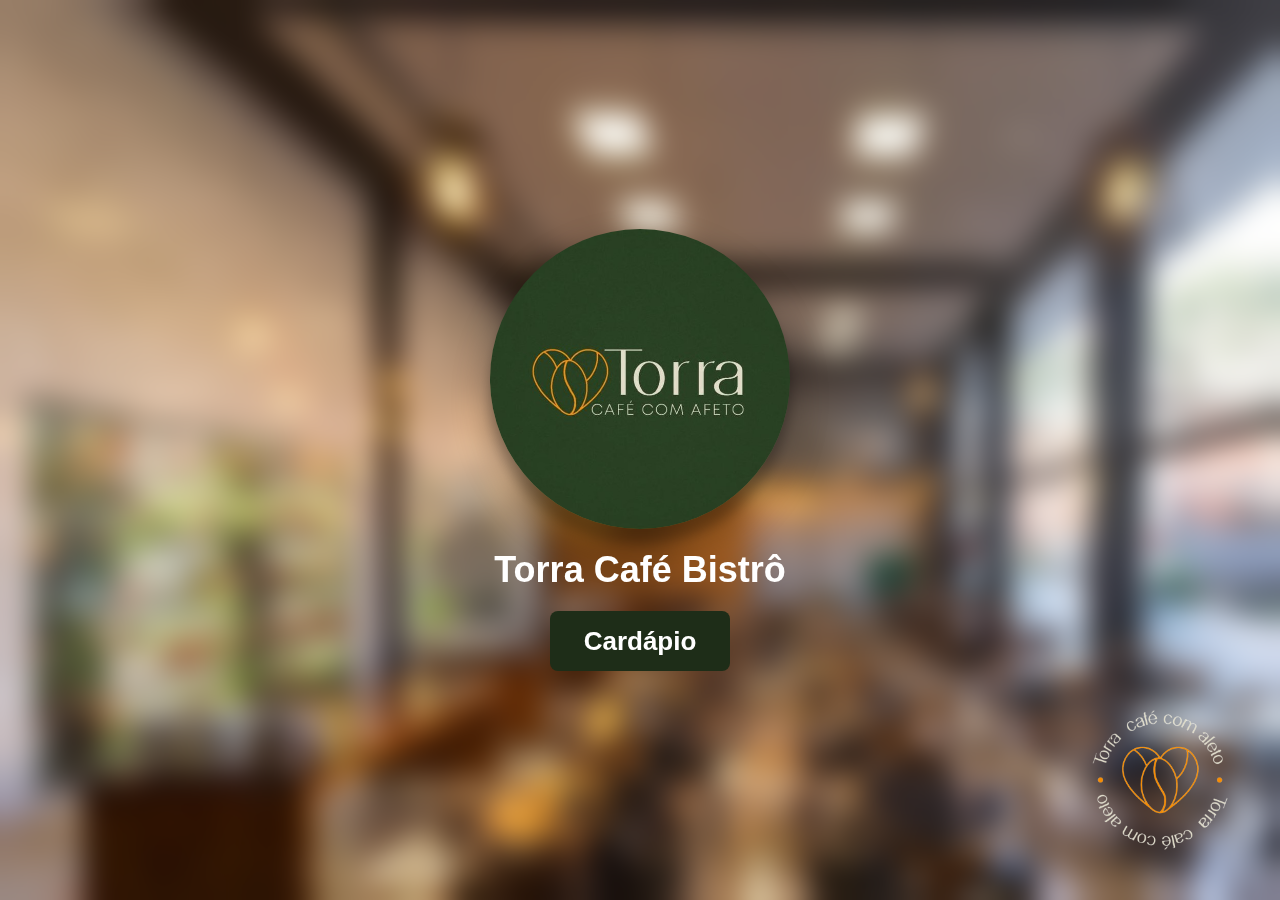
<file: index.html>
<!DOCTYPE html>
<html lang="en">

<head>
    <meta charset="UTF-8">
    <meta name="viewport" content="width=device-width, initial-scale=1.0">
    <title>Torra Café Bistrô</title>
    <link rel="stylesheet" href="css/index.css">
    <link rel="stylesheet" href="css/estilo-inicial.css">
    <link rel="preconnect" href="https://fonts.googleapis.com">
    <link rel="preconnect" href="https://fonts.gstatic.com" crossorigin>
    <link
        href="https://fonts.googleapis.com/css2?family=Poppins:ital,wght@0,100;0,200;0,300;0,400;0,500;0,600;0,700;0,800;0,900;1,100;1,200;1,300;1,400;1,500;1,600;1,700;1,800;1,900&display=swap"
        rel="stylesheet">
</head>

<body>
    <div class="centro">
        <img src="img/logo do torra.jpg" alt="logo">
        <h1>Torra Café Bistrô</h1>
        <a class="botao" href="cardapio.html">
            <div>Cardápio</div>
        </a>
    </div>
    <img class="logolema" src="img/logo+lema.png" alt="">
</body>

</html>
</file>
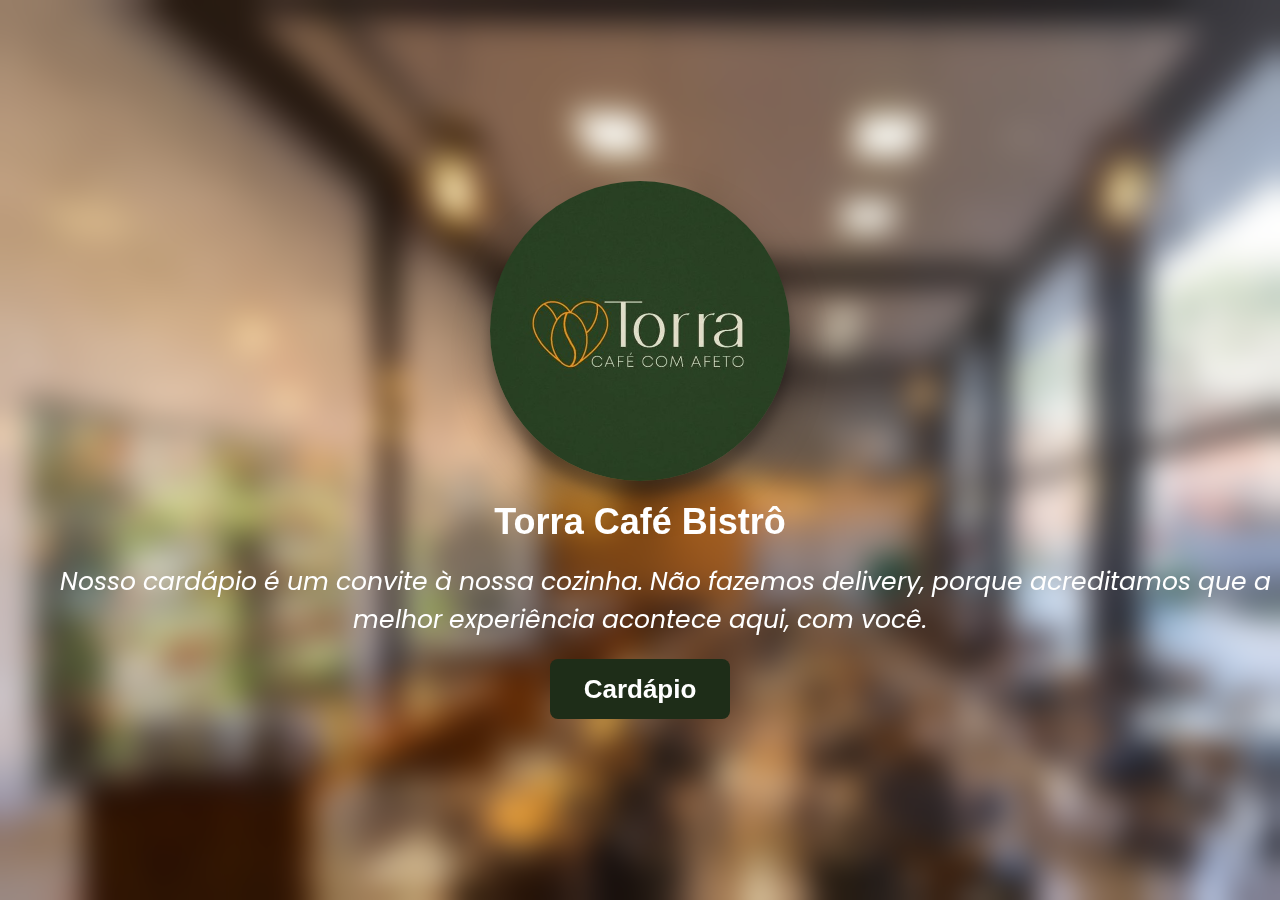
<file: public/index.html>
<!DOCTYPE html>
<html lang="pt-br">

<head>
    <meta charset="UTF-8">
    <meta name="viewport" content="width=device-width, initial-scale=1.0">
    <title>Torra Café Bistrô</title>
    <link rel="stylesheet" href="css/index.css">
    <link rel="stylesheet" href="css/estilo-inicial.css">
    <link rel="preconnect" href="https://fonts.googleapis.com">
    <link rel="preconnect" href="https://fonts.gstatic.com" crossorigin>
    <link
        href="https://fonts.googleapis.com/css2?family=Poppins:ital,wght@0,100;0,200;0,300;0,400;0,500;0,600;0,700;0,800;0,900;1,100;1,200;1,300;1,400;1,500;1,600;1,700;1,800;1,900&display=swap"
        rel="stylesheet">
    
    <link rel="icon" href="img/logo do torra.jpg" type="image/x-icon">

</head>

<body>
    <div class="centro">
        <img src="img/logo do torra.jpg" alt="logo">
        <h1>Torra Café Bistrô</h1>
        <h2 class="poppins-regular-italic">Nosso cardápio é um convite à nossa cozinha. Não fazemos delivery, porque acreditamos que a melhor experiência acontece aqui, com você.</h2>
        <a class="botao" href="cardapio.html">
            <div>Cardápio</div>
        </a>
    </div>
</body>

</html>
</file>
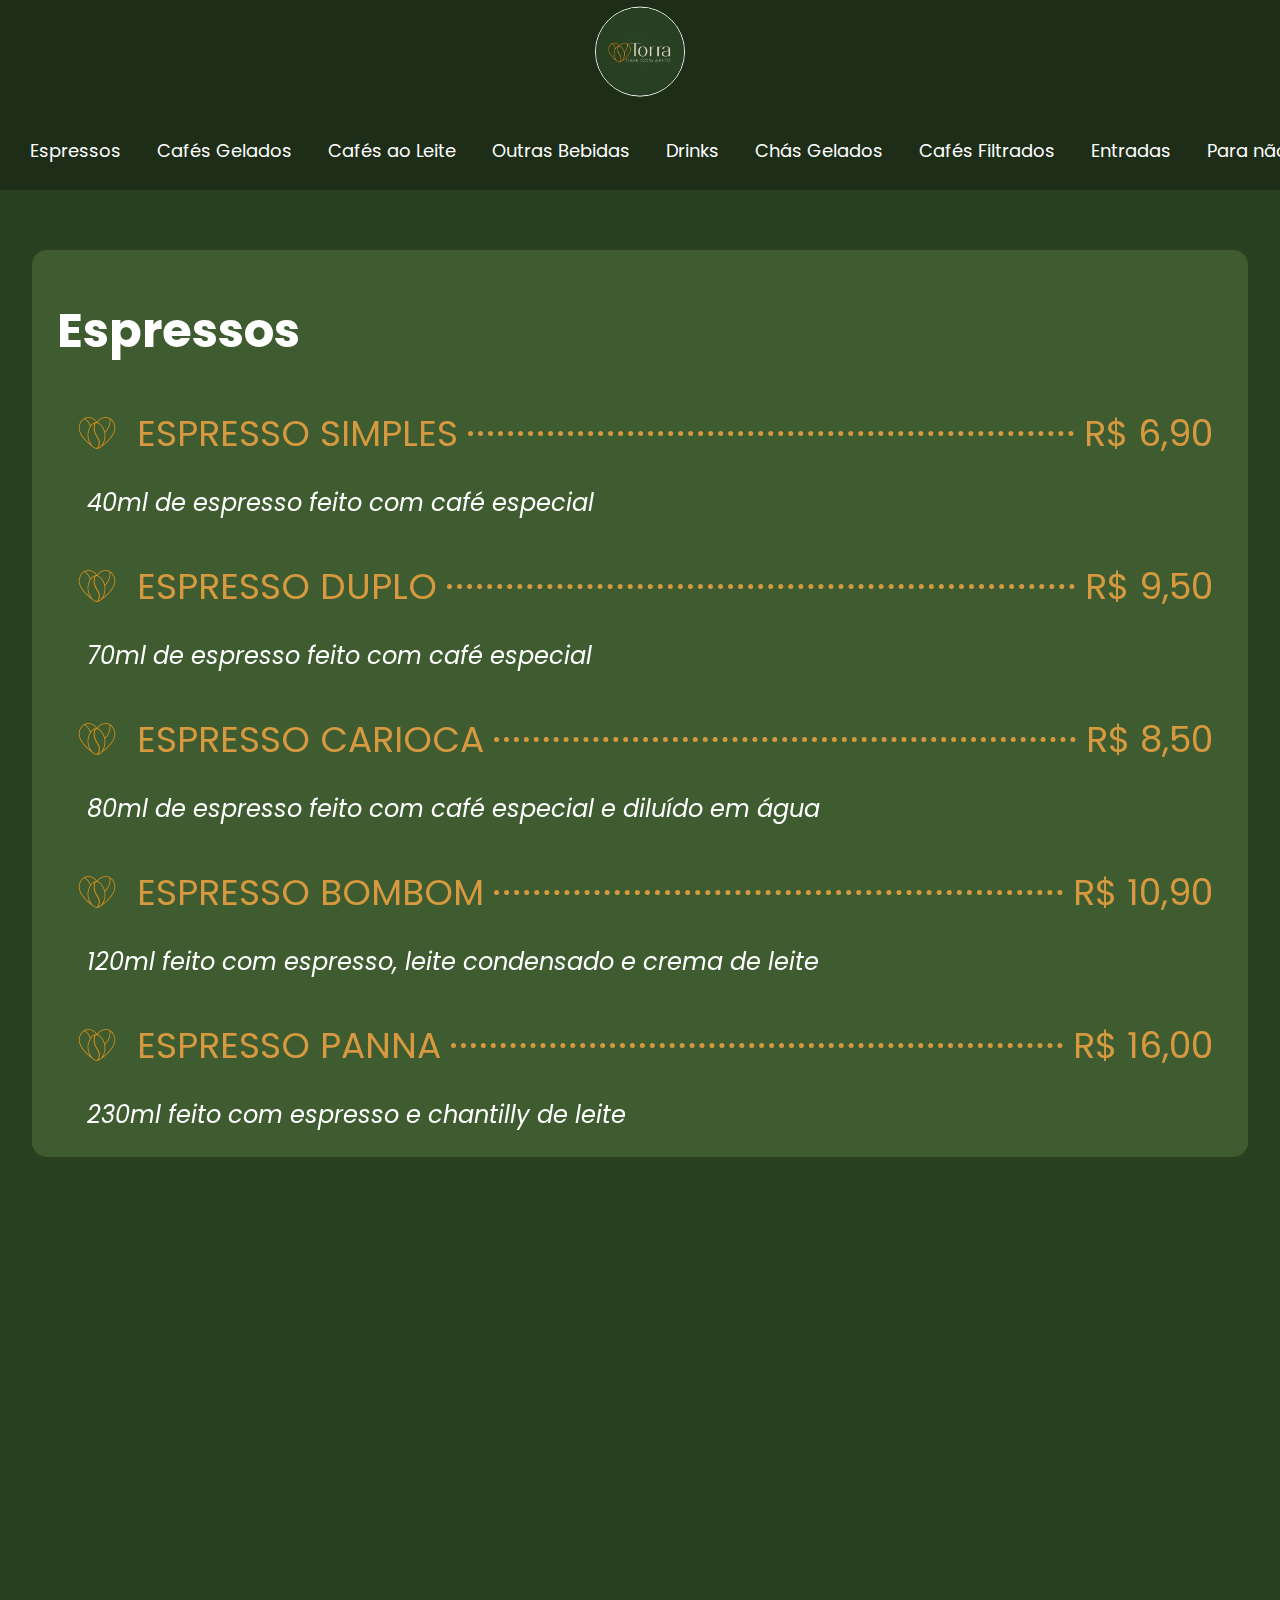
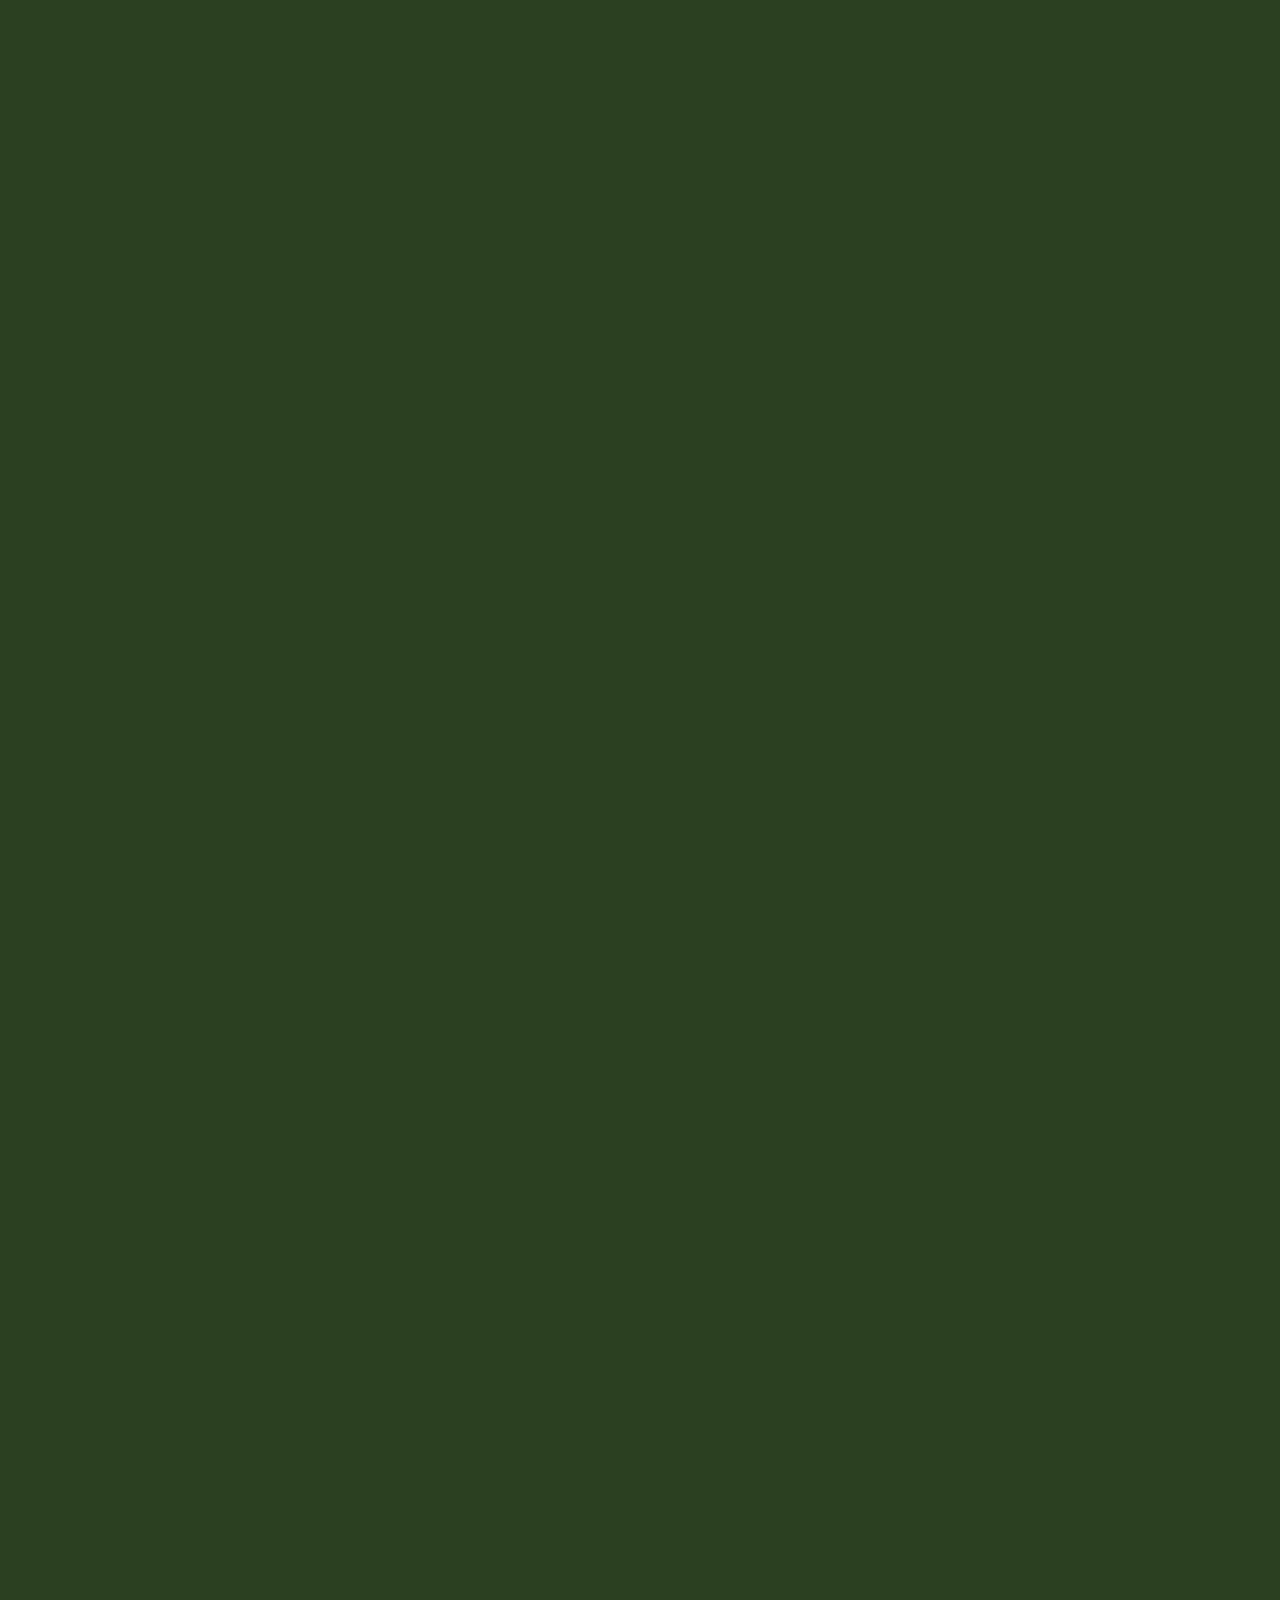
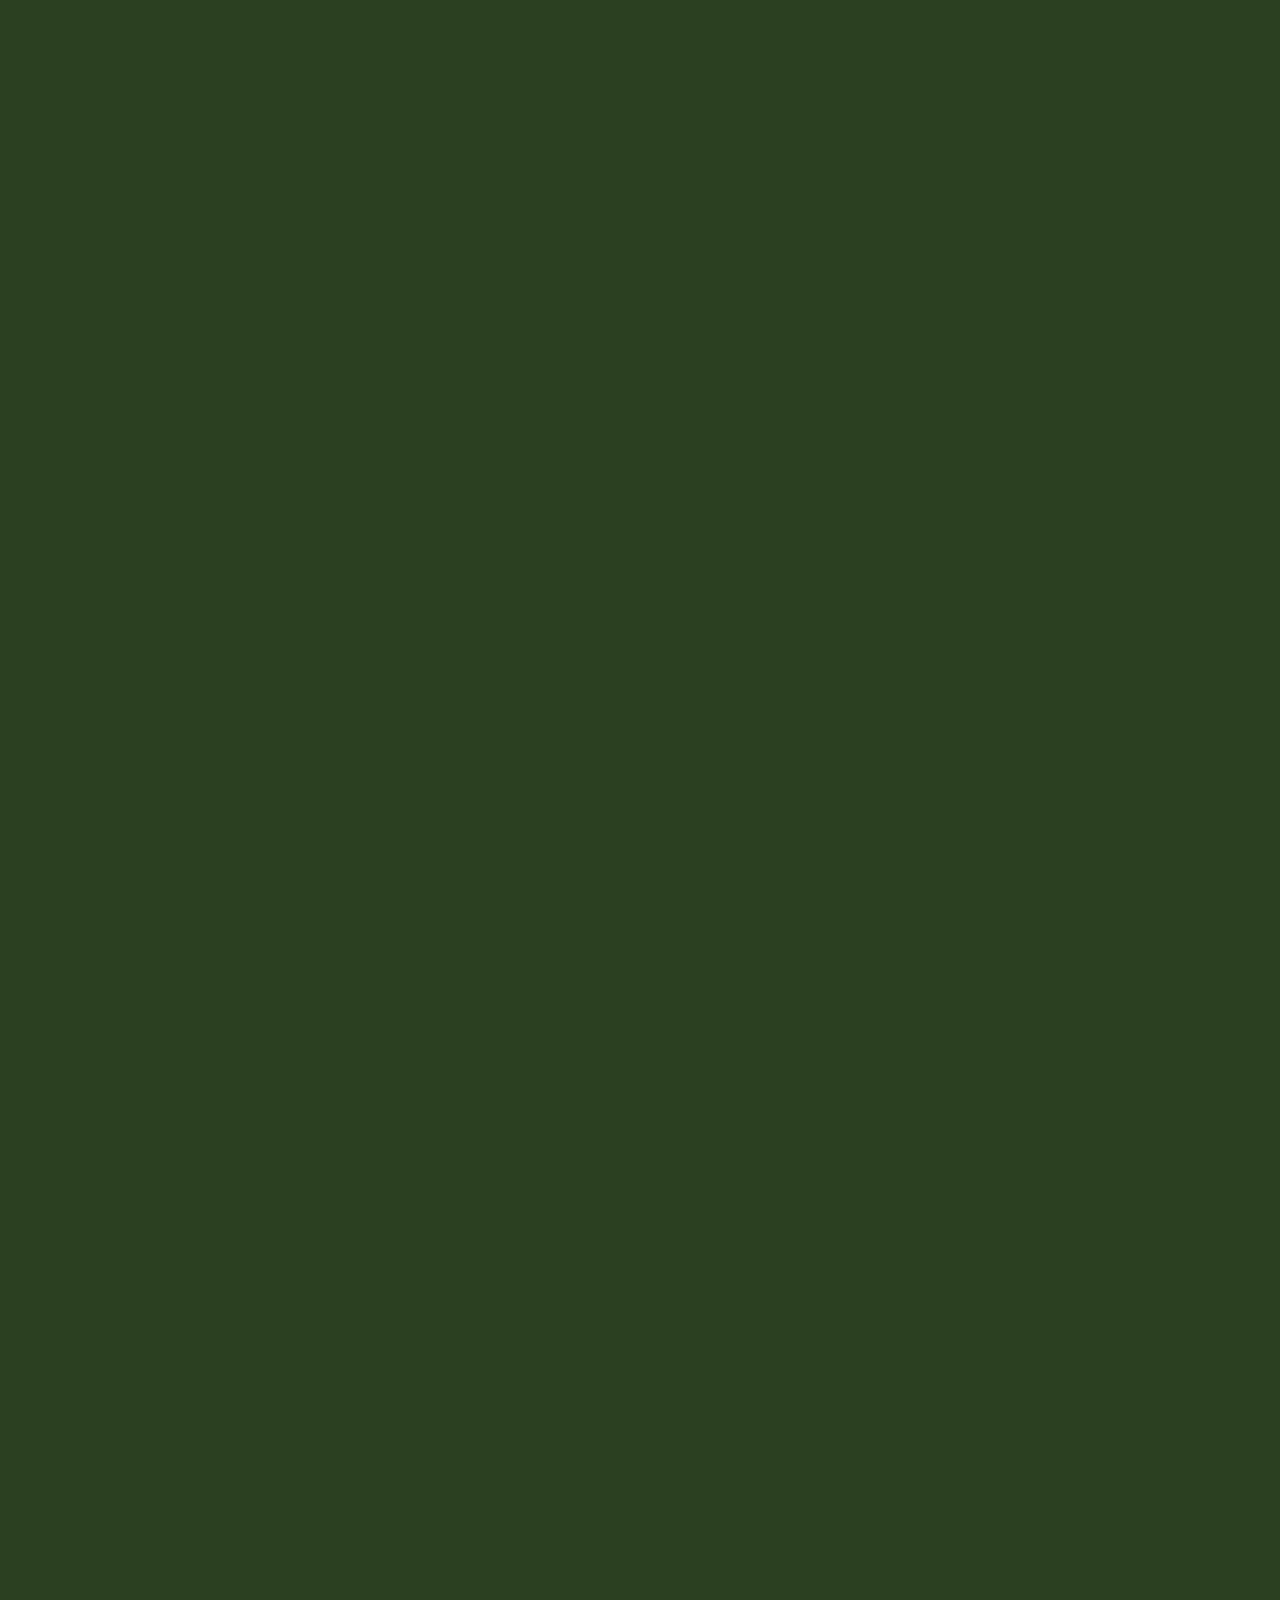
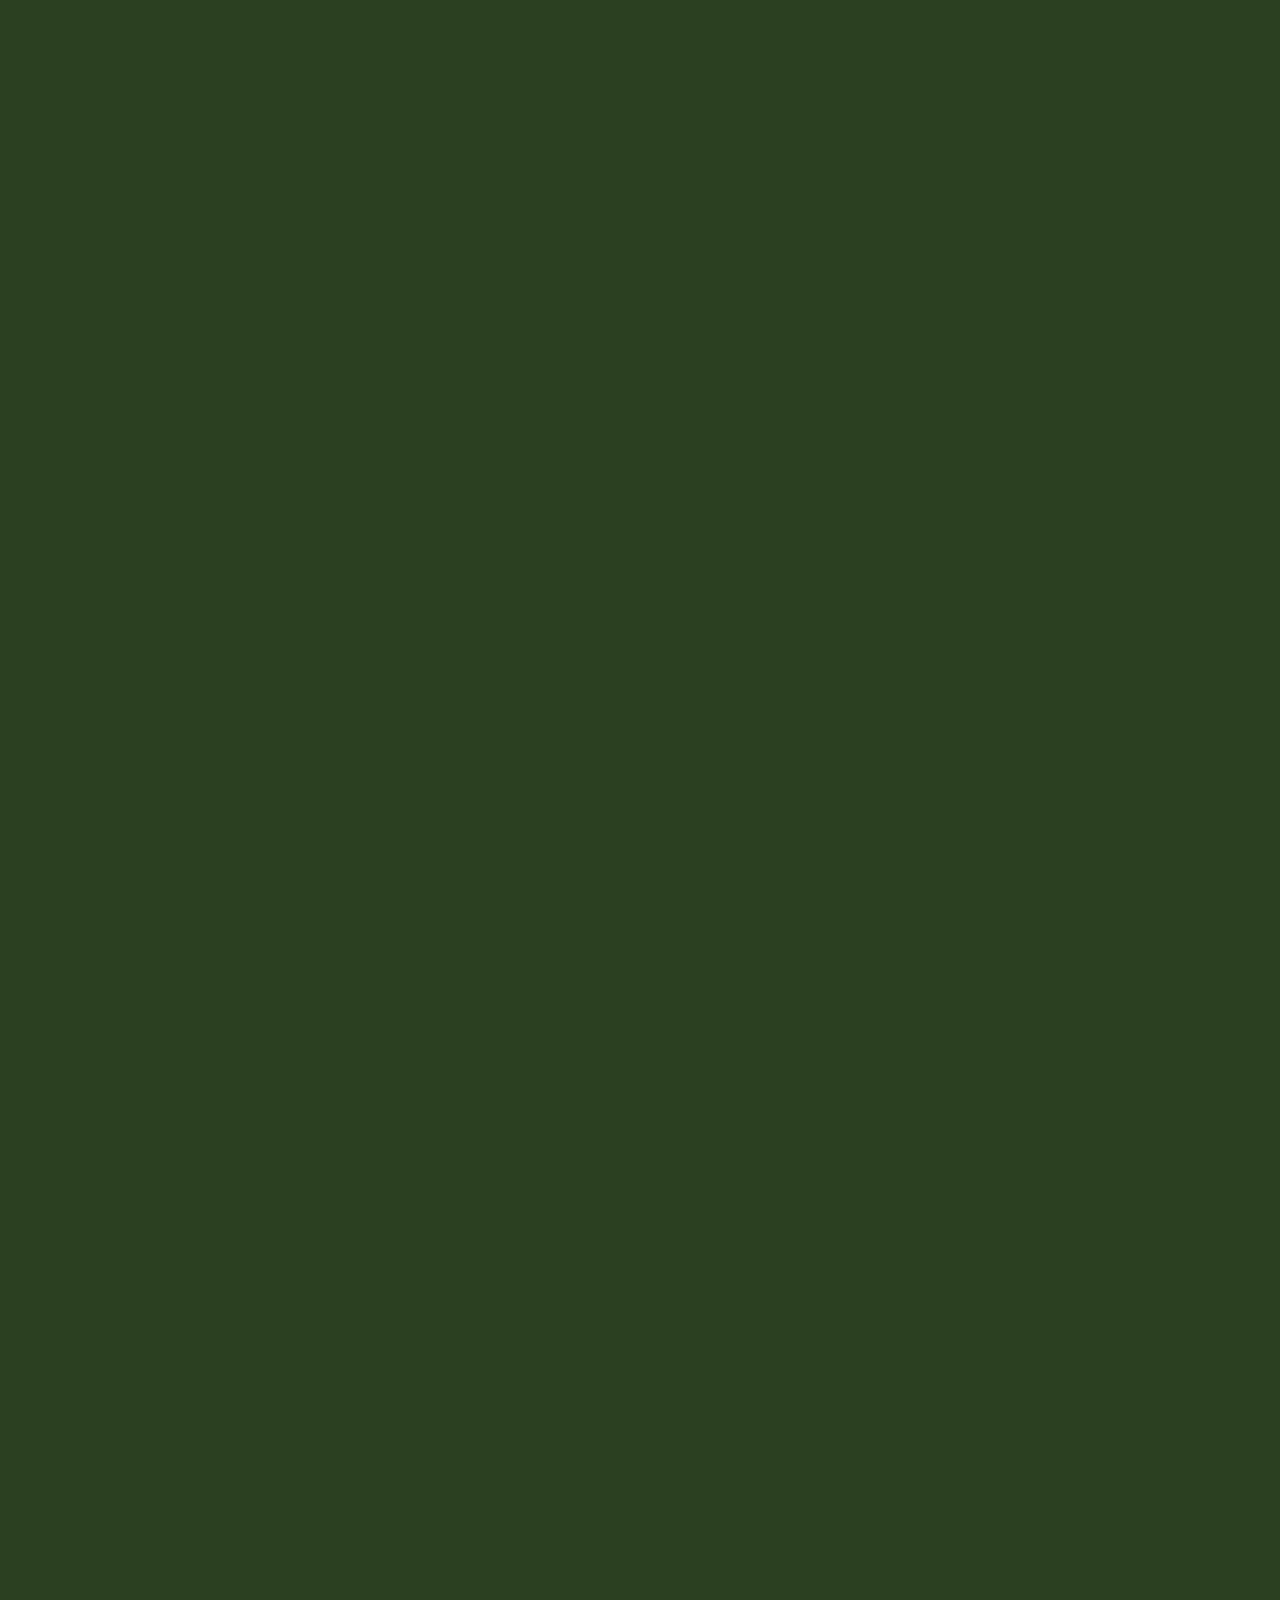
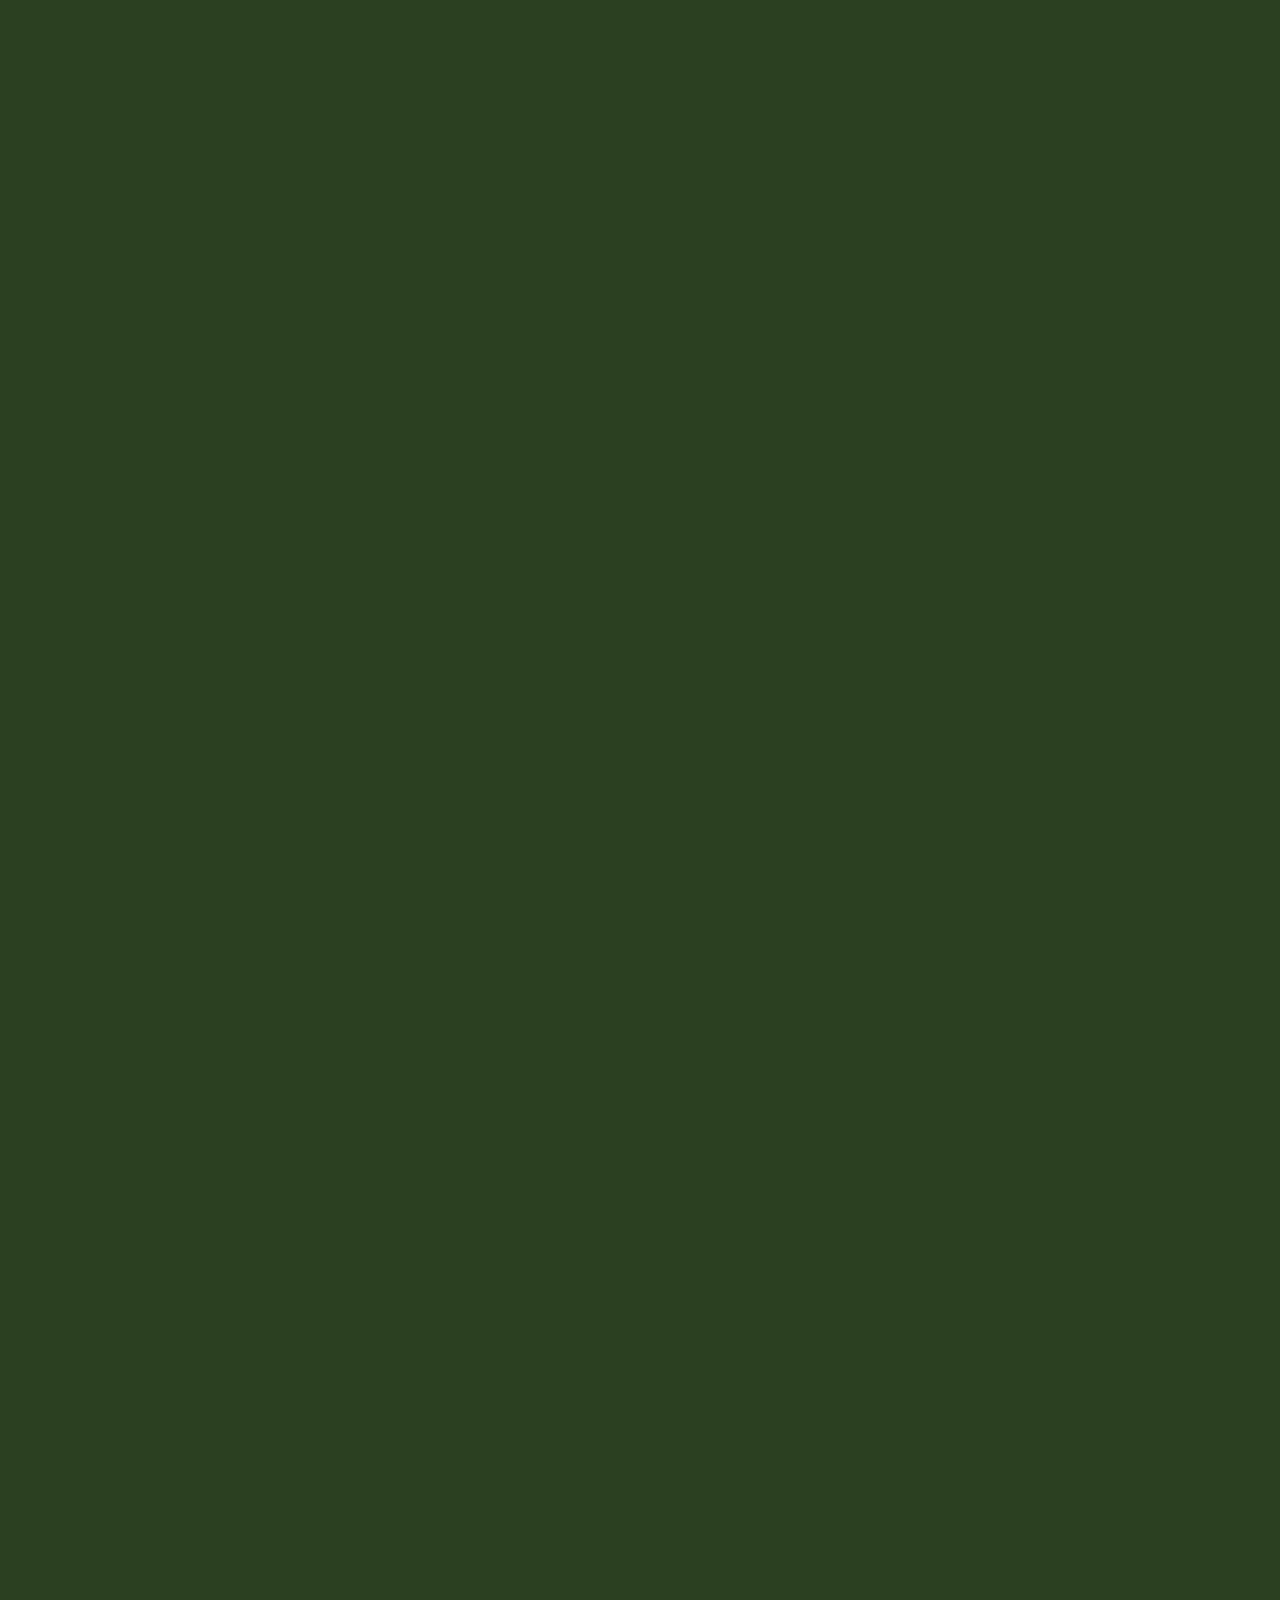
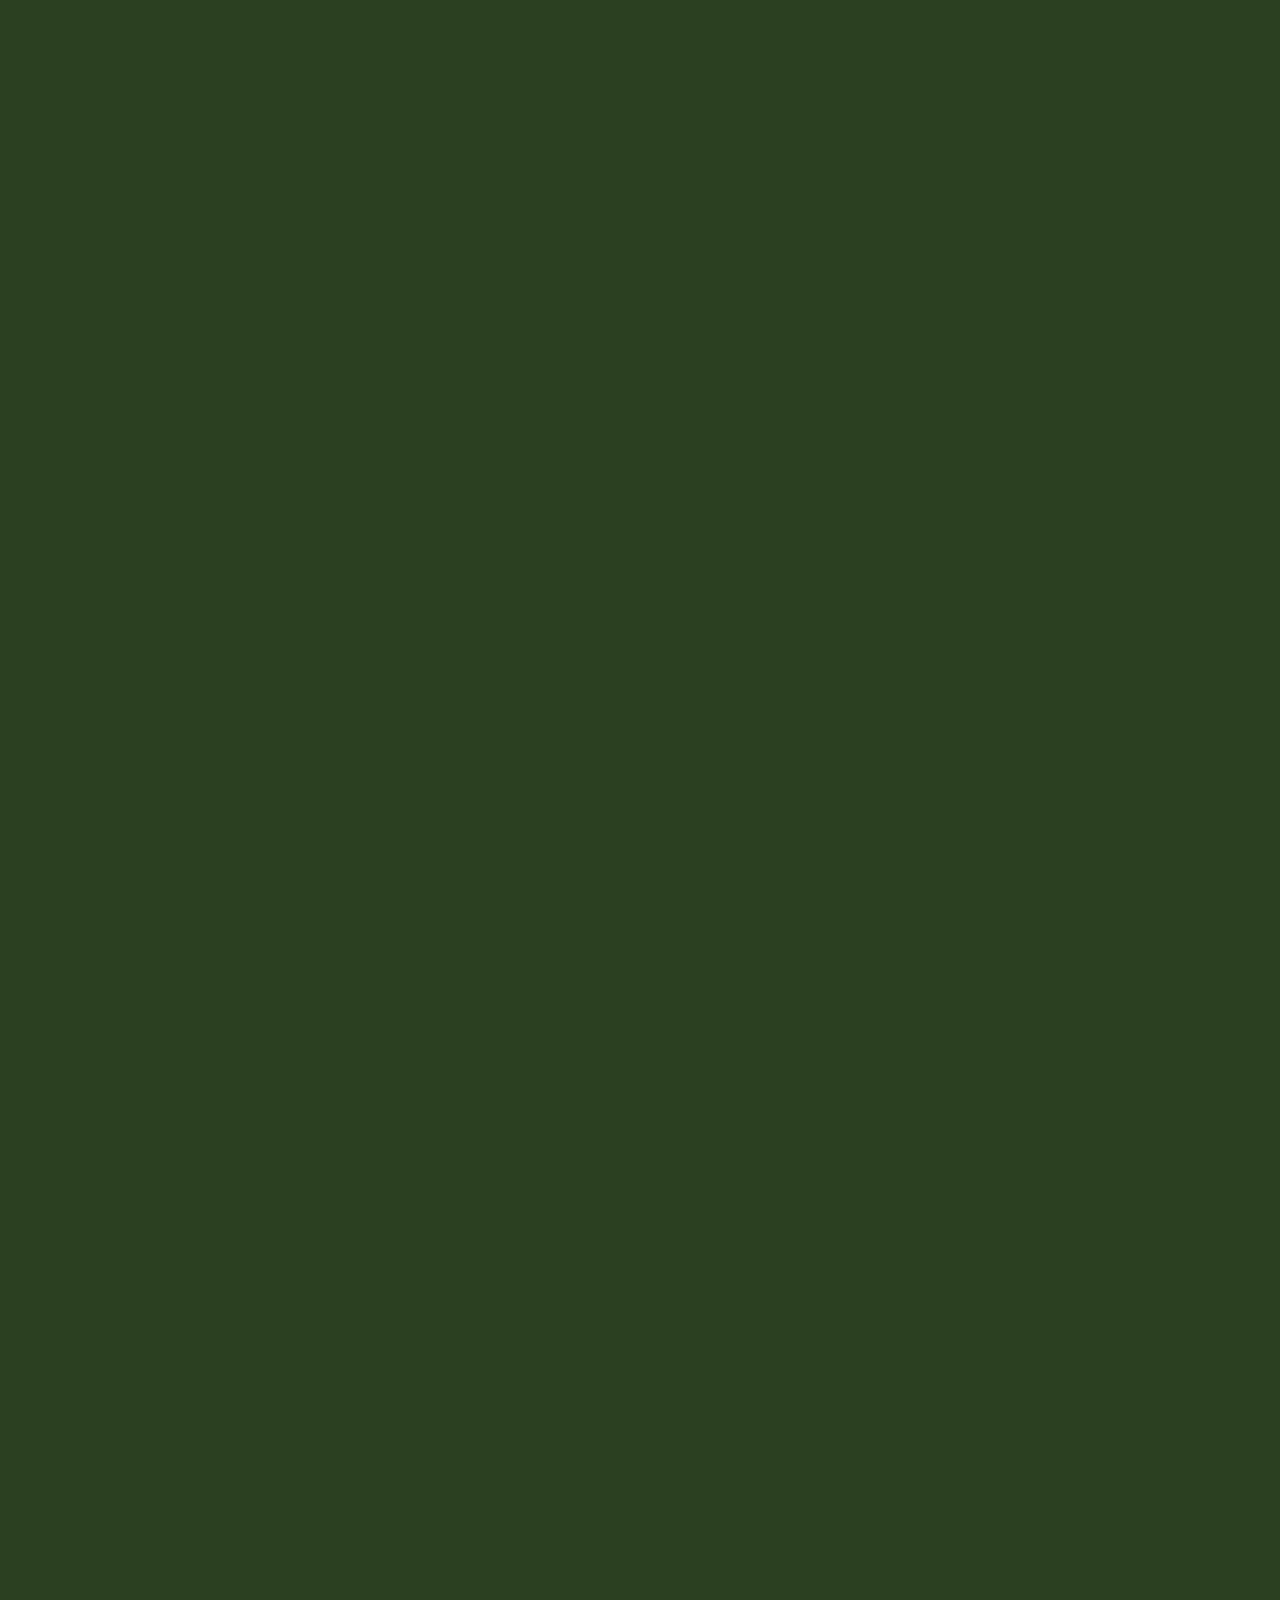
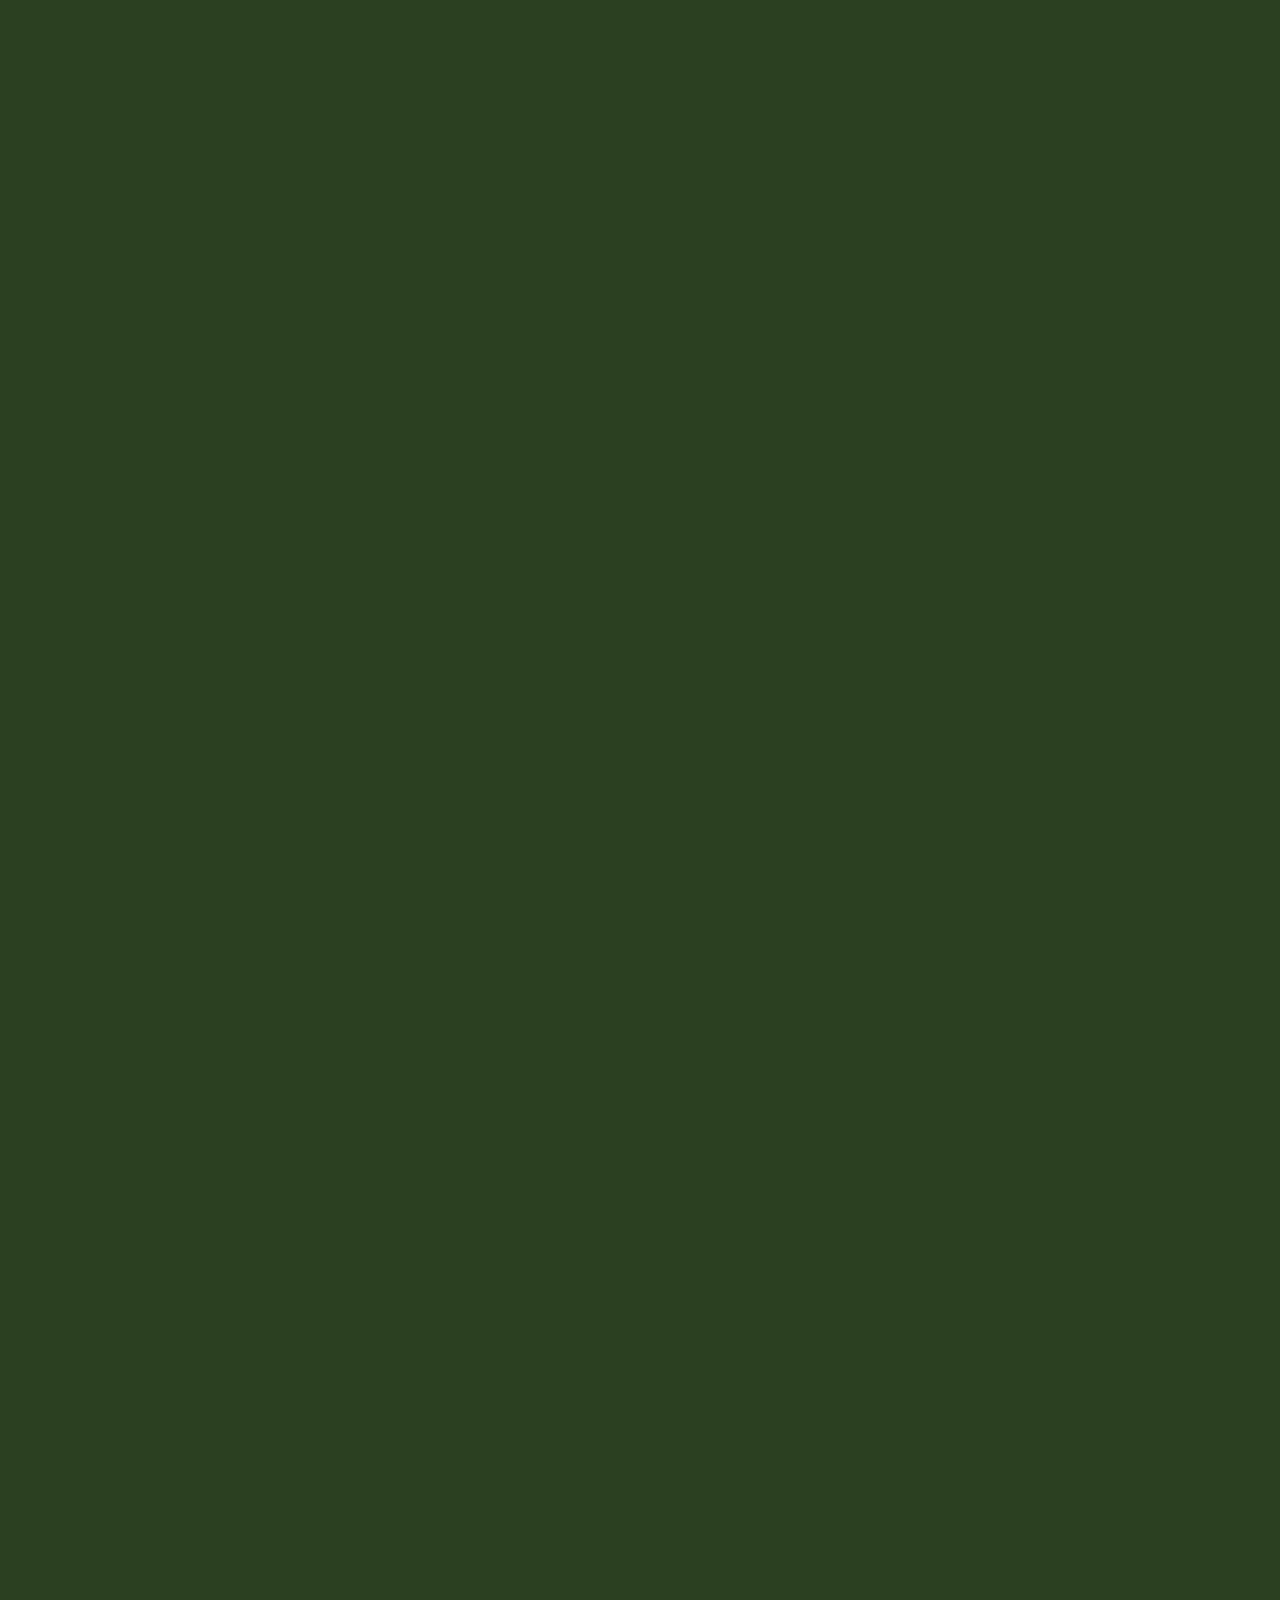
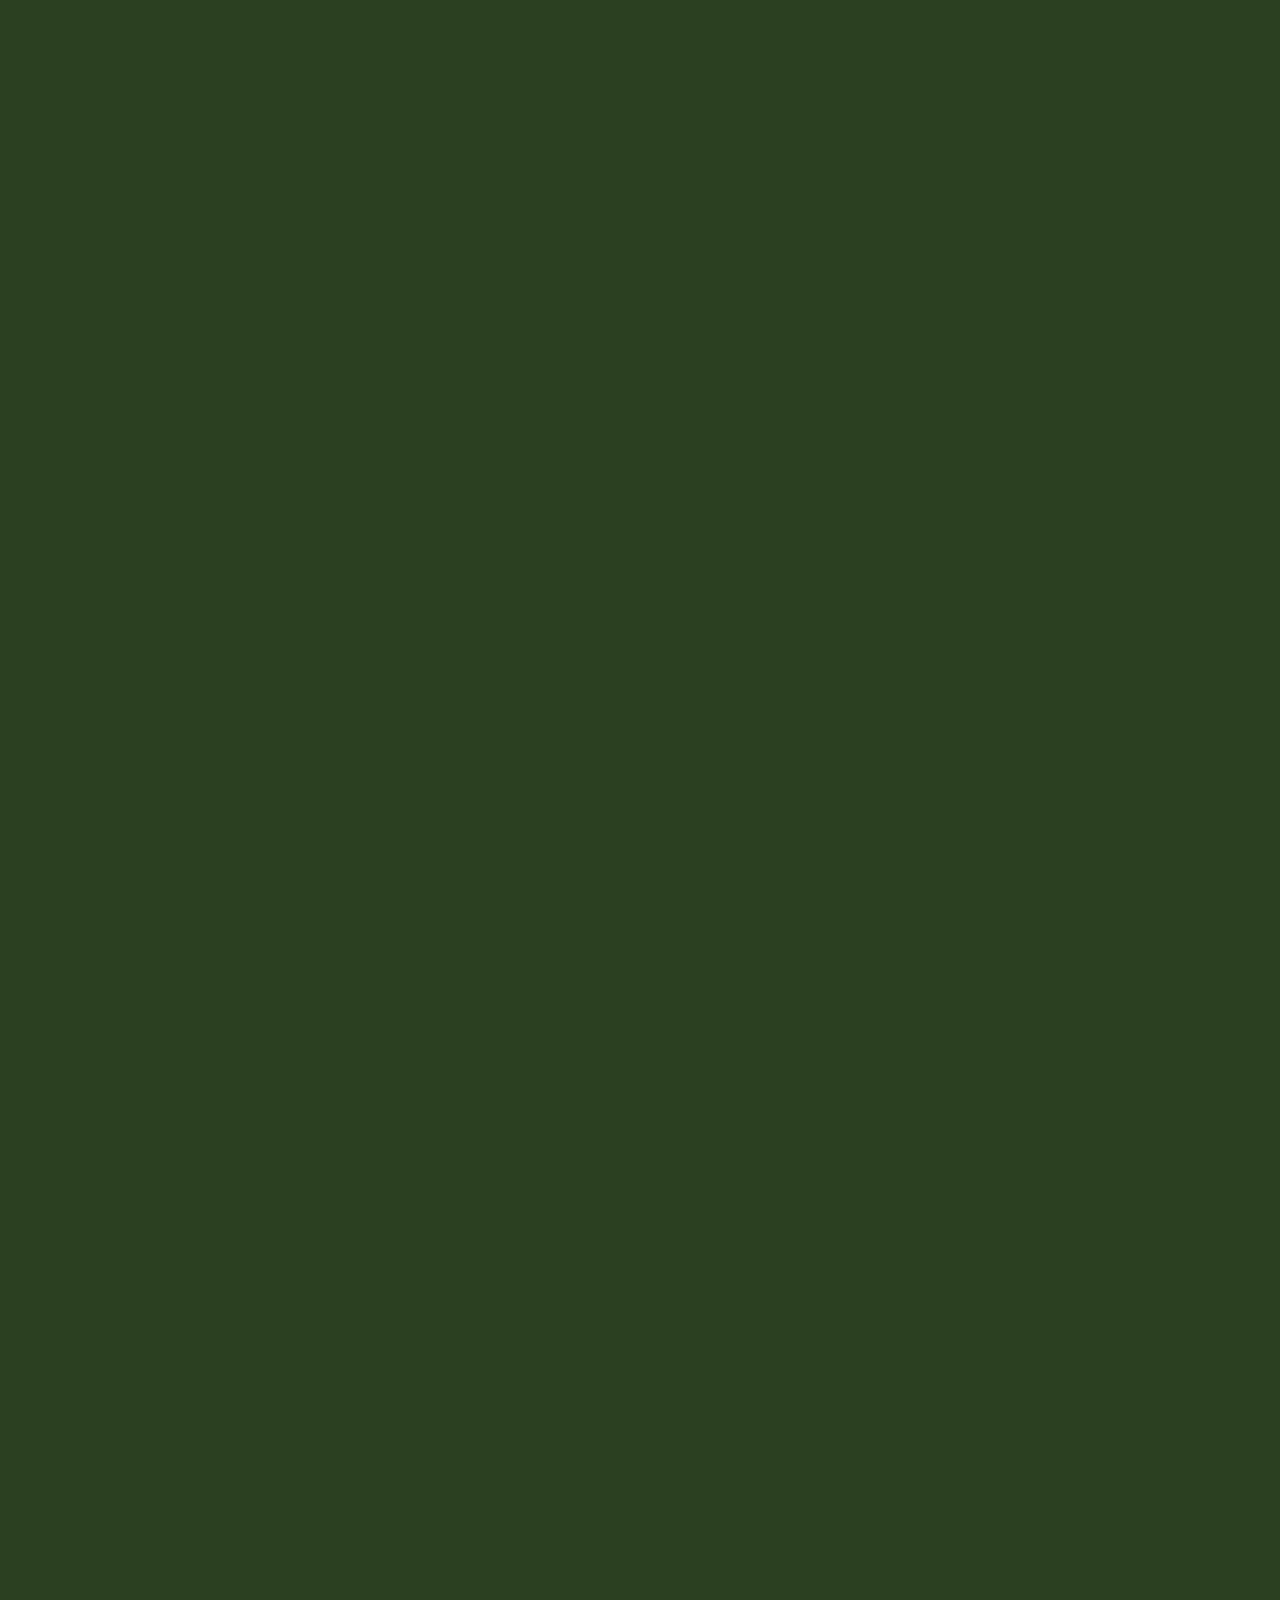
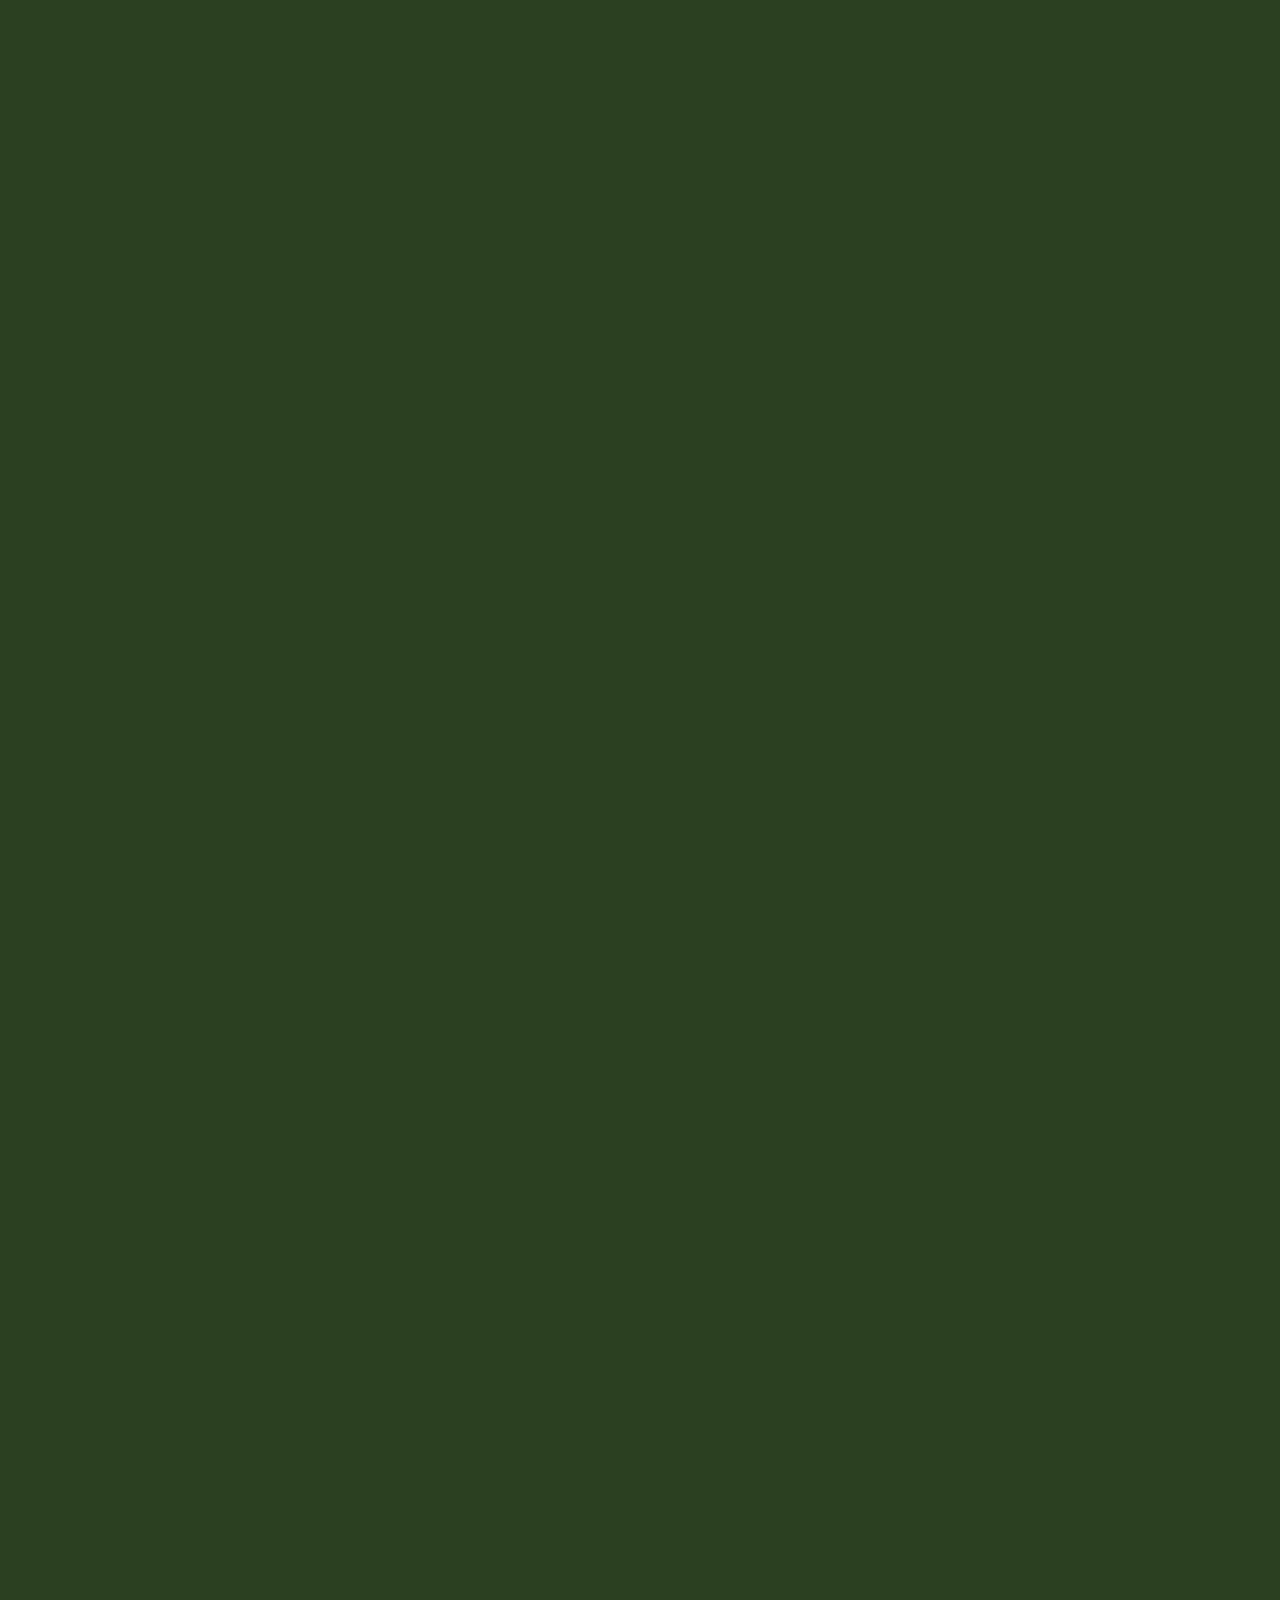
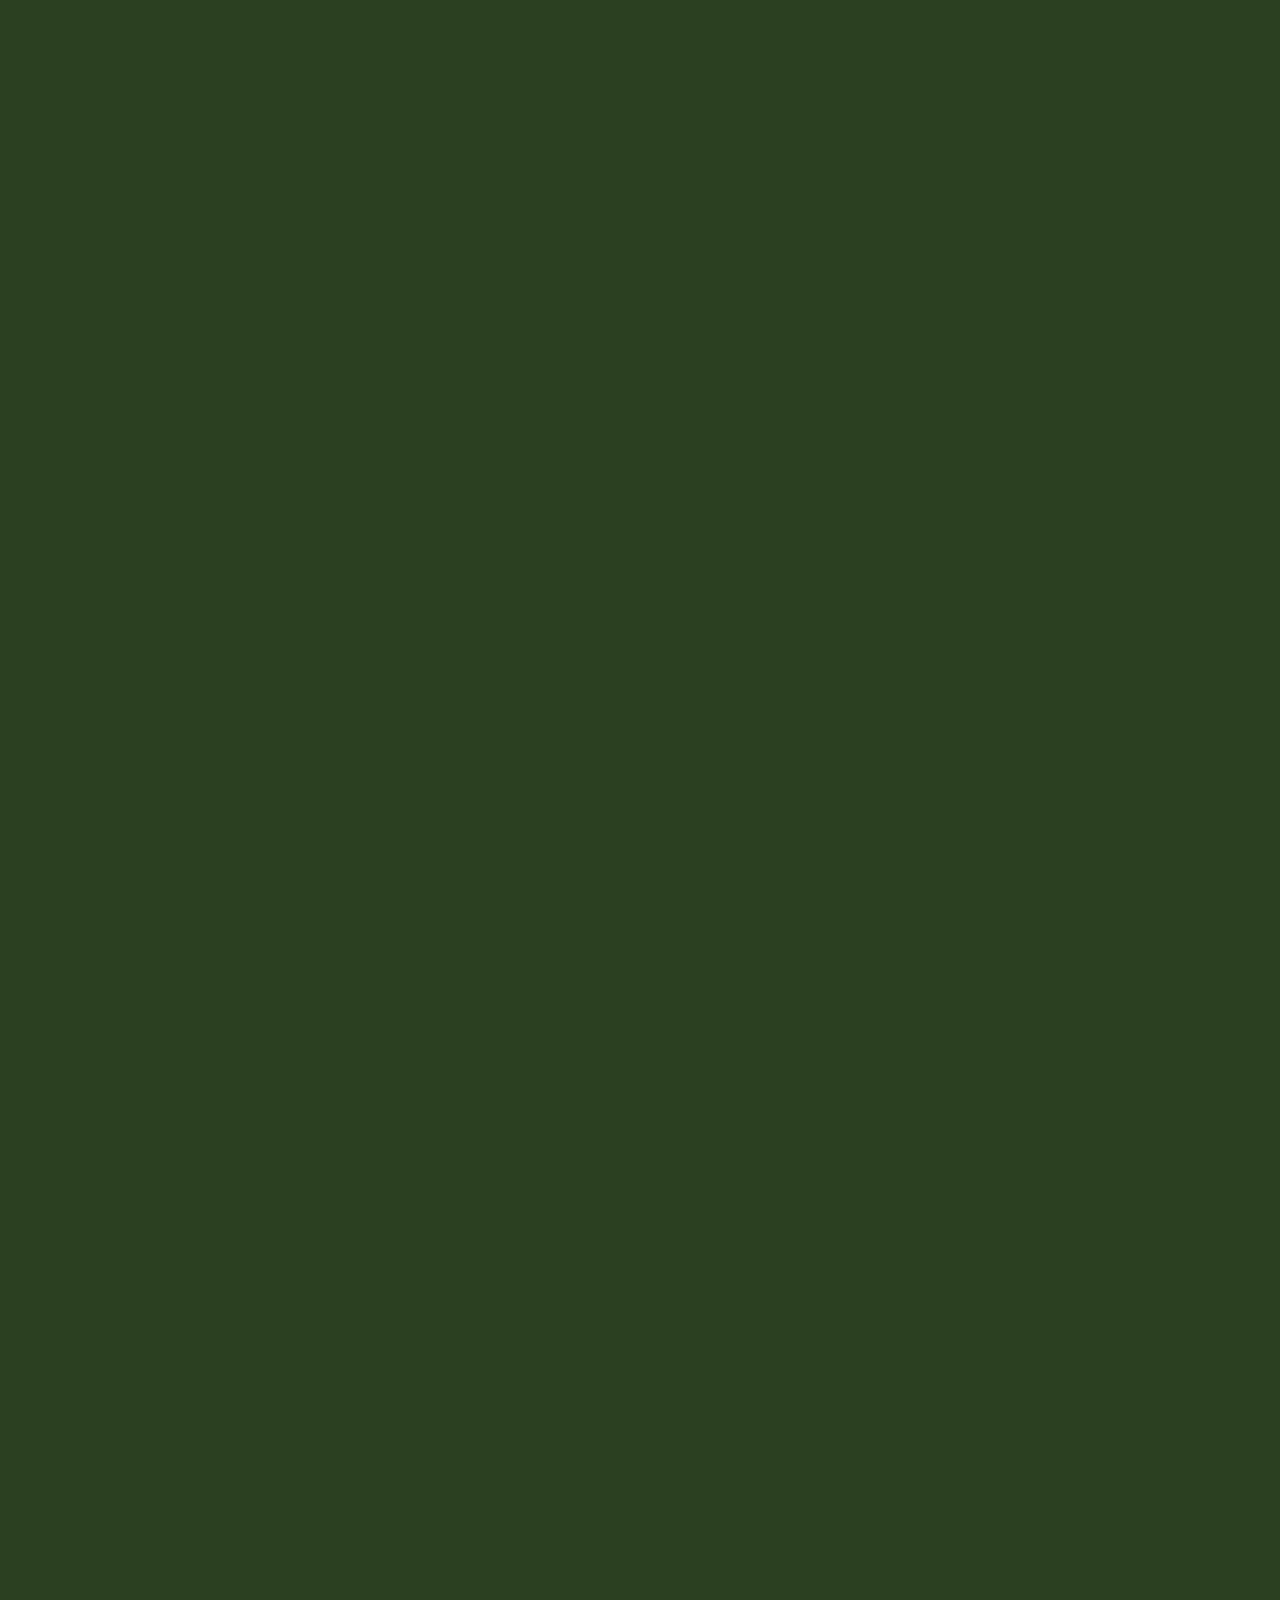
<file: cardapio.html>
<!DOCTYPE html>
<html lang="pt-br">

<head>
    <!-- Metadados básicos -->
    <meta charset="UTF-8">
    <meta name="viewport" content="width=device-width, initial-scale=1.0">
    <title>Torra Café-Bistrô</title>

    <!-- CSS principal -->
    <link rel="stylesheet" href="css/index.css">

    <!-- Google Fonts: Poppins -->
    <link rel="preconnect" href="https://fonts.googleapis.com">
    <link rel="preconnect" href="https://fonts.gstatic.com" crossorigin>
    <link
        href="https://fonts.googleapis.com/css2?family=Poppins:ital,wght@0,100;0,200;0,300;0,400;0,500;0,600;0,700;0,800;0,900;1,100;1,200;1,300;1,400;1,500;1,600;1,700;1,800;1,900&display=swap"
        rel="stylesheet">

        <link rel="stylesheet" href="css/footer.css">
</head>

<body>
    <!-- =======================
         HEADER E NAVEGAÇÃO
    ======================== -->
    <header>
        <!-- Logo do Torra Café-Bistrô -->
        <a class="foto-menu" href="index.html">
            <img src="img/logo do torra.jpg" alt="logo">
        </a>
        <nav>
            <!-- Links de navegação para as seções do cardápio -->
            <a href="#1" class="nav-item">Espressos</a>
            <a href="#2" class="nav-item">Cafés Gelados</a>
            <a href="#3" class="nav-item">Cafés ao Leite</a>
            <a href="#4" class="nav-item">Outras Bebidas</a>
            <a href="#5" class="nav-item">Drinks</a>
            <a href="#6" class="nav-item">Chás Gelados</a>
            <a href="#7" class="nav-item">Cafés Filtrados</a>
            <a href="#8" class="nav-item">Entradas</a>
            <a href="#9" class="nav-item">Para não sair da dieta</a> 
            <a href="#10" class="nav-item">Sanduíches</a>
            <a href="#11" class="nav-item">Refeições</a>
            <a href="#12" class="nav-item">Outras</a>
            <a href="#13" class="nav-item">Sobremesas</a>
        </nav>
    </header>

    <!-- =======================
         CONTEÚDO PRINCIPAL
    ======================== -->
    <main>
        <!-- ======= ESPRESSOS ======= -->
        <section class="hidden primeira-sessao" id="1">
            <h1>Espressos</h1>
            <!-- Produto: Espresso Simples -->
            <div class="produto">
                <img class="foto-pequena" src="img/lgo-simples-amarela.png" alt="">
                <span class="nome">ESPRESSO SIMPLES</span>
                <span class="pontinhos"></span>
                <span class="preco">R$ 6,90</span>
            </div>
            <p class="descricao">40ml de espresso feito com café especial</p>
            <!-- Produto: Espresso Duplo -->
            <div class="produto">
                <img class="foto-pequena" src="img/lgo-simples-amarela.png" alt="">
                <span class="nome">ESPRESSO DUPLO</span>
                <span class="pontinhos"></span>
                <span class="preco">R$ 9,50</span>
            </div>
            <p class="descricao">70ml de espresso feito com café especial</p>
            <!-- Produto: Espresso Carioca -->
            <div class="produto">
                <img class="foto-pequena" src="img/lgo-simples-amarela.png" alt="">
                <span class="nome">ESPRESSO CARIOCA</span>
                <span class="pontinhos"></span>
                <span class="preco">R$ 8,50</span>
            </div>
            <p class="descricao">80ml de espresso feito com café especial e diluído em água</p>
            <!-- Produto: Espresso Bombom -->
            <div class="produto">
                <img class="foto-pequena" src="img/lgo-simples-amarela.png" alt="">
                <span class="nome">ESPRESSO BOMBOM</span>
                <span class="pontinhos"></span>
                <span class="preco">R$ 10,90</span>
            </div>
            <p class="descricao">120ml feito com espresso, leite condensado e crema de leite</p>
            <!-- Produto: Espresso Panna -->
            <div class="produto">
                <img class="foto-pequena" src="img/lgo-simples-amarela.png" alt="">
                <span class="nome">ESPRESSO PANNA</span>
                <span class="pontinhos"></span>
                <span class="preco">R$ 16,00</span>
            </div>
            <p class="descricao">230ml feito com espresso e chantilly de leite</p>
        </section>

        <!-- ======= CAFÉS GELADOS ======= -->
        <section class="hidden" id="2">
            <h1>Cafés Gelados</h1>
            <!-- Produto: Affogato -->
            <div class="produto">
                <img class="foto-pequena" src="img/lgo-simples-amarela.png" alt="">
                <span class="nome">AFFOGATO</span>
                <span class="pontinhos"></span>
                <span class="preco">R$ 13,90</span>
            </div>
            <p class="descricao">Sorvete, espresso e calda de chocolate</p>
            <!-- Produto: Frappuccino -->
            <div class="produto">
                <img class="foto-pequena" src="img/lgo-simples-amarela.png" alt="">
                <span class="nome">FRAPPUCCINO</span>
                <span class="pontinhos"></span>
                <span class="preco">R$ 19,50</span>
            </div>
            <p class="descricao">Espresso, sorvete, calda de chocolate e chantilly</p>
            <!-- Produto: Espresso Tônica -->
            <div class="produto">
                <img class="foto-pequena" src="img/lgo-simples-amarela.png" alt="">
                <span class="nome">ESPRESSO TÔNICA</span>
                <span class="pontinhos"></span>
                <span class="preco">R$ 14,00</span>
            </div>
            <p class="descricao">Espresso, água tônica e xarope de limão</p>
            <!-- Produto: Iced Caramelo -->
            <div class="produto">
                <img class="foto-pequena" src="img/lgo-simples-amarela.png" alt="">
                <span class="nome">ICED CARAMELO</span>
                <span class="pontinhos"></span>
                <span class="preco">R$ 14,00</span>
            </div>
            <p class="descricao">Espresso, calda de chocolate, leite espumado e gelo</p>
        </section>

        <!-- ======= CAFÉS AO LEITE ======= -->
        <section class="hidden" id="3">
            <h1>Cafés ao Leite</h1>
            <!-- Produto: Cappuccino Italiano -->
            <div class="produto">
                <img class="foto-pequena" src="img/lgo-simples-amarela.png" alt="">
                <span class="nome">CAPPUCCINO ITALIANO</span>
                <span class="pontinhos"></span>
                <span class="preco">R$ 11,90</span>
            </div>
            <p class="descricao">Espresso e leite vaporizado</p>
            <!-- Produto: Cappuccino Brasilidade -->
            <div class="produto">
                <img class="foto-pequena" src="img/lgo-simples-amarela.png" alt="">
                <span class="nome">CAPPUCCINO BRASILIDADE</span>
                <span class="pontinhos"></span>
                <span class="preco">R$ 12,90</span>
            </div>
            <p class="descricao">Espresso, leite vaporizado, cacau e canela</p>
            <!-- Produto: Cappuccino Avelã -->
            <div class="produto">
                <img class="foto-pequena" src="img/lgo-simples-amarela.png" alt="">
                <span class="nome">CAPPUCCINO AVELÃ</span>
                <span class="pontinhos"></span>
                <span class="preco">R$ 13,90</span>
            </div>
            <p class="descricao">Espresso, leite vaporizado e avelã</p>
            <!-- Produto: Cappuccino Chocolate -->
            <div class="produto">
                <img class="foto-pequena" src="img/lgo-simples-amarela.png" alt="">
                <span class="nome">CAPPUCCINO CHOCOLATE</span>
                <span class="pontinhos"></span>
                <span class="preco">R$ 13,90</span>
            </div>
            <p class="descricao">Espresso, leite vaporizado e calda de chocolate</p>
            <!-- Produto: Cappuccino Doce de Leite -->
            <div class="produto">
                <img class="foto-pequena" src="img/lgo-simples-amarela.png" alt="">
                <span class="nome">CAPPUCCINO DOCE DE LEITE</span>
                <span class="pontinhos"></span>
                <span class="preco">R$ 13,90</span>
            </div>
            <p class="descricao">Espresso, leite vaporizado e doce de leite</p>
            <!-- Produto: Mocha Caramelo -->
            <div class="produto">
                <img class="foto-pequena" src="img/lgo-simples-amarela.png" alt="">
                <span class="nome">MOCHA CARAMELO</span>
                <span class="pontinhos"></span>
                <span class="preco">R$ 14,90</span>
            </div>
            <p class="descricao">Caramelo, leite, crema de leite</p>
            <!-- Produto: Mocha Chocolate -->
            <div class="produto">
                <img class="foto-pequena" src="img/lgo-simples-amarela.png" alt="">
                <span class="nome">MOCHA CHOCOLATE</span>
                <span class="pontinhos"></span>
                <span class="preco">R$ 14,90</span>
            </div>
            <p class="descricao">Chocolate, leite, crema de leite</p>
        </section>

        <!-- ======= OUTRAS BEBIDAS ======= -->
        <section class="hidden" id="4">
            <h1>Outras Bebidas</h1>
            <!-- Produto: Chocolate Quente -->
            <div class="produto">
                <img class="foto-pequena" src="img/lgo-simples-amarela.png" alt="">
                <span class="nome">CHOCOLATE QUENTE</span>
                <span class="pontinhos"></span>
                <span class="preco">R$ 14,00</span>
            </div>
            <p class="descricao"></p>
            <!-- Produto: Água sem Gás -->
            <div class="produto">
                <img class="foto-pequena" src="img/lgo-simples-amarela.png" alt="">
                <span class="nome">ÁGUA SEM GÁS</span>
                <span class="pontinhos"></span>
                <span class="preco">R$ 3,00</span>
            </div>
            <p class="descricao"></p>
            <!-- Produto: Água com Gás -->
            <div class="produto">
                <img class="foto-pequena" src="img/lgo-simples-amarela.png" alt="">
                <span class="nome">ÁGUA COM GÁS</span>
                <span class="pontinhos"></span>
                <span class="preco">R$ 3,00</span>
            </div>
            <p class="descricao"></p>
            <!-- Produto: Coca-Cola -->
            <div class="produto">
                <img class="foto-pequena" src="img/lgo-simples-amarela.png" alt="">
                <span class="nome">COCA-COLA</span>
                <span class="pontinhos"></span>
                <span class="preco">R$ 6,50</span>
            </div>
            <p class="descricao">Lata 350ml.</p>
            <!-- Produto: H2O -->
            <div class="produto">
                <img class="foto-pequena" src="img/lgo-simples-amarela.png" alt="">
                <span class="nome">H2O</span>
                <span class="pontinhos"></span>
                <span class="preco">R$ 7,90</span>
            </div>
            <p class="descricao"></p>
            <!-- Produto: Suco de Laranja (Copo) -->
            <div class="produto">
                <img class="foto-pequena" src="img/lgo-simples-amarela.png" alt="">
                <span class="nome">SUCO DE LARANJA (Copo)</span>
                <span class="pontinhos"></span>
                <span class="preco">R$ 8,00</span>
            </div>
            <p class="descricao">Copo- 350 ml</p>
            <!-- Produto: Suco de Laranja (Jarra) -->
            <div class="produto">
                <img class="foto-pequena" src="img/lgo-simples-amarela.png" alt="">
                <span class="nome">SUCO DE LARANJA (Jarra)</span>
                <span class="pontinhos"></span>
                <span class="preco">R$ 15,00</span>
            </div>
            <p class="descricao">Jarra</p>
            <!-- Produto: Dose de Bebida Alcóolica -->
            <div class="produto">
                <img class="foto-pequena" src="img/lgo-simples-amarela.png" alt="">
                <span class="nome">DOSE DE BEBIDA ALCÓOLICA</span>
                <span class="pontinhos"></span>
                <span class="preco">R$ 18,00</span>
            </div>
            <p class="descricao">Wisky (Jamerson, Old Parr), Vodka (Absoluta, Finlandia), Amarula, Campari.</p>
            <!-- Produto: Licor 43 -->
            <div class="produto">
                <img class="foto-pequena" src="img/lgo-simples-amarela.png" alt="">
                <span class="nome">LICOR 43</span>
                <span class="pontinhos"></span>
                <span class="preco">R$ 23,00</span>
            </div>
            <p class="descricao">Dose</p>
            <!-- Produto: Cerveja Heineken -->
            <div class="produto">
                <img class="foto-pequena" src="img/lgo-simples-amarela.png" alt="">
                <span class="nome">CERVEJA HEINEKEN</span>
                <span class="pontinhos"></span>
                <span class="preco">R$ 12,00</span>
            </div>
            <p class="descricao">Long neck.</p>
            <!-- Produto: Cerveja Corona -->
            <div class="produto">
                <img class="foto-pequena" src="img/lgo-simples-amarela.png" alt="">
                <span class="nome">CERVEJA CORONA</span>
                <span class="pontinhos"></span>
                <span class="preco">R$ 12,00</span>
            </div>
            <p class="descricao">Long neck.</p>
        </section>

        <!-- ======= DRINKS ======= -->
        <section class="hidden" id="5">
            <h1>Drinks</h1>
            <!-- Produto: Caipirinha / Caipirosca -->
            <div class="produto">
                <img class="foto-pequena" src="img/lgo-simples-amarela.png" alt="">
                <span class="nome">CAIPIRINHA / CAIPIROSCA</span>
                <span class="pontinhos"></span>
                <span class="preco">R$ 11,00</span>
            </div>
            <p class="descricao">Cachaça (ou vodka), limão, gelo, xarope de açucar</p>
            <!-- Produto: Carajillo -->
            <div class="produto">
                <img class="foto-pequena" src="img/lgo-simples-amarela.png" alt="">
                <span class="nome">CARAJILLO</span>
                <span class="pontinhos"></span>
                <span class="preco">R$ 23,90</span>
            </div>
            <p class="descricao">Espresso, licor 43 e gelo.</p>
            <!-- Produto: Clericot -->
            <div class="produto">
                <img class="foto-pequena" src="img/lgo-simples-amarela.png" alt="">
                <span class="nome">CLERICOT</span>
                <span class="pontinhos"></span>
                <span class="preco">R$ 19,90</span>
            </div>
            <p class="descricao">Vinho branco, água com gás, frutas e gelo.</p>
            <!-- Produto: Espanhola -->
            <div class="produto">
                <img class="foto-pequena" src="img/lgo-simples-amarela.png" alt="">
                <span class="nome">ESPANHOLA</span>
                <span class="pontinhos"></span>
                <span class="preco">R$ 16,00</span>
            </div>
            <p class="descricao">Vodka, vinho, leite condensado e gelo.</p>
            <!-- Produto: Espresso Martine -->
            <div class="produto">
                <img class="foto-pequena" src="img/lgo-simples-amarela.png" alt="">
                <span class="nome">ESPRESSO MARTINE</span>
                <span class="pontinhos"></span>
                <span class="preco">R$ 17,90</span>
            </div>
            <p class="descricao">Espresso, vodka, licor de café, açúcar e gelo.</p>
            <!-- Produto: Margarita -->
            <div class="produto">
                <img class="foto-pequena" src="img/lgo-simples-amarela.png" alt="">
                <span class="nome">MARGARITA</span>
                <span class="pontinhos"></span>
                <span class="preco">R$ 18,90</span>
            </div>
            <p class="descricao">Contreau, tequila e sumo de limão.</p>
            <!-- Produto: Negrone -->
            <div class="produto">
                <img class="foto-pequena" src="img/lgo-simples-amarela.png" alt="">
                <span class="nome">NEGRONE</span>
                <span class="pontinhos"></span>
                <span class="preco">R$ 25,00</span>
            </div>
            <p class="descricao">Gin, vermute tinto, Campari e gelo.</p>
            <!-- Produto: Tinto de Verano -->
            <div class="produto">
                <img class="foto-pequena" src="img/lgo-simples-amarela.png" alt="">
                <span class="nome">TINTO DE VERANO</span>
                <span class="pontinhos"></span>
                <span class="preco">R$ 19,90</span>
            </div>
            <p class="descricao">Vinho tinto, água com gás, frutas e gelo.</p>
            <!-- Produto: Tônica Alcóolica -->
            <div class="produto">
                <img class="foto-pequena" src="img/lgo-simples-amarela.png" alt="">
                <span class="nome">TÔNICA ALCÓOLICA</span>
                <span class="pontinhos"></span>
                <span class="preco">R$ 18,00</span>
            </div>
            <p class="descricao">Espresso, vodka, xarope de limão e água tônica.</p>
        </section>

        <!-- ======= CHÁS GELADOS ======= -->
        <section class="hidden" id="6">
            <h1>Chás Gelados</h1>
            <!-- Produto: Chá Preto-Manjericão -->
            <div class="produto">
                <img class="foto-pequena" src="img/lgo-simples-amarela.png" alt="">
                <span class="nome">CHÁ PRETO-MANJERICÃO</span>
                <span class="pontinhos"></span>
                <span class="preco">R$ 13,00</span>
            </div>
            <p class="descricao">Chá preto, xarope de frutas vermelhas, folhas de manjericão, água com gás e gelo.</p>
            <!-- Produto: Chá Hortelã-Gengibre -->
            <div class="produto">
                <img class="foto-pequena" src="img/lgo-simples-amarela.png" alt="">
                <span class="nome">CHÁ HORTELÃ-GENGIBRE</span>
                <span class="pontinhos"></span>
                <span class="preco">R$ 13,00</span>
            </div>
            <p class="descricao">Chá de hortelã, xarope de gengibre, limão, água com gás e gelo.</p>
            <!-- Produto: Chá Frutas Vermelhas -->
            <div class="produto">
                <img class="foto-pequena" src="img/lgo-simples-amarela.png" alt="">
                <span class="nome">CHÁ FRUTAS VERMELHAS</span>
                <span class="pontinhos"></span>
                <span class="preco">R$ 13,00</span>
            </div>
            <p class="descricao">Chá frutas vermelhas, xarope de frutas vermelhas, morango, água com gás e gelo.</p>
        </section>

        <!-- ======= CAFÉS FILTRADOS ======= -->
        <section class="hidden" id="7">
            <h1>Cafés Filtrados</h1>
            <!-- Produto: Koar -->
            <div class="produto">
                <img class="foto-pequena" src="img/lgo-simples-amarela.png" alt="">
                <span class="nome">KOAR</span>
                <span class="pontinhos"></span>
                <span class="preco">R$ 12,50</span>
            </div>
            <p class="descricao">O método brasileiro de fazer café.</p>
            <!-- Produto: Hario V 60 -->
            <div class="produto">
                <img class="foto-pequena" src="img/lgo-simples-amarela.png" alt="">
                <span class="nome">HARIO V 60</span>
                <span class="pontinhos"></span>
                <span class="preco">R$ 13,00</span>
            </div>
            <p class="descricao">O café asiático querido dos baristas do mundo.</p>
            <!-- Produto: Prensa Francesa -->
            <div class="produto">
                <img class="foto-pequena" src="img/lgo-simples-amarela.png" alt="">
                <span class="nome">PRENSA FRANCESA</span>
                <span class="pontinhos"></span>
                <span class="preco">R$ 12,00</span>
            </div>
            <p class="descricao">Método mais usado, vindo da França.</p>
            <!-- Produto: Clever -->
            <div class="produto">
                <img class="foto-pequena" src="img/lgo-simples-amarela.png" alt="">
                <span class="nome">CLEVER</span>
                <span class="pontinhos"></span>
                <span class="preco">R$ 12,50</span>
            </div>
            <p class="descricao">A cafeteira chinesa que faz por infusão e percolação.</p>
            <!-- Produto: Chemex -->
            <div class="produto">
                <img class="foto-pequena" src="img/lgo-simples-amarela.png" alt="">
                <span class="nome">CHEMEX</span>
                <span class="pontinhos"></span>
                <span class="preco">R$ 12,00</span>
            </div>
            <p class="descricao">Método alemão que tem lugar cativo no Museu de Arte Moderna de Nova Yorque.</p>
            <!-- Produto: Kalita -->
            <div class="produto">
                <img class="foto-pequena" src="img/lgo-simples-amarela.png" alt="">
                <span class="nome">KALITA</span>
                <span class="pontinhos"></span>
                <span class="preco">R$ 13,00</span>
            </div>
            <p class="descricao">Mais uma invenção japonesa que faz um cafezão.</p>
            <!-- Produto: Café Turco -->
            <div class="produto">
                <img class="foto-pequena" src="img/lgo-simples-amarela.png" alt="">
                <span class="nome">CAFÉ E TURCO</span>
                <span class="pontinhos"></span>
                <span class="preco">R$ 13,00</span>
            </div>
            <p class="descricao">Maneira milenar de fazer café.</p>
            <!-- Produto: Aeropress -->
            <div class="produto">
                <img class="foto-pequena" src="img/lgo-simples-amarela.png" alt="">
                <span class="nome">AEROPRESS</span>
                <span class="pontinhos"></span>
                <span class="preco">R$ 12,00</span>
            </div>
            <p class="descricao">Um brinquedo americano.</p>
            <!-- Produto: Xicrona de Café Especial -->
            <div class="produto">
                <img class="foto-pequena" src="img/lgo-simples-amarela.png" alt="">
                <span class="nome">XICRONA DE CAFÉ ESPECIAL</span>
                <span class="pontinhos"></span>
                <span class="preco">R$ 6,00</span>
            </div>
            <p class="descricao">170 ml de americano para você se deliciar.</p>
        </section>

        <section class="hidden" id="8">
            <h1>Entradas</h1>

            <div class="produto">
                <img class="foto-pequena" src="img/lgo-simples-amarela.png" alt="">
                <span class="nome">BATATA FRITA</span>
                <span class="pontinhos"></span>
                <span class="preco">R$ 11,90</span>
            </div>
            <p class="descricao">(250 g) Acompanha molho de churrasco</p>

            <div class="produto">
                <img class="foto-pequena" src="img/lgo-simples-amarela.png" alt="">
                <span class="nome">BOLINHOS DE CARNE</span>
                <span class="pontinhos"></span>
                <span class="preco">R$ 19,90</span>
            </div>
            <p class="descricao">(5 unidades)</p>

            <div class="produto">
                <img class="foto-pequena" src="img/lgo-simples-amarela.png" alt="">
                <span class="nome">BRUSQUETAS</span>
                <span class="pontinhos"></span>
                <span class="preco">R$ 23,00</span>
            </div>
            <p class="descricao">
                Opção 1: caprese com queijo do reino, tomate confit<br>
                Opção 2: camarão, fonduta de parmesão<br>
                Opção 3: bacalhau, pasta de azeitona, azeite
            </p>

            <div class="produto">
                <img class="foto-pequena" src="img/lgo-simples-amarela.png" alt="">
                <span class="nome">COMBO DE COXINHAS DE FRANGO</span>
                <span class="pontinhos"></span>
                <span class="preco">R$ 9,50</span>
            </div>
            <p class="descricao">(5 unidades) Acompanha molho de churrasco</p>

            <div class="produto">
                <img class="foto-pequena" src="img/lgo-simples-amarela.png" alt="">
                <span class="nome">COMBO DE PÃES DE QUEIJO</span>
                <span class="pontinhos"></span>
                <span class="preco">R$ 12,00</span>
            </div>
            <p class="descricao">Acompanha doce de leite</p>

            <div class="produto">
                <img class="foto-pequena" src="img/lgo-simples-amarela.png" alt="">
                <span class="nome">PANELINHA CAMARÃO</span>
                <span class="pontinhos"></span>
                <span class="preco">R$ 28,90</span>
            </div>
            <p class="descricao">Ao molho branco, gratinado com queijo. Acompanha pão italiano</p>

            <div class="produto">
                <img class="foto-pequena" src="img/lgo-simples-amarela.png" alt="">
                <span class="nome">PANELINHA FILEZINHO</span>
                <span class="pontinhos"></span>
                <span class="preco">R$ 26,90</span>
            </div>
            <p class="descricao">Ao molho vermelho, gratinado com queijo. Acompanha pão italiano</p>

            <div class="produto">
                <img class="foto-pequena" src="img/lgo-simples-amarela.png" alt="">
                <span class="nome">PANELINHA FILE AO MOLHO MADEIRA</span>
                <span class="pontinhos"></span>
                <span class="preco">R$ 28,00</span>
            </div>
            <p class="descricao">Acompanha pão italiano</p>

            <div class="produto">
                <img class="foto-pequena" src="img/lgo-simples-amarela.png" alt="">
                <span class="nome">PASTEIZINHOS DE BACALHAU</span>
                <span class="pontinhos"></span>
                <span class="preco">R$ 19,90</span>
            </div>
            <p class="descricao">(5 unidades)</p>

            <div class="produto">
                <img class="foto-pequena" src="img/lgo-simples-amarela.png" alt="">
                <span class="nome">TÁBUA DE FRIOS</span>
                <span class="pontinhos"></span>
                <span class="preco">R$ 39,90</span>
            </div>
            <p class="descricao">Mix de queijos, castanhas, azeitonas, croutons, geleia de pimenta, fruta</p>
        </section>

        <section class="hidden" id="9">
            <h1>Para Não Sair da Dieta</h1>

            <div class="produto">
                <img class="foto-pequena" src="img/lgo-simples-amarela.png" alt="">
                <span class="nome">MIX DE FOLHAS COM CUBOS DE FRANGO</span>
                <span class="pontinhos"></span>
                <span class="preco">R$ 21,00</span>
            </div>
            <p class="descricao">Frango grelhado, croutons, molho caesar, parmesão</p>

            <div class="produto">
                <img class="foto-pequena" src="img/lgo-simples-amarela.png" alt="">
                <span class="nome">MIX DE FOLHAS COM LASCAS DE PEIXE</span>
                <span class="pontinhos"></span>
                <span class="preco">R$ 24,00</span>
            </div>
            <p class="descricao">Peixe grelhado, croutons, azeite</p>

            <div class="produto">
                <img class="foto-pequena" src="img/lgo-simples-amarela.png" alt="">
                <span class="nome">OMELETE À MODA FRANCESA</span>
                <span class="pontinhos"></span>
                <span class="preco">R$ 18,00</span>
            </div>
            <p class="descricao">Acompanha mini-salada</p>

            <div class="produto">
                <img class="foto-pequena" src="img/lgo-simples-amarela.png" alt="">
                <span class="nome">OVO RANCHEIRO</span>
                <span class="pontinhos"></span>
                <span class="preco">R$ 17,00</span>
            </div>
            <p class="descricao">Ovo, molho sugo, queijo do reino. Acompanha pão italiano</p>
        </section>

        <section class="hidden" id="10">
            <h1>Sanduíches</h1>

            <div class="produto">
                <img class="foto-pequena" src="img/lgo-simples-amarela.png" alt="">
                <span class="nome">ALEGRIA, ALEGRIA</span>
                <span class="pontinhos"></span>
                <span class="preco">R$ 21,00</span>
            </div>
            <p class="descricao">Pão italiano da casa, frango desfiado, molho branco e mussarela. Acompanha molho
                mostarda e mel</p>

            <div class="produto">
                <img class="foto-pequena" src="img/lgo-simples-amarela.png" alt="">
                <span class="nome">AMOR PERFEITO</span>
                <span class="pontinhos"></span>
                <span class="preco">R$ 18,90</span>
            </div>
            <p class="descricao">Pão italiano da casa, queijo do reino, peito de peru e molho branco. Acompanha pesto de
                coentro</p>

            <div class="produto">
                <img class="foto-pequena" src="img/lgo-simples-amarela.png" alt="">
                <span class="nome">APROVEITA GENTE</span>
                <span class="pontinhos"></span>
                <span class="preco">R$ 21,90</span>
            </div>
            <p class="descricao">Pão italiano da casa, carne de sol, queijo coalho e nata. Acompanha molho de churrasco
            </p>
        </section>

        <section class="hidden" id="11">
            <h1>Refeições</h1>
            <h2>Massas:</h2>

            <div class="produto">
                <img class="foto-pequena" src="img/lgo-simples-amarela.png" alt="">
                <span class="nome">TALHARIM À CARBONARA</span>
                <span class="pontinhos"></span>
                <span class="preco">R$ 28,00</span>
            </div>
            <p class="descricao">Molho carbonara tradicional com bacon, ovos e queijo parmesão</p>

            <div class="produto">
                <img class="foto-pequena" src="img/lgo-simples-amarela.png" alt="">
                <span class="nome">TALHARIM - CAMARÃO AO BECHAMEL</span>
                <span class="pontinhos"></span>
                <span class="preco">R$ 29,00</span>
            </div>
            <p class="descricao">Camarões selados no azeite, molho bechamel finalizado com parmesão</p>

            <div class="produto">
                <img class="foto-pequena" src="img/lgo-simples-amarela.png" alt="">
                <span class="nome">TALHARIM - FILE AO POMODORO</span>
                <span class="pontinhos"></span>
                <span class="preco">R$ 28,00</span>
            </div>
            <p class="descricao">Filezinhos selados na manteiga, molho pomodoro, finalizado com parmesão</p>

            <div class="produto">
                <img class="foto-pequena" src="img/lgo-simples-amarela.png" alt="">
                <span class="nome">TALHARIM - FRANGO AO BECHAMEL</span>
                <span class="pontinhos"></span>
                <span class="preco">R$ 27,90</span>
            </div>
            <p class="descricao">Cubos de frango selados no azeite, molho bechamel finalizado com parmesão</p>

            <div class="produto">
                <img class="foto-pequena" src="img/lgo-simples-amarela.png" alt="">
                <span class="nome">NHOQUE DE CAMARÃO</span>
                <span class="pontinhos"></span>
                <span class="preco">R$ 33,90</span>
            </div>
            <p class="descricao">Camarões puxados na manteiga, molho bechamel finalizado com parmesão</p>

            <div class="produto">
                <img class="foto-pequena" src="img/lgo-simples-amarela.png" alt="">
                <span class="nome">NHOQUE À BOLONHESA</span>
                <span class="pontinhos"></span>
                <span class="preco">R$ 31,90</span>
            </div>
            <p class="descricao">Carne moída, molho sugo finalizado com parmesão</p>

            <div class="produto">
                <img class="foto-pequena" src="img/lgo-simples-amarela.png" alt="">
                <span class="nome">NHOQUE À MATRICIANA</span>
                <span class="pontinhos"></span>
                <span class="preco">R$ 28,90</span>
            </div>
            <p class="descricao">Bacon, molho sugo finalizado com parmesão</p>

            <div class="produto">
                <img class="foto-pequena" src="img/lgo-simples-amarela.png" alt="">
                <span class="nome">LASANHA À BOLONHESA</span>
                <span class="pontinhos"></span>
                <span class="preco">R$ 34,90</span>
            </div>
            <p class="descricao">Com carne, molho sugo e queijo mussarela</p>

            <div class="produto">
                <img class="foto-pequena" src="img/lgo-simples-amarela.png" alt="">
                <span class="nome">LASANHA DE FRANGO</span>
                <span class="pontinhos"></span>
                <span class="preco">R$ 34,90</span>
            </div>
            <p class="descricao">Com frango, molho branco e queijo mussarela</p>

            <h2>Parmegianas:</h2>

            <div class="produto">
                <img class="foto-pequena" src="img/lgo-simples-amarela.png" alt="">
                <span class="nome">PARMEGIANA DE CARNE</span>
                <span class="pontinhos"></span>
                <span class="preco">R$ 34,00</span>
            </div>
            <p class="descricao">Acompanha arroz ou espaguete e batata frita</p>

            <div class="produto">
                <img class="foto-pequena" src="img/lgo-simples-amarela.png" alt="">
                <span class="nome">PARMEGIANA DE FRANGO</span>
                <span class="pontinhos"></span>
                <span class="preco">R$ 32,00</span>
            </div>
            <p class="descricao">Acompanha arroz ou espaguete e batata frita</p>

            <h2>Risotos:</h2>

            <div class="produto">
                <img class="foto-pequena" src="img/lgo-simples-amarela.png" alt="">
                <span class="nome">RISOTO AO POMODORO</span>
                <span class="pontinhos"></span>
                <span class="preco">R$ 32,00</span>
            </div>
            <p class="descricao">Filezinho puxado na manteiga e queijo parmesão</p>

            <div class="produto">
                <img class="foto-pequena" src="img/lgo-simples-amarela.png" alt="">
                <span class="nome">RISOTO CAPRESE</span>
                <span class="pontinhos"></span>
                <span class="preco">R$ 38,00</span>
            </div>
            <p class="descricao">Camarões salteados e queijo parmesão</p>

            <div class="produto">
                <img class="foto-pequena" src="img/lgo-simples-amarela.png" alt="">
                <span class="nome">RISOTO DE BACALHAU</span>
                <span class="pontinhos"></span>
                <span class="preco">R$ 36,00</span>
            </div>
            <p class="descricao">Lascas de bacalhau, molho branco, finalizado com parmesão</p>

            <div class="produto">
                <img class="foto-pequena" src="img/lgo-simples-amarela.png" alt="">
                <span class="nome">RISOTO FILEZINHO AO MOLHO MADEIRA</span>
                <span class="pontinhos"></span>
                <span class="preco">R$ 34,00</span>
            </div>
            <p class="descricao">Filezinho ao molho madeira, finalizado com parmesão</p>
        </section>

        <section class="hidden" id="12">
            <h1>Outras</h1>

            <div class="produto">
                <img class="foto-pequena" src="img/lgo-simples-amarela.png" alt="">
                <span class="nome">ARROZ À MODA SERTANEJA</span>
                <span class="pontinhos"></span>
                <span class="preco">R$ 24,00</span>
            </div>
            <p class="descricao">Com carne de sol, creme de jerimum, queijo coalho e couve frito</p>

            <div class="produto">
                <img class="foto-pequena" src="img/lgo-simples-amarela.png" alt="">
                <span class="nome">BATATA MIL FOLHAS</span>
                <span class="pontinhos"></span>
                <span class="preco">R$ 42,00</span>
            </div>
            <p class="descricao">Com medalhão de carne, fonduta de parmesão e legumes</p>
        </section>

        <!-- ======= SOBREMESAS ======= -->
        <section class="hidden" id="13">
            <h1>Sobremesas</h1>
            <!-- Produto: Bolo do Dia -->
            <div class="produto">
                <img class="foto-pequena" src="img/lgo-simples-amarela.png" alt="">
                <span class="nome">BOLO DO DIA</span>
                <span class="pontinhos"></span>
                <span class="preco">R$ 12,00</span>
            </div>
            <p class="descricao">Consultar sabores</p>
            <!-- Produto: Brownie -->
            <div class="produto">
                <img class="foto-pequena" src="img/lgo-simples-amarela.png" alt="">
                <span class="nome">BROWNIE</span>
                <span class="pontinhos"></span>
                <span class="preco">R$ 14,00</span>
            </div>
            <p class="descricao">OPÇÕES: Trufado ou com bola de sorvete</p>
            <!-- Produto: Cocada Cremosa -->
            <div class="produto">
                <img class="foto-pequena" src="img/lgo-simples-amarela.png" alt="">
                <span class="nome">COCADA CREMOSA</span>
                <span class="pontinhos"></span>
                <span class="preco">R$ 18,00</span>
            </div>
            <p class="descricao">Com sorvete de creme e lascas de chocolate</p>
            <!-- Produto: Cookie -->
            <div class="produto">
                <img class="foto-pequena" src="img/lgo-simples-amarela.png" alt="">
                <span class="nome">COOKIE</span>
                <span class="pontinhos"></span>
                <span class="preco">R$ 8,00</span>
            </div>
            <p class="descricao">Deliciosos e autorais, com chocolate meio amargo, tradicional ou red</p>
            <!-- Produto: Waffles -->
            <div class="produto">
                <img class="foto-pequena" src="img/lgo-simples-amarela.png" alt="">
                <span class="nome">WAFFLES</span>
                <span class="pontinhos"></span>
                <span class="preco">R$ 17,90</span>
            </div>
            <p class="descricao">OPÇÃO 1: Sorvete e calda de chocolate;<br> OPÇÃO 2: Morango e avelã;</p>
        </section>







        <footer>
			<h1>Torra Café Bistrô</h1>
            <ul>
                <li><a href="./index.html">Inicio</a></li>
                <li><a href="#1">Cardápio</a></li>
                <li><a href="./desenvolvimento.html">Sobre Nós</a></li>
            </ul>
            <ul>
                <li><a target="_blank" href="https://www.instagram.com/torracafebistro"><img width="48" height="48" src="img/icons8-instagram-48.png" alt="instagram-new--v1"/></a></li>
                <li><a target="_blank" href="https://wa.me/558399371941"><img width="48" height="48" src="img/icons8-whatsapp-48.png" alt="whatsapp--v1"/></a></li>
            </ul>
            <p>© 2025 Torra Café Bistrô - Todos os direitos reservados.</p>
            <div class="container">

       

        <div class="body">
            <div class="card">
                <div class="slide slide1">
                    <div class="content">
                        <div class="icon">
                            <i><img src="./img/foto arthur dev.png" alt=""></i>
                            <p style="margin-top: 5px; font-size: 20px;">Clique aqui!</p>
                        </div>
                    </div>
                </div>
                <div class="slide slide2">
                    <div class="content">
                        <h3>
                            Olá, eu sou o Arthur!
                        </h3>
                        <p>Desenvolvedor <span class="azul">Front-End</span></p>
                        <a target="_blank" href="https://www.instagram.com/arthur.araujo_dev" class="btn"><img class="foto-instagram-arthur" src="./img/icons8-instagram-48.png" alt=""></a>
                    </div>
                </div>
            </div>
            
            
                </div>
        </div>

		</footer>

    </main>

    <!-- =======================
         SCRIPTS JAVASCRIPT
    ======================== -->
    <script src="js/script.js"></script>
    <script src="js/nav-interativa.js"></script>
</body>

</html>
</file>
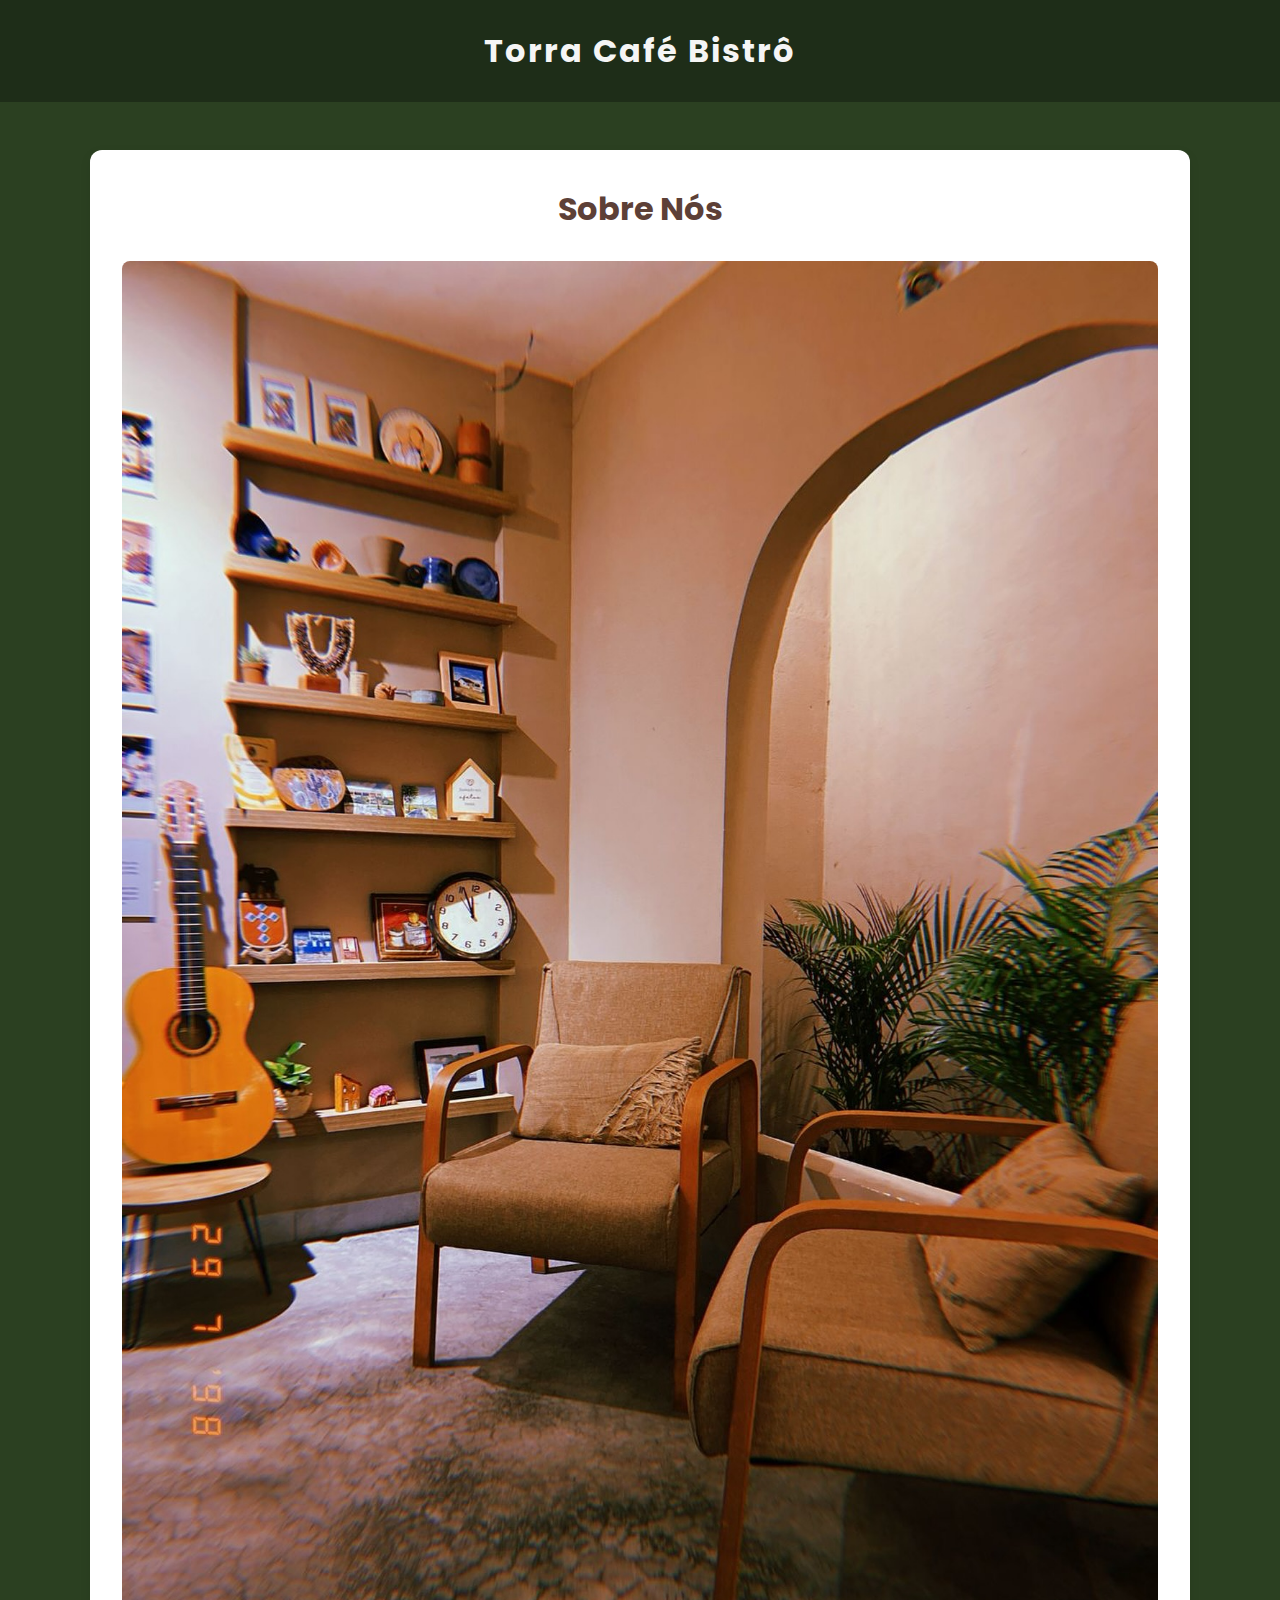
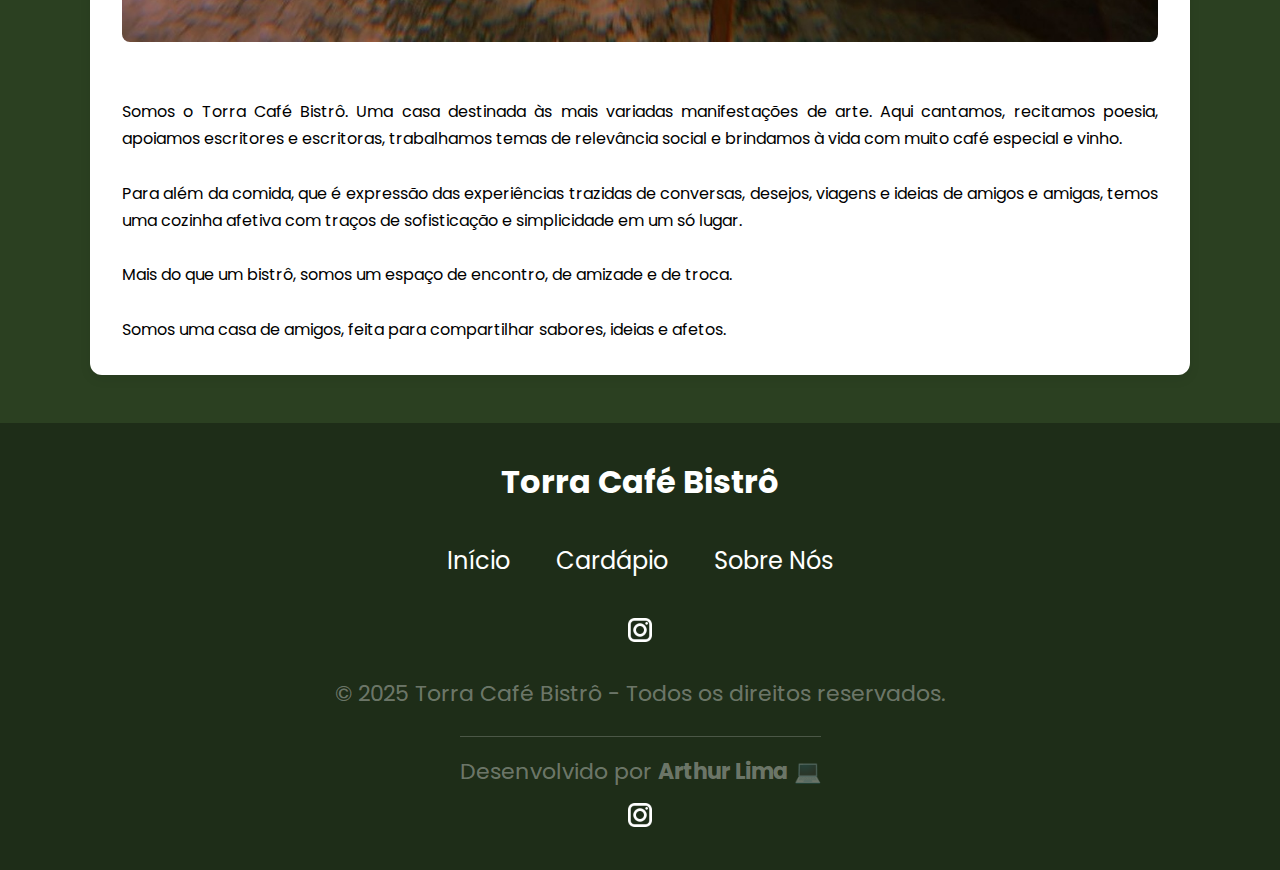
<file: desenvolvimento.html>
<!DOCTYPE html>
<html lang="pt-BR">

<head>
    <meta charset="UTF-8">
    <meta name="viewport" content="width=device-width, initial-scale=1.0">
    <title>Sobre Nós | Torra Café Bistrô</title>
    <link rel="stylesheet" href="css/footer.css">
    <link rel="icon" href="img/logo do torra.jpg" type="image/x-icon">
    <style>
        @import url('https://fonts.googleapis.com/css2?family=Poppins:wght@300;400;600&family=Playfair+Display:wght@700&display=swap');

        * {
            margin: 0;
            padding: 0;
            box-sizing: border-box;
        }

        body {
            font-family: 'Poppins', sans-serif;
            background-color: #2b4021;
            line-height: 1.7;
        }

        header {
            background-color: #1e2d18;
            padding: 1.5rem;
            text-align: center;
        }

        header h1 {
            font-size: 2rem;
            color: #f5f5f5;
            letter-spacing: 2px;
        }

        section {
            max-width: 1100px;
            margin: 3rem auto;
            padding: 2rem;
            background: #fff;
            border-radius: 12px;
            box-shadow: 0 4px 12px rgba(0, 0, 0, 0.08);
        }

        section img {
            max-width: 100%;
            height: auto;
            border-radius: 8px;
            margin-bottom: 1.5rem;
        }

        section h2 {
            font-size: 2rem;
            color: #5d4037;
            margin-bottom: 1.5rem;
            text-align: center;
        }

        section p {
            font-size: 1rem;
            text-align: justify;
        }

        .texto {
            display: flex;
            align-items: flex-start;
            gap: 2rem;
            flex-wrap: wrap;
            /* garante quebra em telas pequenas */
        }

        .texto img {
            flex: 1 1 300px;
        }

        .texto p {
            flex: 2 1 300px;
        }

        footer {
            color: #fff;
            background-color: #1e2d18;
            padding: 2rem 1rem;
            text-align: center;
        }

        footer h1 {
            margin-bottom: 1rem;
        }

        footer ul {
            list-style: none;
            display: flex;
            justify-content: center;
            flex-wrap: wrap;
            gap: 1rem;
            margin: 1rem 0;
            padding: 0;
        }

        footer ul li a {
            color: #fff;
            text-decoration: none;
            transition: color 0.3s;
        }

        footer ul li a:hover {
            color: #b89e78;
        }

        .container {
            margin-top: 2rem;
        }

        .container h3 {
            margin-bottom: 0.5rem;
        }

        .container p {
            margin-bottom: 0.5rem;
        }

        .btn img {
            width: 32px;
            height: 32px;
        }

        /* Responsividade */
        @media (max-width: 768px) {
            header h1 {
                font-size: 1.6rem;
            }

            section {
                margin: 1.5rem;
                padding: 1.5rem;
            }

            section h2 {
                font-size: 1.5rem;
            }

            .texto {
                flex-direction: column;
                gap: 1rem;
            }

            .texto img,
            .texto p {
                flex: 1 1 100%;
            }
        }

        @media (max-width: 480px) {
            footer ul {
                flex-direction: column;
                gap: 0.5rem;
            }
        }
    </style>
</head>

<body>

    <header>
        <h1>Torra Café Bistrô</h1>
    </header>

    <section>
        <h2>Sobre Nós</h2>
        <div class="texto">
            <img src="./img/530730662_17985386420839833_6715954274430753645_n.jpg" alt="Torra Café Bistrô">
            <p>
                Somos o Torra Café Bistrô. Uma casa destinada às mais variadas manifestações de arte. Aqui cantamos,
                recitamos poesia, apoiamos escritores e escritoras, trabalhamos temas de relevância social e brindamos à
                vida com muito café especial e vinho. <br><br>
                Para além da comida, que é expressão das experiências trazidas de conversas, desejos, viagens e ideias
                de amigos e amigas, temos uma cozinha afetiva com traços de sofisticação e simplicidade em um só lugar.
                <br><br>
                Mais do que um bistrô, somos um espaço de encontro, de amizade e de troca. <br><br>
                Somos uma casa de amigos, feita para compartilhar sabores, ideias e afetos.
            </p>
        </div>
    </section>

    <footer>

        <h1>Torra Café Bistrô</h1>
        <ul>
            <li><a href="./index.html">Início</a></li>
            <li><a href="./cardapio.html">Cardápio</a></li>
            <li><a href="./desenvolvimento.html">Sobre Nós</a></li>
        </ul>
        <ul>
            <li>
                <a target="_blank" href="https://www.instagram.com/torracafebistro">
                    <img width="32" height="32" src="img/icons8-instagram-48.png" alt="Instagram do Café">
                </a>
            </li>
        </ul>
        <p>© 2025 Torra Café Bistrô - Todos os direitos reservados.</p>

        <div class="assinatura">
            <p>Desenvolvido por <strong>Arthur Lima</strong> 💻</p>
            <a target="_blank" href="https://www.instagram.com/arthur.araujo_dev">
                <img src="./img/icons8-instagram-48.png" alt="Instagram Arthur" width="32" height="32">
            </a>
        </div>
    </footer>

</body>

</html>
</file>
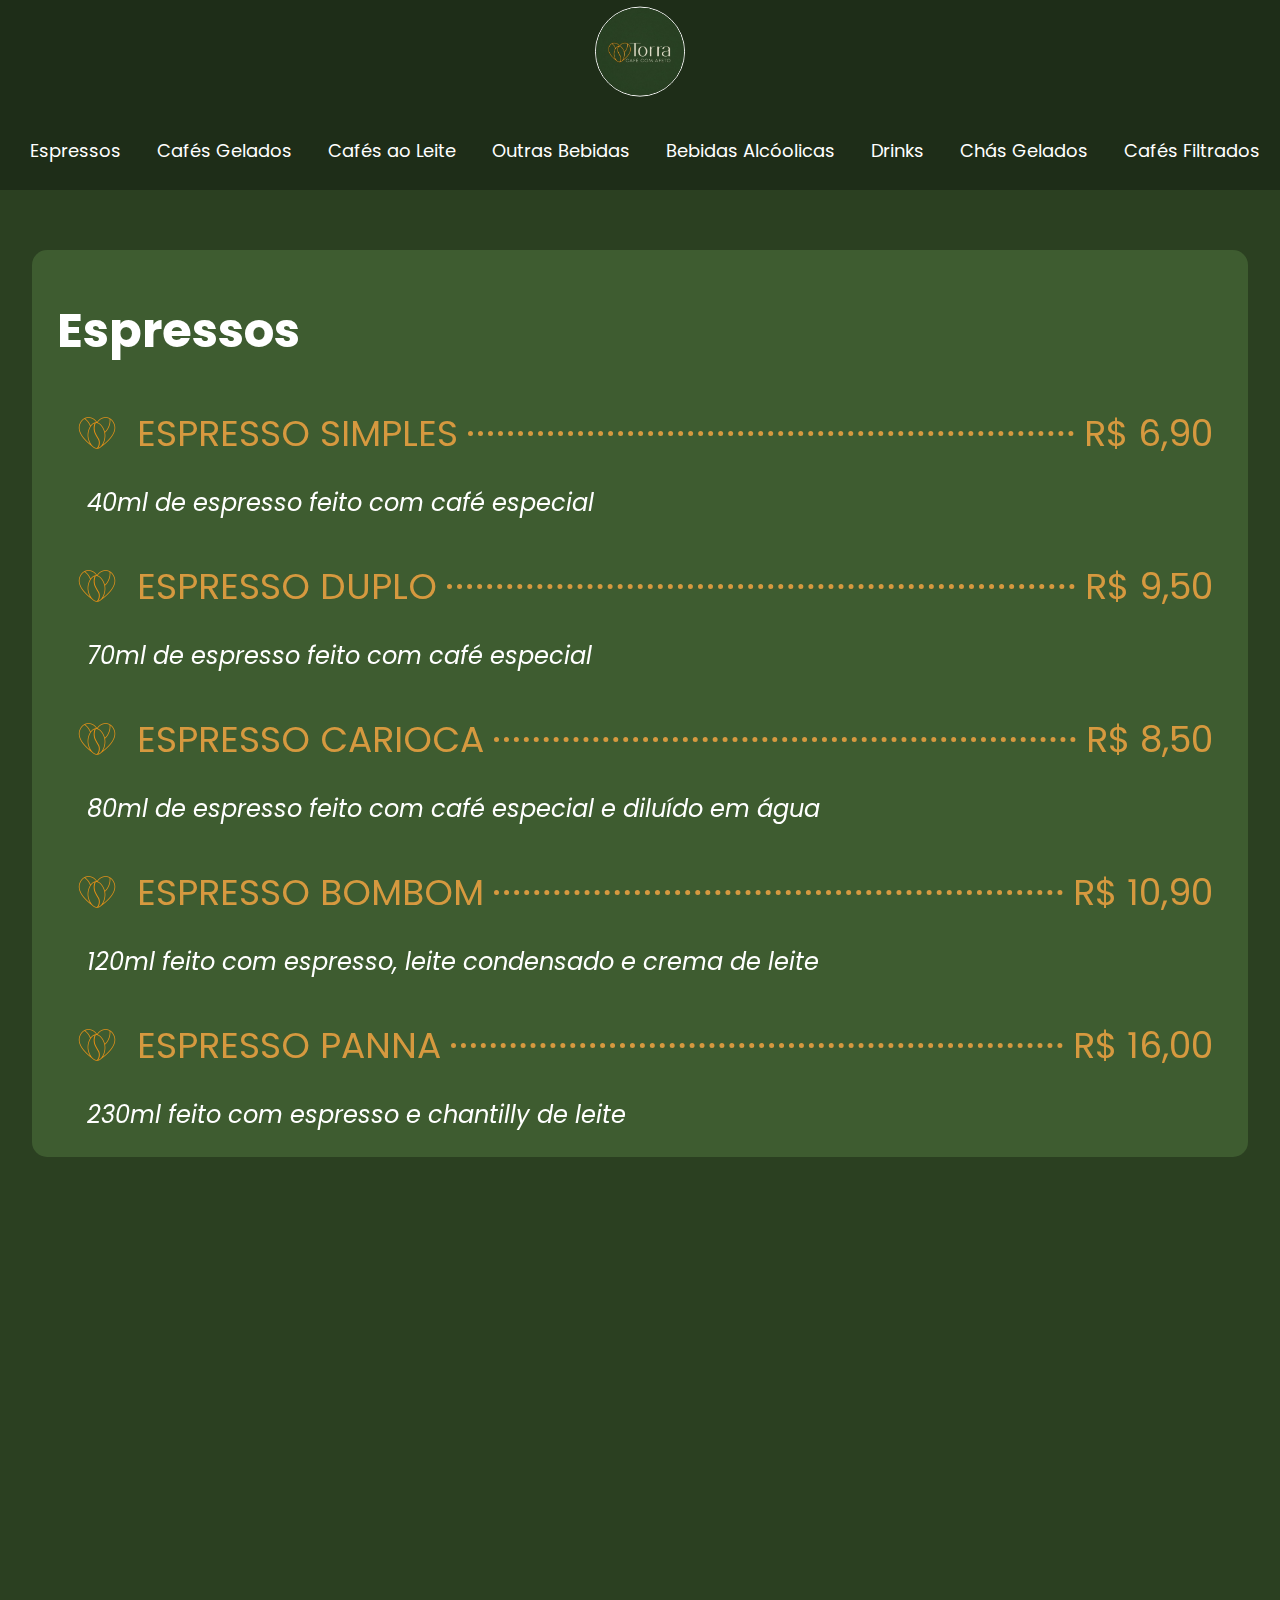
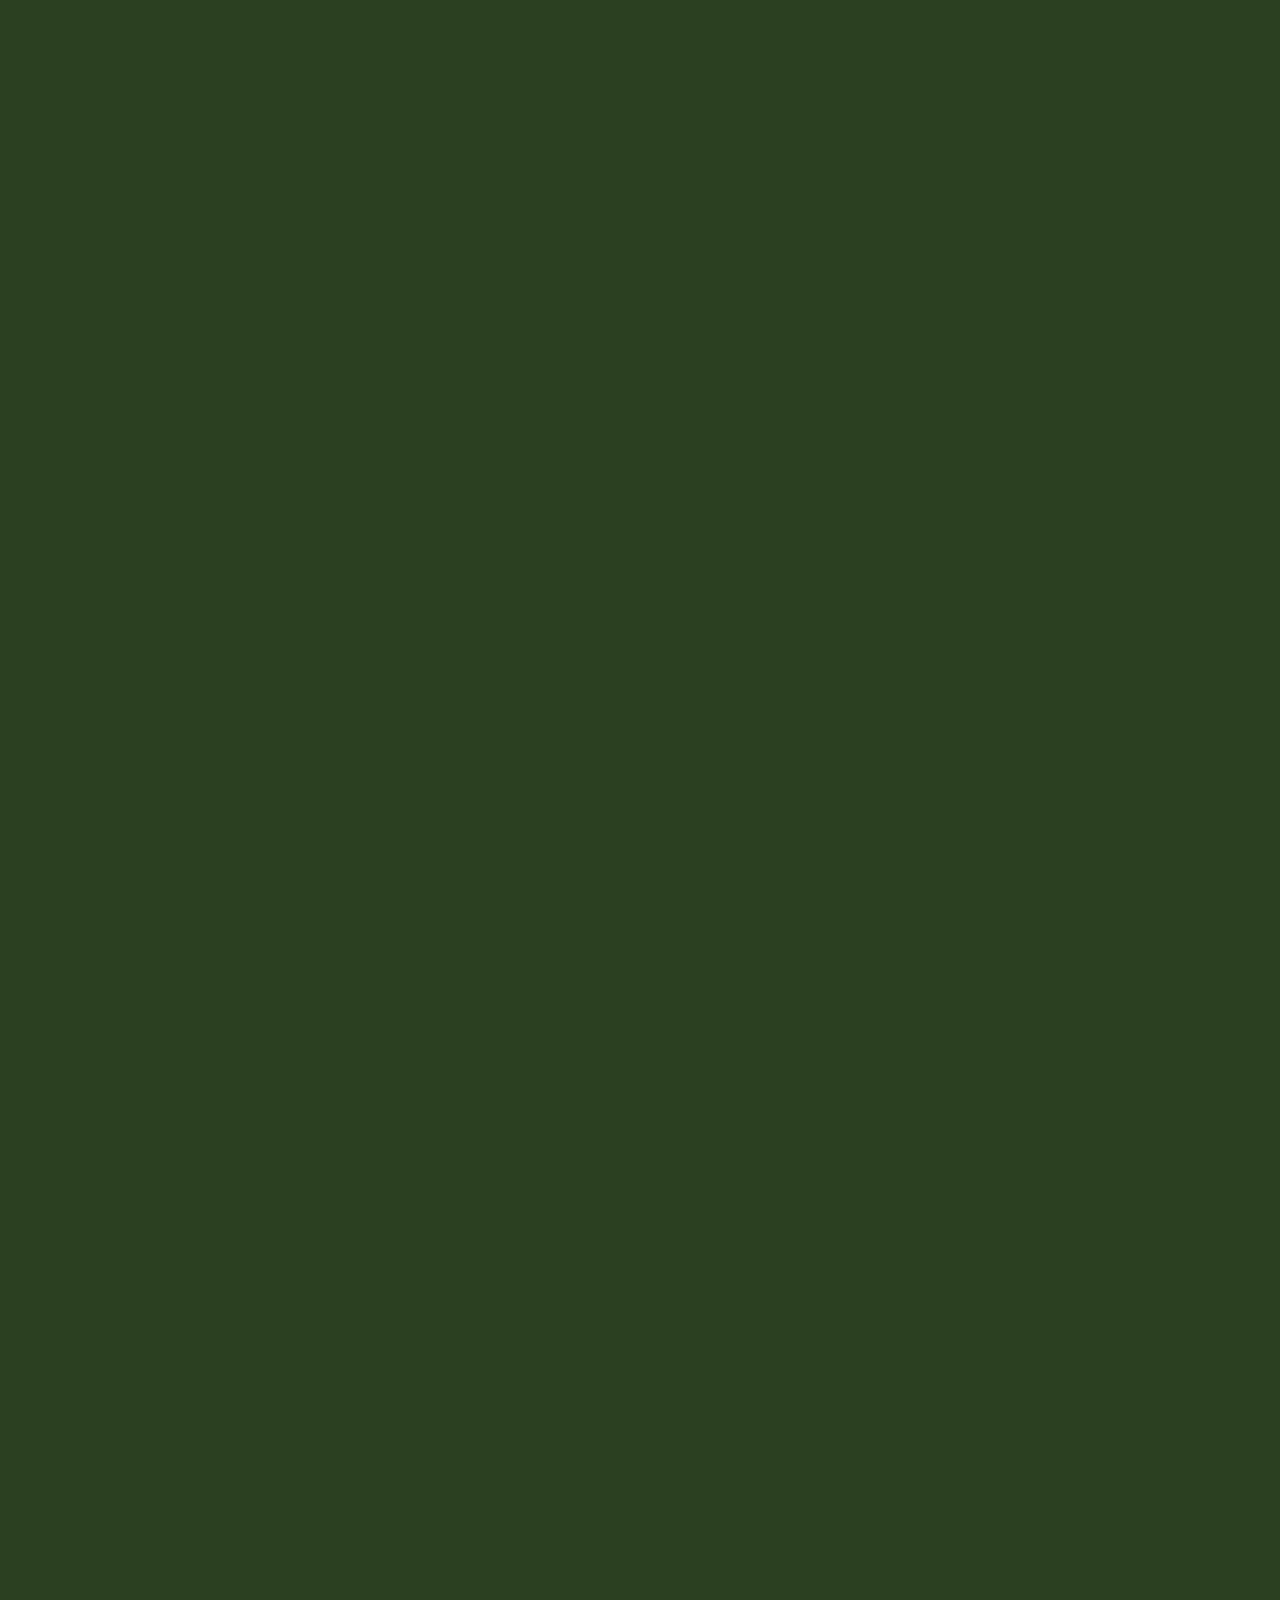
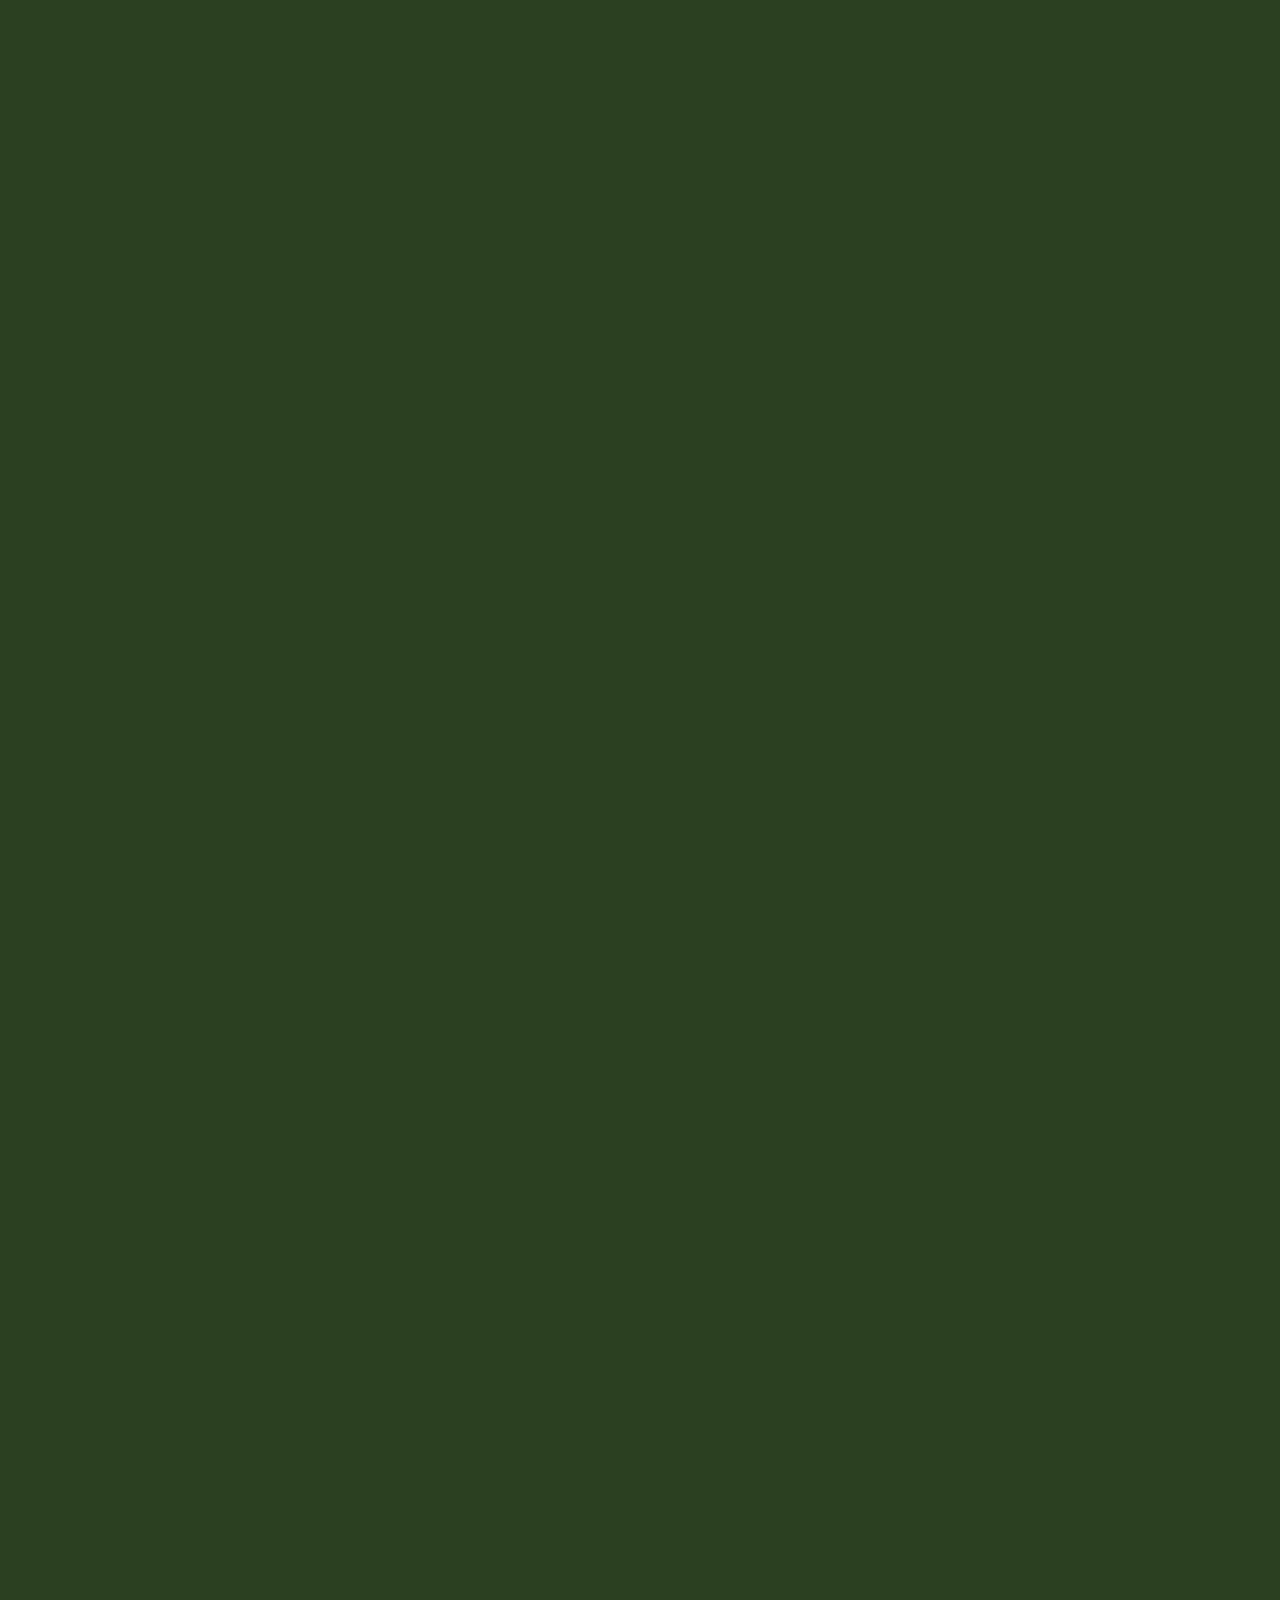
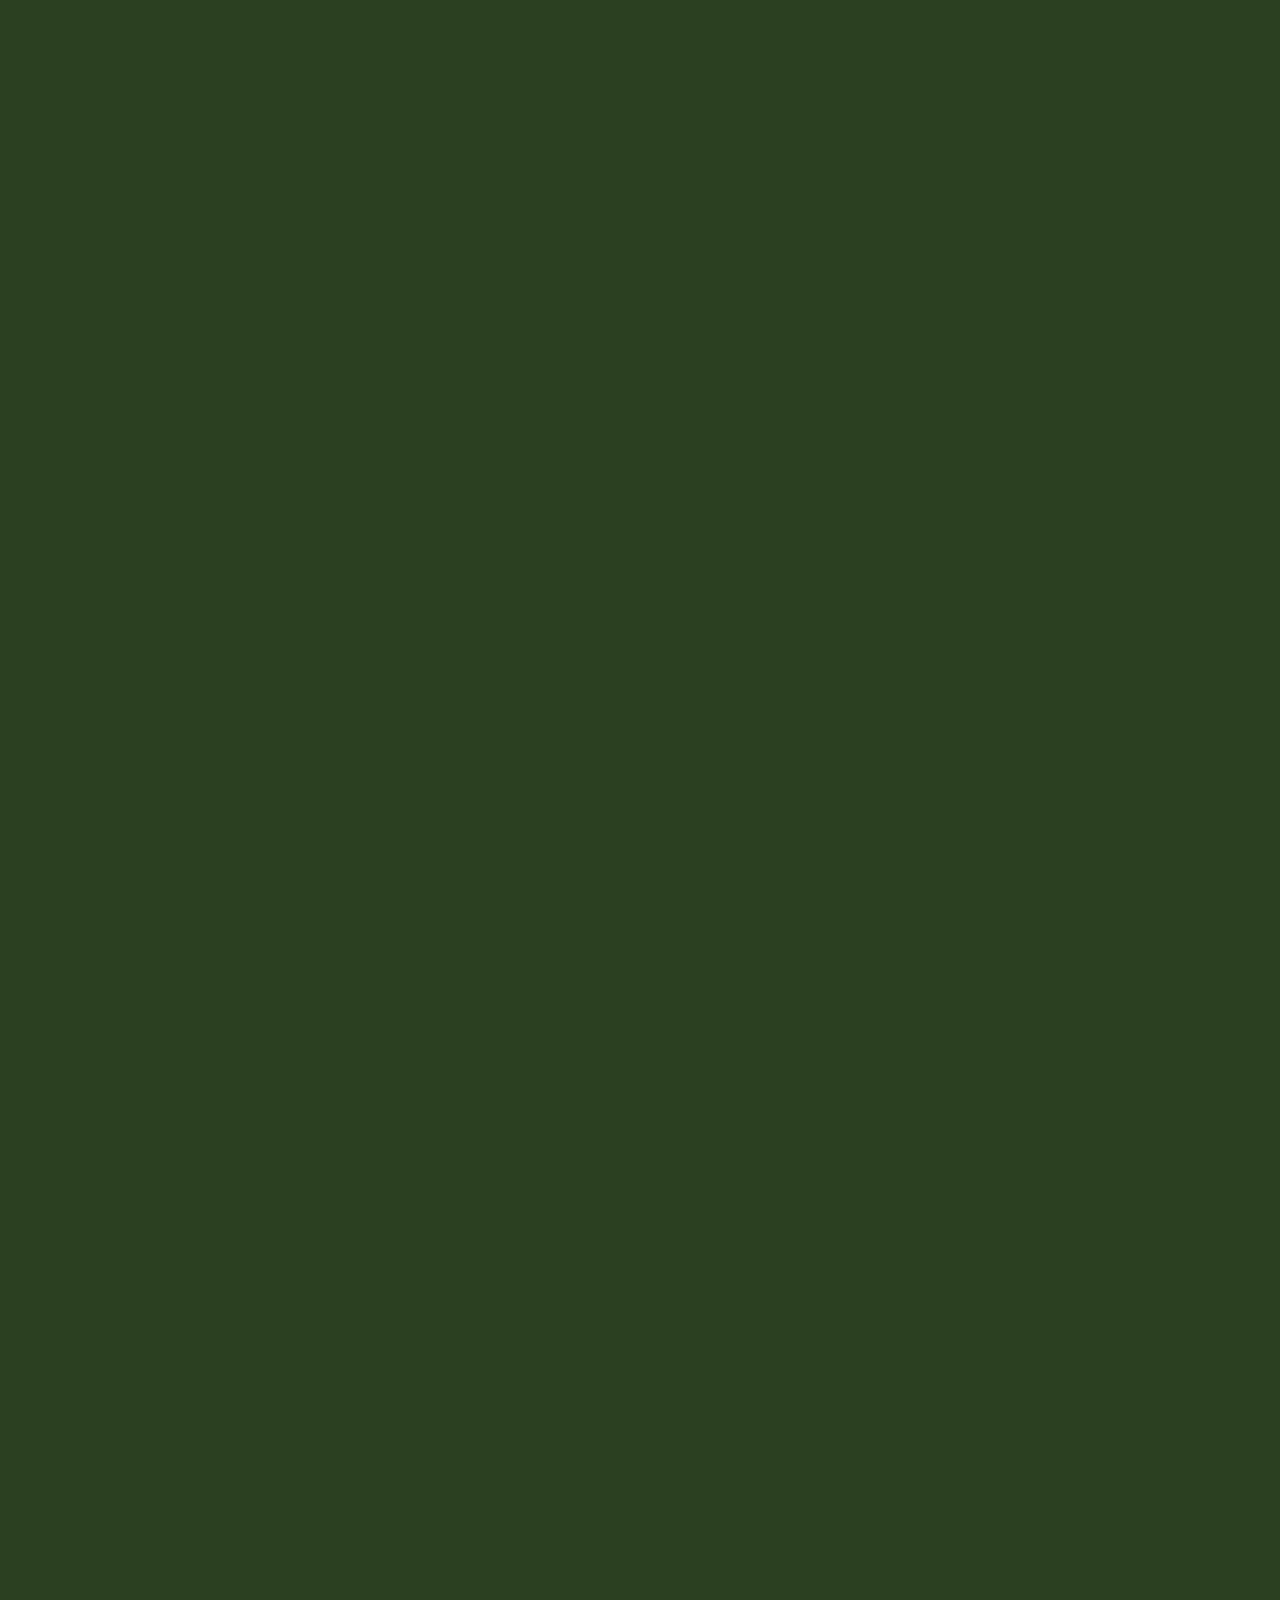
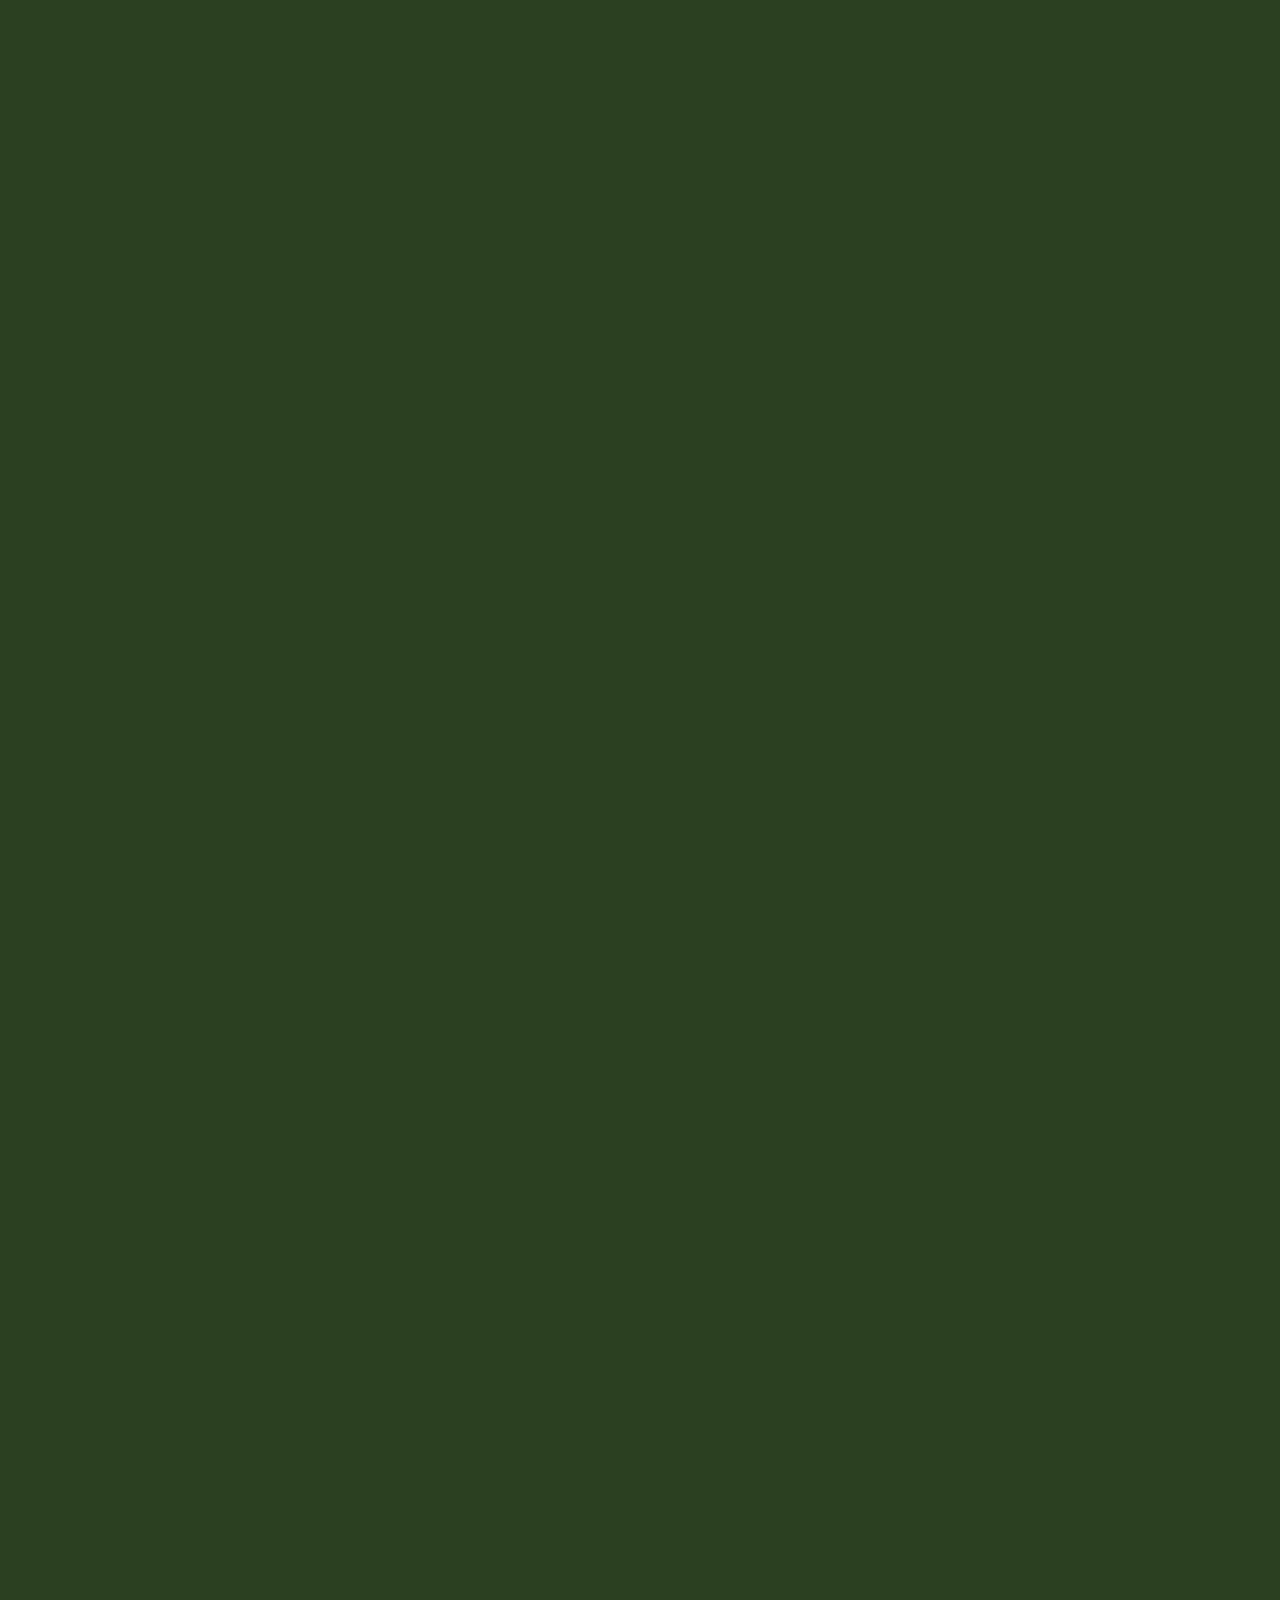
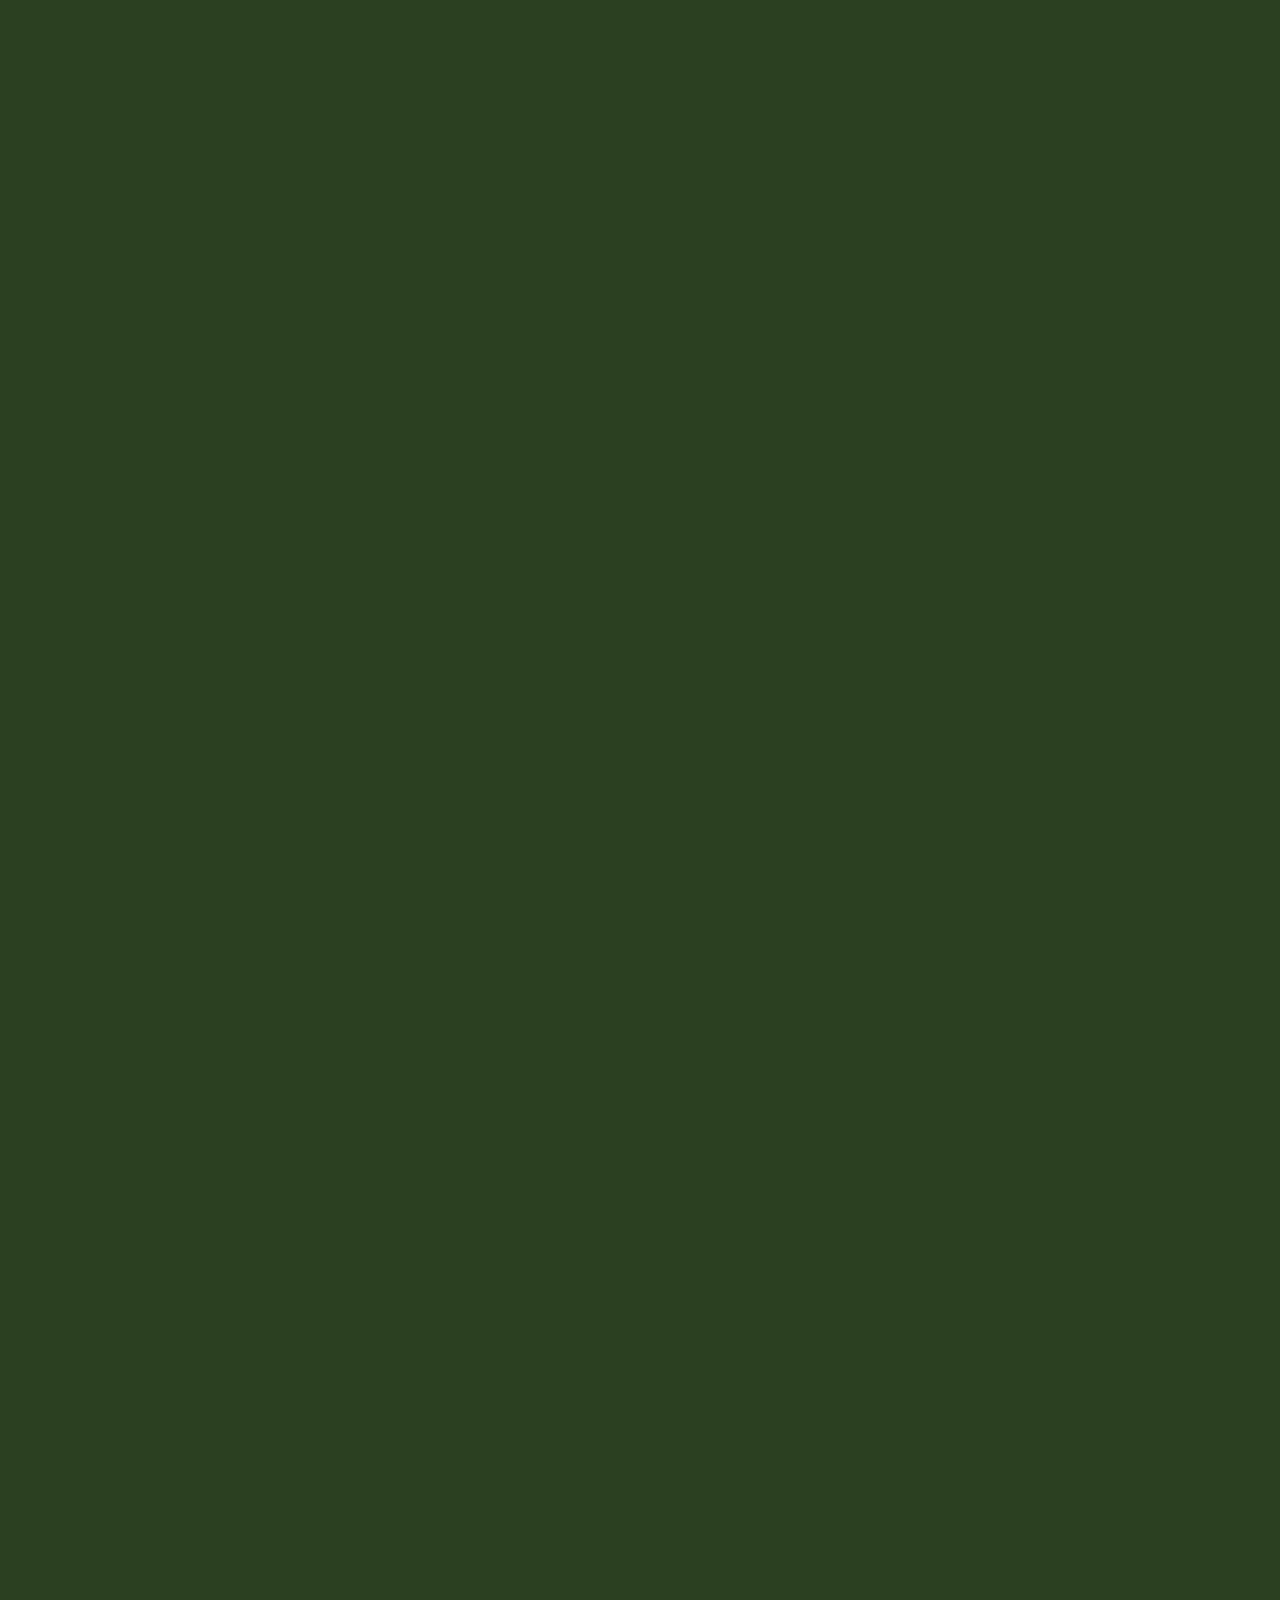
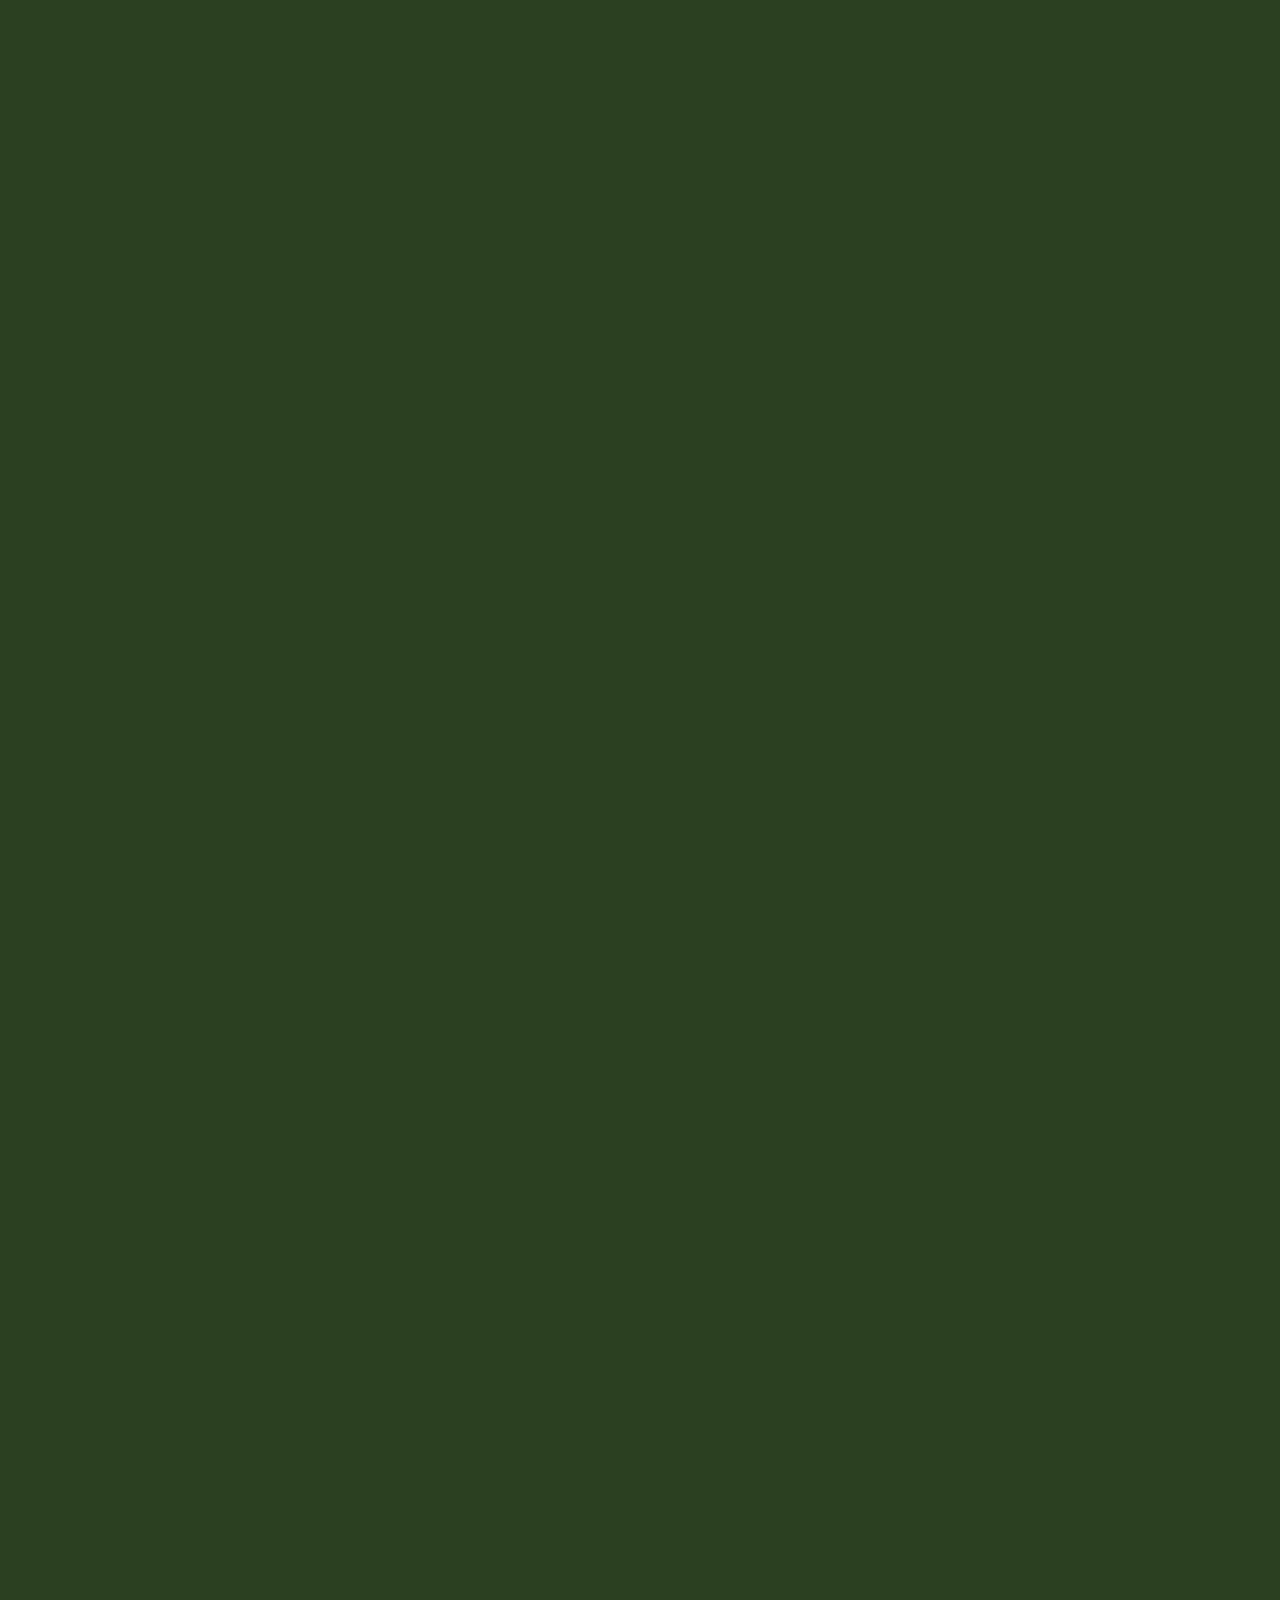
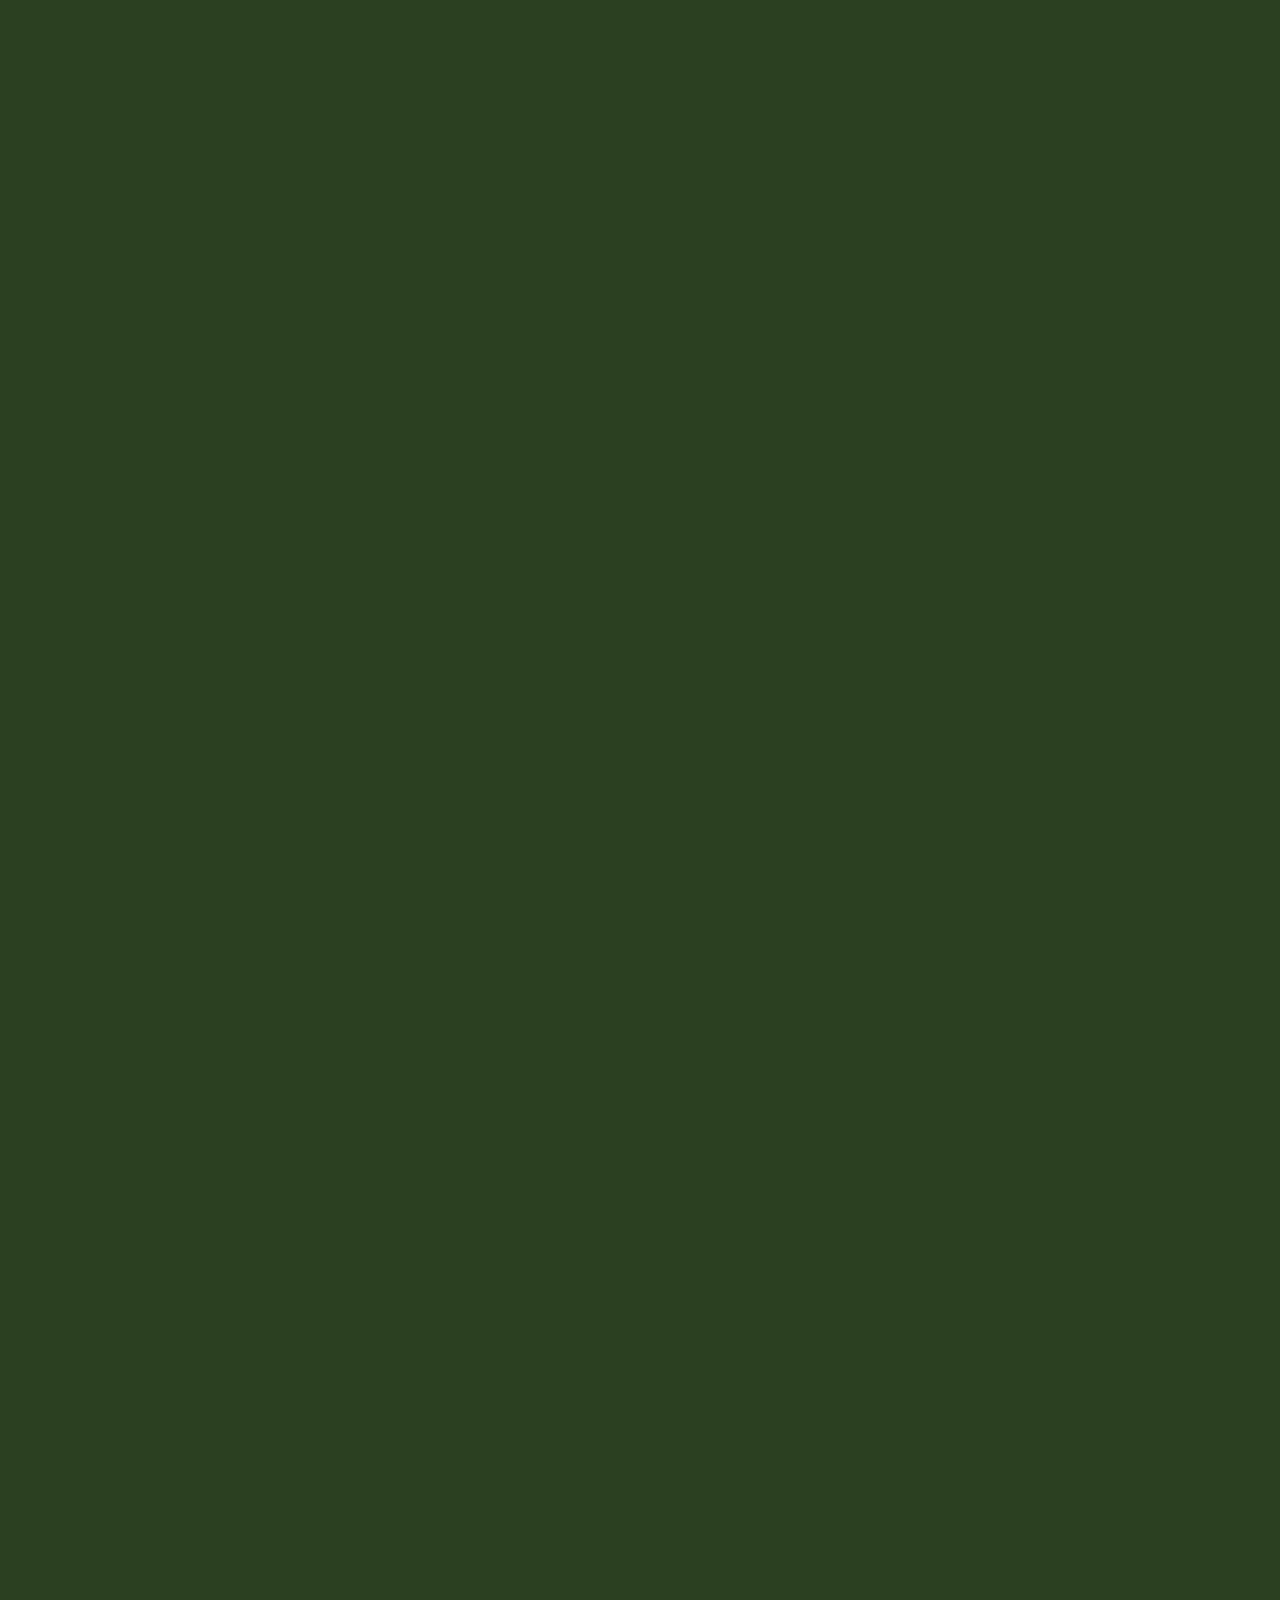
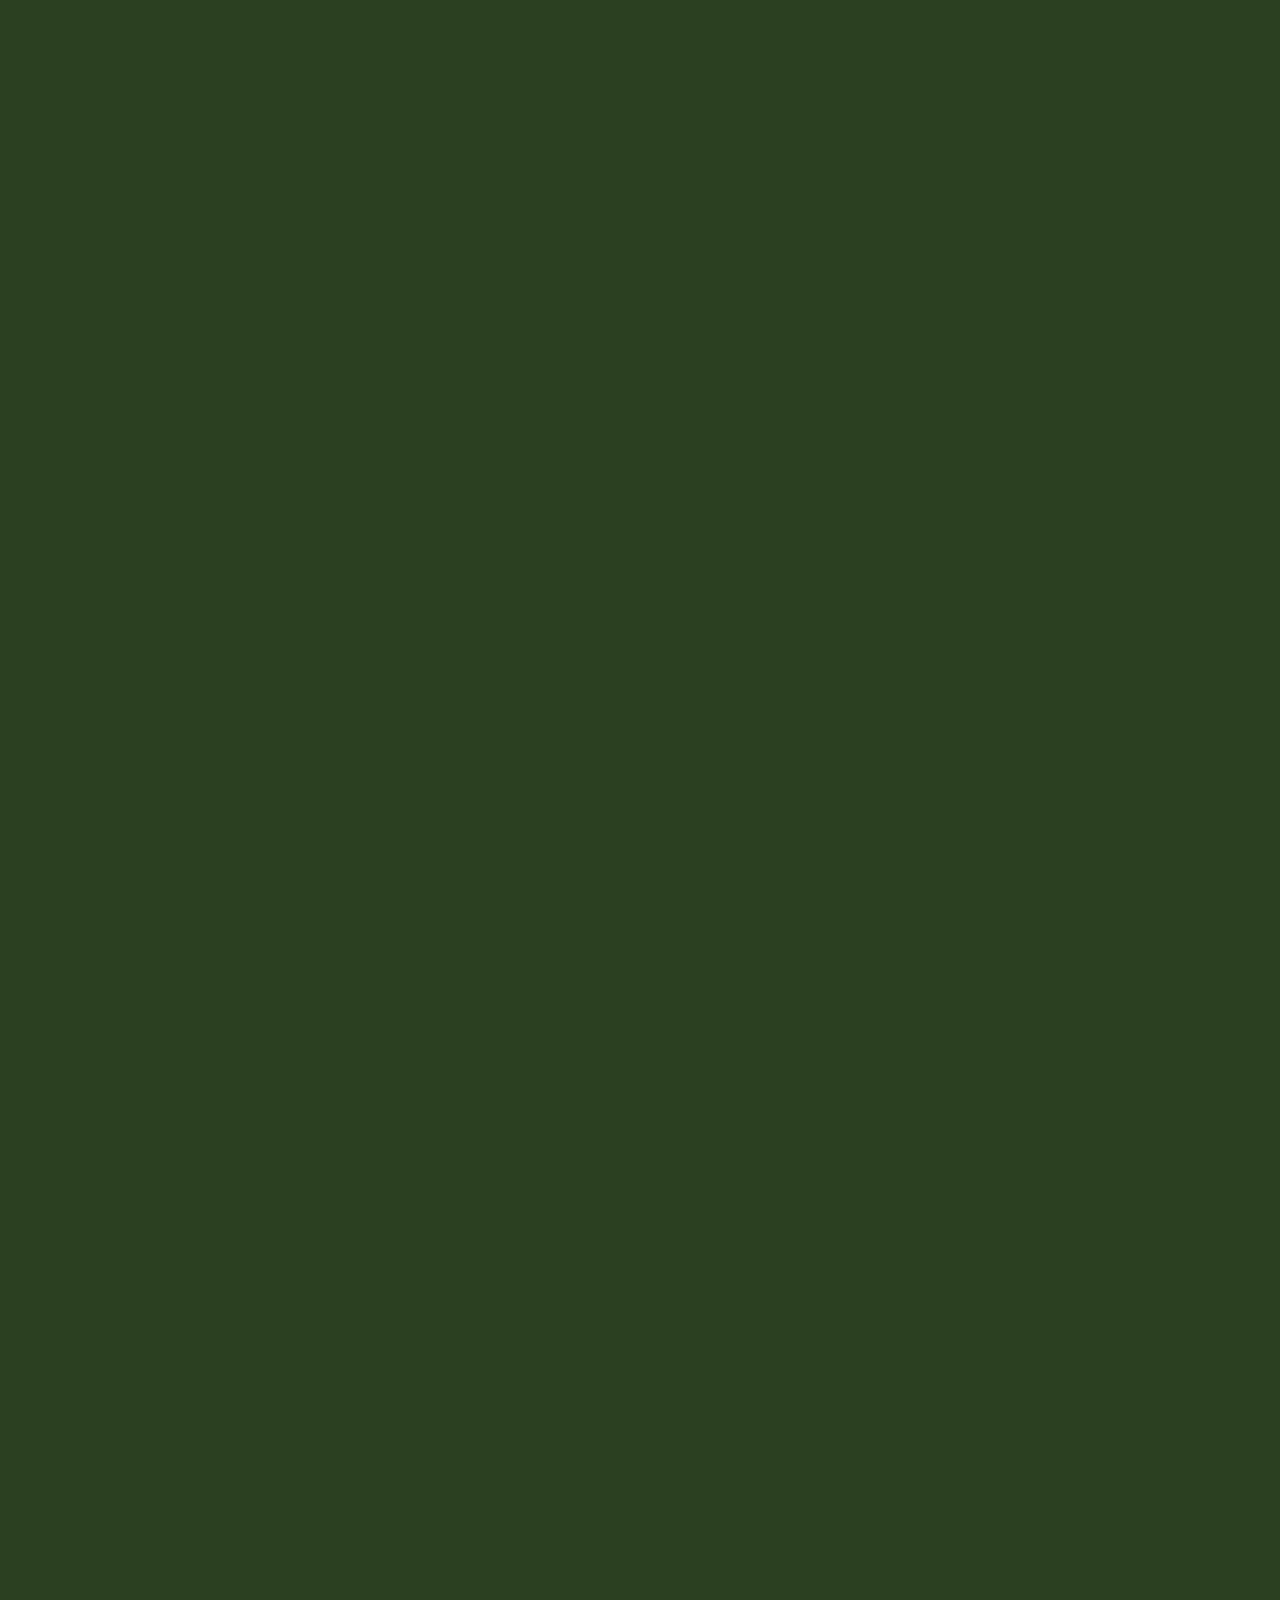
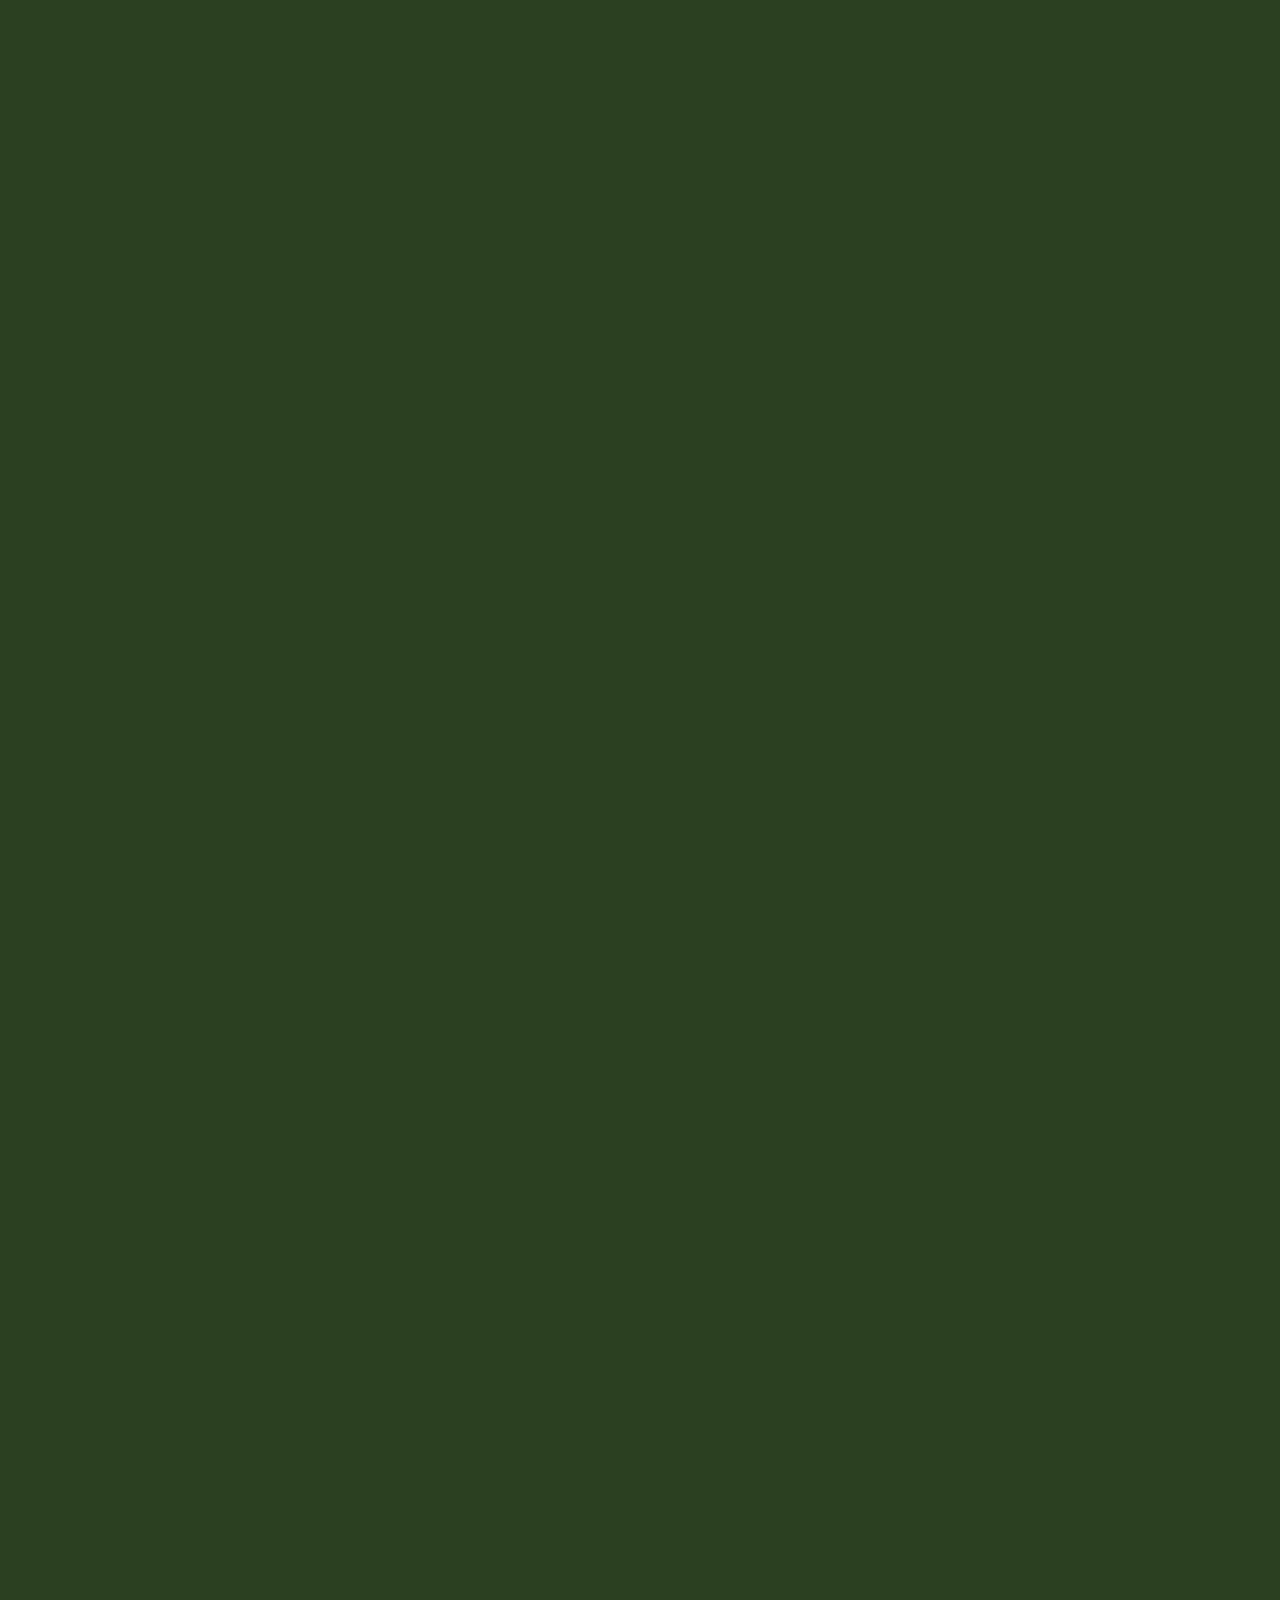
<file: public/cardapio.html>
<!DOCTYPE html>
<html lang="pt-br">

<head>
    <!-- Metadados básicos -->
    <meta charset="UTF-8">
    <meta name="viewport" content="width=device-width, initial-scale=1.0">
    <title>Torra Café-Bistrô</title>

    <link rel="icon" href="img/logo do torra.jpg" type="image/x-icon">

    <!-- CSS principal -->
    <link rel="stylesheet" href="css/index.css">

    <!-- Google Fonts: Poppins -->
    <link rel="preconnect" href="https://fonts.googleapis.com">
    <link rel="preconnect" href="https://fonts.gstatic.com" crossorigin>
    <link
        href="https://fonts.googleapis.com/css2?family=Poppins:ital,wght@0,100;0,200;0,300;0,400;0,500;0,600;0,700;0,800;0,900;1,100;1,200;1,300;1,400;1,500;1,600;1,700;1,800;1,900&display=swap"
        rel="stylesheet">

    <link rel="stylesheet" href="css/footer.css">
</head>

<body>
    <!-- =======================
         HEADER E NAVEGAÇÃO
    ======================== -->
    <header>
        <!-- Logo do Torra Café-Bistrô -->
        <a class="foto-menu" href="index.html">
            <img src="img/logo do torra.jpg" alt="logo">
        </a>
        <nav>
            <!-- Links de navegação para as seções do cardápio -->
            <a href="#1" class="nav-item">Espressos</a>
            <a href="#2" class="nav-item">Cafés Gelados</a>
            <a href="#3" class="nav-item">Cafés ao Leite</a>
            <a href="#4" class="nav-item">Outras Bebidas</a>
            <a href="#5" class="nav-item">Bebidas Alcóolicas</a>
            <a href="#6" class="nav-item">Drinks</a>
            <a href="#7" class="nav-item">Chás Gelados</a>
            <a href="#8" class="nav-item">Cafés Filtrados</a>
            <a href="#9" class="nav-item">Entradas</a>
            <a href="#10" class="nav-item">Para não sair da dieta</a>
            <a href="#11" class="nav-item">Sanduíches</a>
            <a href="#12" class="nav-item">Refeições</a>
            <a href="#13" class="nav-item">Sobremesas</a>
        </nav>
    </header>

    <!-- =======================
         CONTEÚDO PRINCIPAL
    ======================== -->
    <main>
        <!-- ======= ESPRESSOS ======= -->
        <section class="hidden primeira-sessao" id="1">
            <h1>Espressos</h1>
            <!-- Produto: Espresso Simples -->
            <div class="produto">
                <img class="foto-pequena" src="img/lgo-simples-amarela.png" alt="">
                <span class="nome">ESPRESSO SIMPLES</span>
                <span class="pontinhos"></span>
                <span class="preco">R$ 6,90</span>
            </div>
            <p class="descricao">40ml de espresso feito com café especial</p>
            <!-- Produto: Espresso Duplo -->
            <div class="produto">
                <img class="foto-pequena" src="img/lgo-simples-amarela.png" alt="">
                <span class="nome">ESPRESSO DUPLO</span>
                <span class="pontinhos"></span>
                <span class="preco">R$ 9,50</span>
            </div>
            <p class="descricao">70ml de espresso feito com café especial</p>
            <!-- Produto: Espresso Carioca -->
            <div class="produto">
                <img class="foto-pequena" src="img/lgo-simples-amarela.png" alt="">
                <span class="nome">ESPRESSO CARIOCA</span>
                <span class="pontinhos"></span>
                <span class="preco">R$ 8,50</span>
            </div>
            <p class="descricao">80ml de espresso feito com café especial e diluído em água</p>
            <!-- Produto: Espresso Bombom -->
            <div class="produto">
                <img class="foto-pequena" src="img/lgo-simples-amarela.png" alt="">
                <span class="nome">ESPRESSO BOMBOM</span>
                <span class="pontinhos"></span>
                <span class="preco">R$ 10,90</span>
            </div>
            <p class="descricao">120ml feito com espresso, leite condensado e crema de leite</p>
            <!-- Produto: Espresso Panna -->
            <div class="produto">
                <img class="foto-pequena" src="img/lgo-simples-amarela.png" alt="">
                <span class="nome">ESPRESSO PANNA</span>
                <span class="pontinhos"></span>
                <span class="preco">R$ 16,00</span>
            </div>
            <p class="descricao">230ml feito com espresso e chantilly de leite</p>
        </section>

        <!-- ======= CAFÉS GELADOS ======= -->
        <section class="hidden" id="2">
            <h1>Cafés Gelados</h1>
            <!-- Produto: Affogato -->
            <div class="produto">
                <img class="foto-pequena" src="img/lgo-simples-amarela.png" alt="">
                <span class="nome">AFFOGATO</span>
                <span class="pontinhos"></span>
                <span class="preco">R$ 13,90</span>
            </div>
            <p class="descricao">Sorvete, espresso e calda de chocolate</p>
            <!-- Produto: Frappuccino -->
            <div class="produto">
                <img class="foto-pequena" src="img/lgo-simples-amarela.png" alt="">
                <span class="nome">FRAPPUCCINO</span>
                <span class="pontinhos"></span>
                <span class="preco">R$ 19,50</span>
            </div>
            <p class="descricao">Espresso, sorvete, calda de chocolate e chantilly</p>
            <!-- Produto: Espresso Tônica -->
            <div class="produto">
                <img class="foto-pequena" src="img/lgo-simples-amarela.png" alt="">
                <span class="nome">ESPRESSO TÔNICA</span>
                <span class="pontinhos"></span>
                <span class="preco">R$ 14,00</span>
            </div>
            <p class="descricao">Espresso, água tônica e xarope de limão</p>
            <!-- Produto: Iced Caramelo -->
            <div class="produto">
                <img class="foto-pequena" src="img/lgo-simples-amarela.png" alt="">
                <span class="nome">ICED CARAMELO</span>
                <span class="pontinhos"></span>
                <span class="preco">R$ 14,00</span>
            </div>
            <p class="descricao">Espresso, caramelo doce, leite espumado e gelo</p>

            <div class="produto">
                <img class="foto-pequena" src="img/lgo-simples-amarela.png" alt="">
                <span class="nome">ICED CHOCOLATE</span>
                <span class="pontinhos"></span>
                <span class="preco">R$ 14,00</span>
            </div>
            <p class="descricao">Espresso, calda de chocolate, leite espumado e gelo</p>
        </section>

        <!-- ======= CAFÉS AO LEITE ======= -->
        <section class="hidden" id="3">
            <h1>Cafés ao Leite</h1>
            <!-- Produto: Cappuccino Italiano -->
            <div class="produto">
                <img class="foto-pequena" src="img/lgo-simples-amarela.png" alt="">
                <span class="nome">CAPPUCCINO ITALIANO</span>
                <span class="pontinhos"></span>
                <span class="preco">R$ 11,90</span>
            </div>
            <p class="descricao">Espresso e leite vaporizado</p>
            <!-- Produto: Cappuccino Brasilidade -->
            <div class="produto">
                <img class="foto-pequena" src="img/lgo-simples-amarela.png" alt="">
                <span class="nome">CAPPUCCINO BRASILIDADE</span>
                <span class="pontinhos"></span>
                <span class="preco">R$ 12,90</span>
            </div>
            <p class="descricao">Espresso, leite vaporizado, cacau e canela</p>
            <!-- Produto: Cappuccino Avelã -->
            <div class="produto">
                <img class="foto-pequena" src="img/lgo-simples-amarela.png" alt="">
                <span class="nome">CAPPUCCINO AVELÃ</span>
                <span class="pontinhos"></span>
                <span class="preco">R$ 13,90</span>
            </div>
            <p class="descricao">Espresso, leite vaporizado e avelã</p>
            <!-- Produto: Cappuccino Chocolate -->
            <div class="produto">
                <img class="foto-pequena" src="img/lgo-simples-amarela.png" alt="">
                <span class="nome">CAPPUCCINO CHOCOLATE</span>
                <span class="pontinhos"></span>
                <span class="preco">R$ 13,90</span>
            </div>
            <p class="descricao">Espresso, leite vaporizado e calda de chocolate</p>
            <!-- Produto: Cappuccino Doce de Leite -->
            <div class="produto">
                <img class="foto-pequena" src="img/lgo-simples-amarela.png" alt="">
                <span class="nome">CAPPUCCINO DOCE DE LEITE</span>
                <span class="pontinhos"></span>
                <span class="preco">R$ 13,90</span>
            </div>
            <p class="descricao">Espresso, leite vaporizado e doce de leite</p>
            <!-- Produto: Mocha Caramelo -->
            <div class="produto">
                <img class="foto-pequena" src="img/lgo-simples-amarela.png" alt="">
                <span class="nome">MOCHA CARAMELO</span>
                <span class="pontinhos"></span>
                <span class="preco">R$ 14,90</span>
            </div>
            <p class="descricao">Caramelo, leite, crema de leite</p>
            <!-- Produto: Mocha Chocolate -->
            <div class="produto">
                <img class="foto-pequena" src="img/lgo-simples-amarela.png" alt="">
                <span class="nome">MOCHA CHOCOLATE</span>
                <span class="pontinhos"></span>
                <span class="preco">R$ 14,90</span>
            </div>
            <p class="descricao">Chocolate, leite, crema de leite</p>
        </section>

        <!-- ======= OUTRAS BEBIDAS ======= -->
        <section class="hidden" id="4">
            <h1>Outras Bebidas</h1>
            <!-- Produto: Chocolate Quente -->
            <div class="produto">
                <img class="foto-pequena" src="img/lgo-simples-amarela.png" alt="">
                <span class="nome">CHOCOLATE QUENTE</span>
                <span class="pontinhos"></span>
                <span class="preco">R$ 14,00</span>
            </div>
            <p class="descricao"></p>
            <!-- Produto: Água sem Gás -->
            <div class="produto">
                <img class="foto-pequena" src="img/lgo-simples-amarela.png" alt="">
                <span class="nome">ÁGUA SEM GÁS</span>
                <span class="pontinhos"></span>
                <span class="preco">R$ 3,00</span>
            </div>
            <p class="descricao"></p>
            <!-- Produto: Água com Gás -->
            <div class="produto">
                <img class="foto-pequena" src="img/lgo-simples-amarela.png" alt="">
                <span class="nome">ÁGUA COM GÁS</span>
                <span class="pontinhos"></span>
                <span class="preco">R$ 3,00</span>
            </div>
            <p class="descricao"></p>
            <!-- Produto: Coca-Cola -->

            <!-- Produto: H2O -->
            <div class="produto">
                <img class="foto-pequena" src="img/lgo-simples-amarela.png" alt="">
                <span class="nome">H2O (Limoneto)</span>
                <span class="pontinhos"></span>
                <span class="preco">R$ 7,90</span>
            </div>
            <p class="descricao"></p>
            <!-- Produto: Suco de Laranja (Copo) -->
            <div class="produto">
                <img class="foto-pequena" src="img/lgo-simples-amarela.png" alt="">
                <span class="nome">SUCO DE LARANJA (Copo)</span>
                <span class="pontinhos"></span>
                <span class="preco">R$ 8,90</span>
            </div>
            <p class="descricao">Copo - 350 ml</p>
            <!-- Produto: Suco de Laranja (Jarra) -->
            <div class="produto">
                <img class="foto-pequena" src="img/lgo-simples-amarela.png" alt="">
                <span class="nome">SUCO DE LARANJA (Jarra)</span>
                <span class="pontinhos"></span>
                <span class="preco">R$ 16,90</span>
            </div>
            <p class="descricao">Jarra</p>
            <h2>Refrigerantes:</h2>

            <div class="refri">
                <div class="produto">
                    <img class="foto-pequena" src="img/lgo-simples-amarela.png" alt="">
                    <span class="nome">COCA-COLA</span>
                    <span class="pontinhos"></span>
                    <span class="preco">R$ 6,50</span>
                </div>
                <p class="descricao">Lata 350ml.</p>
                <div class="produto">
                    <img class="foto-pequena" src="img/lgo-simples-amarela.png" alt="">
                    <span class="nome">COCA-COLA ZERO</span>
                    <span class="pontinhos"></span>
                    <span class="preco">R$ 6,50</span>
                </div>
                <p class="descricao">Lata 350ml.</p>
                <div class="produto">
                    <img class="foto-pequena" src="img/lgo-simples-amarela.png" alt="">
                    <span class="nome">Guaraná</span>
                    <span class="pontinhos"></span>
                    <span class="preco">R$ 6,50</span>
                </div>
                <p class="descricao">Lata 350ml.</p>
            </div>
        </section>
        <section class="hidden" id="5">
            <h1>Bebidas Alcóolicas</h1>
            <!-- Produto: Dose de Bebida Alcóolica -->
            <div class="produto">
                <img class="foto-pequena" src="img/lgo-simples-amarela.png" alt="">
                <span class="nome">DOSE DE BEBIDA ALCÓOLICA:</span>
            </div>
            <p class="descricao">
                Campari. - <span style="color: #d6993f;">R$12,00</span><br>
                Whisky Old Parr. - <span style="color: #d6993f;">R$18,00</span><br>
                Whisky ballantines. - <span style="color: #d6993f;">R$14,00</span><br>
                Vodka Smirnoff. - <span style="color: #d6993f;">R$12,00</span><br>
                Vodka Absolut. - <span style="color: #d6993f;">R$15,00</span></p>


            <!-- Produto: Cerveja Heineken -->
            <div class="produto">
                <img class="foto-pequena" src="img/lgo-simples-amarela.png" alt="">
                <span class="nome">CERVEJA HEINEKEN</span>
                <span class="pontinhos"></span>
                <span class="preco">R$ 12,00</span>
            </div>
            <p class="descricao">Long neck.</p>

        </section>

        <!-- ======= DRINKS ======= -->
        <section class="hidden" id="6">
            <h1>Drinks</h1>
            <!-- Produto: Caipirinha / Caipirosca -->
            <div class="produto">
                <img class="foto-pequena" src="img/lgo-simples-amarela.png" alt="">
                <span class="nome">CAIPIRINHA / CAIPIROSCA</span>
                <span class="pontinhos"></span>
                <span class="preco">R$ 11,00</span>
            </div>
            <p class="descricao">Cachaça (ou vodka), limão, gelo, xarope de açucar</p>
            <!-- Produto: Clericot -->
            <div class="produto">
                <img class="foto-pequena" src="img/lgo-simples-amarela.png" alt="">
                <span class="nome">CLERICOT</span>
                <span class="pontinhos"></span>
                <span class="preco">R$ 19,90</span>
            </div>
            <p class="descricao">Vinho branco, água com gás, frutas e gelo.</p>
            <!-- Produto: Espanhola -->
            <div class="produto">
                <img class="foto-pequena" src="img/lgo-simples-amarela.png" alt="">
                <span class="nome">ESPANHOLA</span>
                <span class="pontinhos"></span>
                <span class="preco">R$ 16,00</span>
            </div>
            <p class="descricao">Vodka, vinho, leite condensado e gelo.</p>
            <!-- Produto: Espresso Martine -->
            <div class="produto">
                <img class="foto-pequena" src="img/lgo-simples-amarela.png" alt="">
                <span class="nome">ESPRESSO MARTINE</span>
                <span class="pontinhos"></span>
                <span class="preco">R$ 17,90</span>
            </div>
            <p class="descricao">Espresso, vodka, licor de café, açúcar e gelo.</p>
            <!-- Produto: Margarita -->
            <div class="produto">
                <img class="foto-pequena" src="img/lgo-simples-amarela.png" alt="">
                <span class="nome">MARGARITA</span>
                <span class="pontinhos"></span>
                <span class="preco">R$ 18,90</span>
            </div>
            <p class="descricao">Contreau, tequila e sumo de limão.</p>
            <!-- Produto: Negrone -->
            <div class="produto">
                <img class="foto-pequena" src="img/lgo-simples-amarela.png" alt="">
                <span class="nome">NEGRONI</span>
                <span class="pontinhos"></span>
                <span class="preco">R$ 25,00</span>
            </div>
            <p class="descricao">Gin, vermute tinto, Campari e gelo.</p>
            <!-- Produto: Tinto de Verano -->
            <div class="produto">
                <img class="foto-pequena" src="img/lgo-simples-amarela.png" alt="">
                <span class="nome">TINTO DE VERANO</span>
                <span class="pontinhos"></span>
                <span class="preco">R$ 19,90</span>
            </div>
            <p class="descricao">Vinho tinto, água com gás, frutas e gelo.</p>
            <!-- Produto: Tônica Alcóolica -->
            <div class="produto">
                <img class="foto-pequena" src="img/lgo-simples-amarela.png" alt="">
                <span class="nome">TÔNICA ALCÓOLICA</span>
                <span class="pontinhos"></span>
                <span class="preco">R$ 18,00</span>
            </div>
            <p class="descricao">Espresso, vodka, xarope de limão e água tônica.</p>
        </section>

        <!-- ======= CHÁS GELADOS ======= -->
        <section class="hidden" id="7">
            <h1>Chás Gelados</h1>
            <!-- Produto: Chá Preto-Manjericão -->
            <div class="produto">
                <img class="foto-pequena" src="img/lgo-simples-amarela.png" alt="">
                <span class="nome">CHÁ PRETO-MANJERICÃO</span>
                <span class="pontinhos"></span>
                <span class="preco">R$ 13,00</span>
            </div>
            <p class="descricao">Chá preto, xarope de frutas vermelhas, folhas de manjericão, água com gás e gelo.</p>
            <!-- Produto: Chá Hortelã-Gengibre -->
            <div class="produto">
                <img class="foto-pequena" src="img/lgo-simples-amarela.png" alt="">
                <span class="nome">CHÁ HORTELÃ-GENGIBRE</span>
                <span class="pontinhos"></span>
                <span class="preco">R$ 13,00</span>
            </div>
            <p class="descricao">Chá de hortelã, xarope de gengibre, limão, água com gás e gelo.</p>
            <!-- Produto: Chá Frutas Vermelhas -->
            <div class="produto">
                <img class="foto-pequena" src="img/lgo-simples-amarela.png" alt="">
                <span class="nome">CHÁ FRUTAS VERMELHAS</span>
                <span class="pontinhos"></span>
                <span class="preco">R$ 13,00</span>
            </div>
            <p class="descricao">Chá frutas vermelhas, xarope de frutas vermelhas, morango, água com gás e gelo.</p>

            <div class="produto">
                <img class="foto-pequena" src="img/lgo-simples-amarela.png" alt="">
                <span class="nome">CHÁ MATTE-LARANJA</span>
                <span class="pontinhos"></span>
                <span class="preco">R$ 13,00</span>
            </div>
            <p class="descricao">Chá Matte, xarope de laranja, água com gás e gelo.</p>

            <h3>Adicional - Dose de Vodka: R$ 7,00</h3>
        </section>

        <!-- ======= CAFÉS FILTRADOS ======= -->
        <section class="hidden" id="8">
            <h1>Cafés Filtrados</h1>
            <!-- Produto: Koar -->
            <div class="produto">
                <img class="foto-pequena" src="img/lgo-simples-amarela.png" alt="">
                <span class="nome">KOAR</span>
                <span class="pontinhos"></span>
                <span class="preco">R$ 12,50</span>
            </div>
            <p class="descricao">O método brasileiro de fazer café.</p>
            <!-- Produto: Hario V 60 -->
            <div class="produto">
                <img class="foto-pequena" src="img/lgo-simples-amarela.png" alt="">
                <span class="nome">HARIO V 60</span>
                <span class="pontinhos"></span>
                <span class="preco">R$ 13,00</span>
            </div>
            <p class="descricao">O café asiático querido dos baristas do mundo.</p>
            <!-- Produto: Prensa Francesa -->
            <div class="produto">
                <img class="foto-pequena" src="img/lgo-simples-amarela.png" alt="">
                <span class="nome">PRENSA FRANCESA</span>
                <span class="pontinhos"></span>
                <span class="preco">R$ 12,00</span>
            </div>
            <p class="descricao">Método mais usado, vindo da França.</p>
            <!-- Produto: Clever -->
            <div class="produto">
                <img class="foto-pequena" src="img/lgo-simples-amarela.png" alt="">
                <span class="nome">CLEVER</span>
                <span class="pontinhos"></span>
                <span class="preco">R$ 12,50</span>
            </div>
            <p class="descricao">A cafeteira chinesa que faz por infusão e percolação.</p>
            <!-- Produto: Chemex -->
            <div class="produto">
                <img class="foto-pequena" src="img/lgo-simples-amarela.png" alt="">
                <span class="nome">CHEMEX</span>
                <span class="pontinhos"></span>
                <span class="preco">R$ 12,00</span>
            </div>
            <p class="descricao">Método alemão que tem lugar cativo no Museu de Arte Moderna de Nova Yorque.</p>
            <!-- Produto: Kalita -->
            <div class="produto">
                <img class="foto-pequena" src="img/lgo-simples-amarela.png" alt="">
                <span class="nome">KALITA</span>
                <span class="pontinhos"></span>
                <span class="preco">R$ 13,00</span>
            </div>
            <p class="descricao">Mais uma invenção japonesa que faz um cafezão.</p>
            <!-- Produto: Café Turco -->
            <div class="produto">
                <img class="foto-pequena" src="img/lgo-simples-amarela.png" alt="">
                <span class="nome">CAFÉ E TURCO</span>
                <span class="pontinhos"></span>
                <span class="preco">R$ 13,00</span>
            </div>
            <p class="descricao">Maneira milenar de fazer café.</p>
            <!-- Produto: Aeropress -->
            <div class="produto">
                <img class="foto-pequena" src="img/lgo-simples-amarela.png" alt="">
                <span class="nome">AEROPRESS</span>
                <span class="pontinhos"></span>
                <span class="preco">R$ 12,00</span>
            </div>
            <p class="descricao">Um brinquedo americano.</p>
            <!-- Produto: Xicrona de Café Especial -->
            <div class="produto">
                <img class="foto-pequena" src="img/lgo-simples-amarela.png" alt="">
                <span class="nome">XICRONA DE CAFÉ ESPECIAL</span>
                <span class="pontinhos"></span>
                <span class="preco">R$ 6,00</span>
            </div>
            <p class="descricao">170 ml de americano para você se deliciar.</p>
            <h3>Exeto o <b>Aeropress</b>, todos os métodos são entregues em jarras de 300ml</h3>
        </section>

        <section class="hidden" id="9">
            <h1>Entradas</h1>

            <div class="produto">
                <img class="foto-pequena" src="img/lgo-simples-amarela.png" alt="">
                <span class="nome">BATATA FRITA</span>
                <span class="pontinhos"></span>
                <span class="preco">R$ 13,00</span>
            </div>
            <p class="descricao">(250 g) Acompanha molho de churrasco</p>

            <div class="produto">
                <img class="foto-pequena" src="img/lgo-simples-amarela.png" alt="">
                <span class="nome">BOLINHOS DE CARNE</span>
                <span class="pontinhos"></span>
                <span class="preco">R$ 22,00</span>
            </div>
            <p class="descricao">(6 unidades)</p>

            <div class="produto">
                <img class="foto-pequena" src="img/lgo-simples-amarela.png" alt="">
                <span class="nome">BRUSQUETAS</span>
                <span class="pontinhos"></span>
                <span class="preco">R$ 23,00</span>
            </div>
            <p class="descricao">
                (5 unidades) <br>
                Opção 1: caprese com queijo do reino, tomate confit<br>
                Opção 2: camarão, fonduta de parmesão<br>
            </p>

            <div class="produto">
                <img class="foto-pequena" src="img/lgo-simples-amarela.png" alt="">
                <span class="nome">COMBO DE COXINHAS DE FRANGO</span>
                <span class="pontinhos"></span>
                <span class="preco">R$ 9,50</span>
            </div>
            <p class="descricao">(5 unidades) Acompanha molho de churrasco</p>

            <div class="produto">
                <img class="foto-pequena" src="img/lgo-simples-amarela.png" alt="">
                <span class="nome">COMBO DE PÃES DE QUEIJO</span>
                <span class="pontinhos"></span>
                <span class="preco">R$ 12,00</span>
            </div>
            <p class="descricao">Acompanha doce de leite</p>

            <div class="produto">
                <img class="foto-pequena" src="img/lgo-simples-amarela.png" alt="">
                <span class="nome">PANELINHA CAMARÃO</span>
                <span class="pontinhos"></span>
                <span class="preco">R$ 28,90</span>
            </div>
            <p class="descricao">Ao molho branco, gratinado com queijo. Acompanha pão italiano</p>

            <div class="produto">
                <img class="foto-pequena" src="img/lgo-simples-amarela.png" alt="">
                <span class="nome">PANELINHA FILEZINHO</span>
                <span class="pontinhos"></span>
                <span class="preco">R$ 28,90</span>
            </div>
            <p class="descricao">Ao molho vermelho, gratinado com queijo. Acompanha pão italiano</p>


            <div class="produto">
                <img class="foto-pequena" src="img/lgo-simples-amarela.png" alt="">
                <span class="nome">PASTEIZINHOS DE BACALHAU</span>
                <span class="pontinhos"></span>
                <span class="preco">R$ 22,00</span>
            </div>
            <p class="descricao">(5 unidades)</p>

            <div class="produto">
                <img class="foto-pequena" src="img/lgo-simples-amarela.png" alt="">
                <span class="nome">TÁBUA DE FRIOS</span>
                <span class="pontinhos"></span>
                <span class="preco">R$ 42,00</span>
            </div>
            <p class="descricao">Mix de queijos, castanhas, azeitonas, croutons, geleia de pimenta, fruta</p>

            <div class="produto">
                <img class="foto-pequena" src="img/lgo-simples-amarela.png" alt="">
                <span class="nome">CALDINHO ALHO-PORÓ + BACON</span>
                <span class="pontinhos"></span>
                <span class="preco">R$ 18,00</span>
            </div>
            <p class="descricao">(Acompanha Torradas)</p>

            <div class="produto">
                <img class="foto-pequena" src="img/lgo-simples-amarela.png" alt="">
                <span class="nome">CALDINHO JERIMUM + BACON</span>
                <span class="pontinhos"></span>
                <span class="preco">R$ 18,00</span>
            </div>
            <p class="descricao">(Acompanha Torradas)</p>


        </section>

        <section class="hidden" id="10">
            <h1>Para Não Sair da Dieta</h1>

            <div class="produto">
                <img class="foto-pequena" src="img/lgo-simples-amarela.png" alt="">
                <span class="nome">MIX DE FOLHAS COM CUBOS DE FRANGO</span>
                <span class="pontinhos"></span>
                <span class="preco">R$ 21,00</span>
            </div>
            <p class="descricao">Frango grelhado, croutons, molho caesar, parmesão</p>

            <div class="produto">
                <img class="foto-pequena" src="img/lgo-simples-amarela.png" alt="">
                <span class="nome">OMELETE À MODA FRANCESA</span>
                <span class="pontinhos"></span>
                <span class="preco">R$ 18,00</span>
            </div>
            <p class="descricao">Acompanha mini-salada</p>

            <div class="produto">
                <img class="foto-pequena" src="img/lgo-simples-amarela.png" alt="">
                <span class="nome">OVO RANCHEIRO</span>
                <span class="pontinhos"></span>
                <span class="preco">R$ 17,00</span>
            </div>
            <p class="descricao">Ovo, molho sugo, queijo do reino. Acompanha pão italiano</p>
        </section>

        <section class="hidden" id="11">
            <h1>Sanduíches</h1>

            <div class="produto">
                <img class="foto-pequena" src="img/lgo-simples-amarela.png" alt="">
                <span class="nome">ALEGRIA, ALEGRIA</span>
                <span class="pontinhos"></span>
                <span class="preco">R$ 21,00</span>
            </div>
            <p class="descricao">Pão italiano da casa, frango desfiado, molho branco e mussarela. Acompanha molho
                mostarda e mel</p>

            <div class="produto">
                <img class="foto-pequena" src="img/lgo-simples-amarela.png" alt="">
                <span class="nome">AMOR PERFEITO</span>
                <span class="pontinhos"></span>
                <span class="preco">R$ 18,90</span>
            </div>
            <p class="descricao">Pão italiano da casa, queijo do reino, peito de peru e molho branco. Acompanha pesto de
                coentro</p>

            <div class="produto">
                <img class="foto-pequena" src="img/lgo-simples-amarela.png" alt="">
                <span class="nome">APROVEITA GENTE</span>
                <span class="pontinhos"></span>
                <span class="preco">R$ 21,90</span>
            </div>
            <p class="descricao">Pão italiano da casa, carne de sol, queijo coalho e nata. Acompanha molho de churrasco
            </p>
        </section>

        <section class="hidden" id="12">
            <h1>Refeições</h1>
            <h2>Massas:</h2>

            <div class="produto">
                <img class="foto-pequena" src="img/lgo-simples-amarela.png" alt="">
                <span class="nome">TALHARIM À CARBONARA</span>
                <span class="pontinhos"></span>
                <span class="preco">R$ 32,00</span>
            </div>
            <p class="descricao">Molho carbonara tradicional com bacon, ovos e queijo parmesão</p>

            <div class="produto">
                <img class="foto-pequena" src="img/lgo-simples-amarela.png" alt="">
                <span class="nome">TALHARIM - CAMARÃO AO BECHAMEL</span>
                <span class="pontinhos"></span>
                <span class="preco">R$ 30,00</span>
            </div>
            <p class="descricao">Camarões selados no azeite, molho bechamel finalizado com parmesão</p>

            <div class="produto">
                <img class="foto-pequena" src="img/lgo-simples-amarela.png" alt="">
                <span class="nome">TALHARIM - FILE AO POMODORO</span>
                <span class="pontinhos"></span>
                <span class="preco">R$ 28,00</span>
            </div>
            <p class="descricao">Filezinhos selados na manteiga, molho pomodoro, finalizado com parmesão</p>

            <div class="produto">
                <img class="foto-pequena" src="img/lgo-simples-amarela.png" alt="">
                <span class="nome">TALHARIM - FRANGO AO BECHAMEL</span>
                <span class="pontinhos"></span>
                <span class="preco">R$ 27,90</span>
            </div>
            <p class="descricao">Cubos de frango selados no azeite, molho bechamel finalizado com parmesão</p>

            <div class="produto">
                <img class="foto-pequena" src="img/lgo-simples-amarela.png" alt="">
                <span class="nome">NHOQUE DE CAMARÃO</span>
                <span class="pontinhos"></span>
                <span class="preco">R$ 33,90</span>
            </div>
            <p class="descricao">Camarões puxados na manteiga, molho bechamel finalizado com parmesão</p>

            <div class="produto">
                <img class="foto-pequena" src="img/lgo-simples-amarela.png" alt="">
                <span class="nome">NHOQUE À BOLONHESA</span>
                <span class="pontinhos"></span>
                <span class="preco">R$ 31,90</span>
            </div>
            <p class="descricao">Carne moída, molho sugo finalizado com parmesão</p>

            <div class="produto">
                <img class="foto-pequena" src="img/lgo-simples-amarela.png" alt="">
                <span class="nome">NHOQUE À MATRICIANA</span>
                <span class="pontinhos"></span>
                <span class="preco">R$ 28,90</span>
            </div>
            <p class="descricao">Bacon, molho sugo finalizado com parmesão</p>

            <div class="produto">
                <img class="foto-pequena" src="img/lgo-simples-amarela.png" alt="">
                <span class="nome">LASANHA À BOLONHESA</span>
                <span class="pontinhos"></span>
                <span class="preco">R$ 38,00</span>
            </div>
            <p class="descricao">Com carne, molho sugo e queijo mussarela</p>
            <div class="serve">
                <div>
                    <h3>Serve até</h3>
                    <i><img src="img/user (1).png" alt=""></i>
                    <i><img src="img/friends (1).png" alt=""></i>
                </div>
            </div>

            <div class="produto">
                <img class="foto-pequena" src="img/lgo-simples-amarela.png" alt="">
                <span class="nome">LASANHA DE FRANGO</span>
                <span class="pontinhos"></span>
                <span class="preco">R$ 38,00</span>
            </div>
            <p class="descricao">Com frango, molho branco e queijo mussarela</p>
            <div class="serve">
                <div>
                    <h3>Serve até</h3>
                    <i><img src="img/user (1).png" alt=""></i>
                    <i><img src="img/friends (1).png" alt=""></i>
                </div>
            </div>

            <h2>Parmegianas:</h2>

            <div class="produto">
                <img class="foto-pequena" src="img/lgo-simples-amarela.png" alt="">
                <span class="nome">PARMEGIANA DE CARNE</span>
            </div>
            <p class="descricao">Acompanha arroz ou espaguete e batata frita</p>
            <span class="preco">
                <div class="serve">
                    <div class="serve1">
                        <i><img src="img/user (1).png" alt=""></i>
                        <h3>R$ 37,90</h3>
                    </div>
                    <div class="serve2">
                        <i><img src="img/friends (1).png" alt=""></i>
                        <h3>R$ 69,90</h3>
                    </div>
                </div>

            </span>

            <h2>Risotos:</h2>

            <div class="produto">
                <img class="foto-pequena" src="img/lgo-simples-amarela.png" alt="">
                <span class="nome">RISOTO AO POMODORO</span>
                <span class="pontinhos"></span>
                <span class="preco">R$ 36,00</span>
            </div>
            <p class="descricao">Filezinho puxado na manteiga e queijo parmesão</p>

            <div class="produto">
                <img class="foto-pequena" src="img/lgo-simples-amarela.png" alt="">
                <span class="nome">RISOTO CAPRESE</span>
                <span class="pontinhos"></span>
                <span class="preco">R$ 38,00</span>
            </div>
            <p class="descricao">Camarões salteados e queijo parmesão</p>

            <div class="produto">
                <img class="foto-pequena" src="img/lgo-simples-amarela.png" alt="">
                <span class="nome">RISOTO DE BACALHAU</span>
                <span class="pontinhos"></span>
                <span class="preco">R$ 42,00</span>
            </div>
            <p class="descricao">Lascas de bacalhau, molho branco, finalizado com parmesão</p>

            <div class="produto">
                <img class="foto-pequena" src="img/lgo-simples-amarela.png" alt="">
                <span class="nome">RISOTO FILEZINHO AO MOLHO MADEIRA</span>
                <span class="pontinhos"></span>
                <span class="preco">R$ 38,00</span>
            </div>
            <p class="descricao">Filezinho ao molho madeira, finalizado com parmesão</p>

            <div class="produto">
                <img class="foto-pequena" src="img/lgo-simples-amarela.png" alt="">
                <span class="nome">RISOTO MEDALÃO AO MOLHO MADEIRA</span>
                <span class="pontinhos"></span>
                <span class="preco">R$ 56,00</span>
            </div>
            <p class="descricao">Medalhão de filé mignon ao molho madeira, finalizado com parmesão</p>
            <h2>Outras:</h2>

            <div class="produto">
                <img class="foto-pequena" src="img/lgo-simples-amarela.png" alt="">
                <span class="nome">ARROZ À MODA SERTANEJA</span>
                <span class="pontinhos"></span>
                <span class="preco">R$ 24,00</span>
            </div>
            <p class="descricao">Com carne de sol, creme de jerimum, queijo coalho e couve frito</p>
        </section>

        <!-- ======= SOBREMESAS ======= -->
        <section class="hidden" id="13">
            <h1>Sobremesas</h1>
            <!-- Produto: Bolo do Dia -->
            <div class="produto">
                <img class="foto-pequena" src="img/lgo-simples-amarela.png" alt="">
                <span class="nome">BOLO DO DIA</span>
                <span class="pontinhos"></span>
                <span class="preco">R$ 12,00</span>
            </div>
            <p class="descricao">Consultar sabores</p>
            <!-- Produto: Brownie -->
            <div class="produto">
                <img class="foto-pequena" src="img/lgo-simples-amarela.png" alt="">
                <span class="nome">BROWNIE</span>
                <span class="pontinhos"></span>
                <span class="preco">R$ 14,00</span>
            </div>
            <p class="descricao">OPÇÕES: Trufado ou com bola de sorvete</p>
            <!-- Produto: Cocada Cremosa -->
            <div class="produto">
                <img class="foto-pequena" src="img/lgo-simples-amarela.png" alt="">
                <span class="nome">COCADA CREMOSA</span>
                <span class="pontinhos"></span>
                <span class="preco">R$ 18,00</span>
            </div>
            <p class="descricao">Com sorvete de creme e lascas de chocolate</p>
            <!-- Produto: Cookie -->
            <div class="produto">
                <img class="foto-pequena" src="img/lgo-simples-amarela.png" alt="">
                <span class="nome">COOKIE</span>
                <span class="pontinhos"></span>
                <span class="preco">R$ 8,00</span>
            </div>
            <p class="descricao">Deliciosos e autorais, com chocolate meio amargo, tradicional ou red</p>
            <!-- Produto: Waffles -->
            <div class="produto">
                <img class="foto-pequena" src="img/lgo-simples-amarela.png" alt="">
                <span class="nome">WAFFLES</span>
                <span class="pontinhos"></span>
                <span class="preco">R$ 17,90</span>
            </div>
            <p class="descricao">OPÇÃO 1: Sorvete e calda de chocolate;<br> OPÇÃO 2: Morango e avelã;</p>
        </section>



    <section class="la-em-baixo">
        <h2>Sobre Nós:</h2>
        <div class="texto">
            <img class="foto-sobre-nos" src="./img/530730662_17985386420839833_6715954274430753645_n.jpg" alt="Torra Café Bistrô">
            <p class="poppins-regular-italic">
                Somos o Torra Café Bistrô. Uma casa destinada às mais variadas manifestações de arte. Aqui cantamos,
                recitamos poesia, apoiamos escritores e escritoras, trabalhamos temas de relevância social e brindamos à
                vida com muito café especial e vinho.
            </p>
            <p class="poppins-regular-italic">
                Para além da comida, que é expressão das experiências trazidas de conversas, desejos, viagens e ideias
                de amigos e amigas, temos uma cozinha afetiva com traços de sofisticação e simplicidade em um só lugar.
            </p>
            
            <p class="poppins-regular-italic">
                Mais do que um bistrô, somos um espaço de encontro, de amizade e de troca.
            </p>
            <p class="poppins-regular-italic">
                Somos uma casa de amigos, feita para compartilhar sabores, ideias e afetos.
            </p>
        </div>
    </section>
    
        <footer>

            <h1>Torra Café Bistrô</h1>
            <ul>
                <li><a href="./index.html">Início</a></li>
                <li><a href="#1">Cardápio</a></li>
            </ul>
            <ul>
                <li>
                    <a target="_blank" href="https://www.instagram.com/torracafebistro">
                        <img width="32" height="32" src="img/icons8-instagram-48.png" alt="Instagram do Café">
                    </a>
                </li>
            </ul>
            <p>© 2025 Torra Café Bistrô - Todos os direitos reservados.</p>

            <div class="assinatura">
                <p>Desenvolvido por <strong>Arthur Araújo</strong> 💻</p>
                <a target="_blank" href="https://www.instagram.com/arthur.araujo_dev">
                    <img src="./img/icons8-instagram-48.png" alt="Instagram Arthur" width="32" height="32">
                </a>
            </div>
        </footer>



    </main>

    <!-- =======================
         SCRIPTS JAVASCRIPT
    ======================== -->
    <script src="js/script.js"></script>
    <script src="js/nav-interativa.js"></script>
</body>

</html>
</file>
<file: css/index.css>
.poppins-thin {
  font-family: "Poppins", sans-serif;
  font-weight: 100;
  font-style: normal;
}

.poppins-extralight {
  font-family: "Poppins", sans-serif;
  font-weight: 200;
  font-style: normal;
}

.poppins-light {
  font-family: "Poppins", sans-serif;
  font-weight: 300;
  font-style: normal;
}

.poppins-regular {
  font-family: "Poppins", sans-serif;
  font-weight: 400;
  font-style: normal;
}

.poppins-medium {
  font-family: "Poppins", sans-serif;
  font-weight: 500;
  font-style: normal;
}

.poppins-semibold {
  font-family: "Poppins", sans-serif;
  font-weight: 600;
  font-style: normal;
}

.poppins-bold {
  font-family: "Poppins", sans-serif;
  font-weight: 700;
  font-style: normal;
}

.poppins-extrabold {
  font-family: "Poppins", sans-serif;
  font-weight: 800;
  font-style: normal;
}

.poppins-black {
  font-family: "Poppins", sans-serif;
  font-weight: 900;
  font-style: normal;
}

.poppins-thin-italic {
  font-family: "Poppins", sans-serif;
  font-weight: 100;
  font-style: italic;
}

.poppins-extralight-italic {
  font-family: "Poppins", sans-serif;
  font-weight: 200;
  font-style: italic;
}

.poppins-light-italic {
  font-family: "Poppins", sans-serif;
  font-weight: 300;
  font-style: italic;
}

.poppins-regular-italic {
  font-family: "Poppins", sans-serif;
  font-weight: 400;
  font-style: italic;
}

.poppins-medium-italic {
  font-family: "Poppins", sans-serif;
  font-weight: 500;
  font-style: italic;
}

.poppins-semibold-italic {
  font-family: "Poppins", sans-serif;
  font-weight: 600;
  font-style: italic;
}

.poppins-bold-italic {
  font-family: "Poppins", sans-serif;
  font-weight: 700;
  font-style: italic;
}

.poppins-extrabold-italic {
  font-family: "Poppins", sans-serif;
  font-weight: 800;
  font-style: italic;
}

.poppins-black-italic {
  font-family: "Poppins", sans-serif;
  font-weight: 900;
  font-style: italic;
}


/* RESET */


* {
    margin: 0;
    padding: 0;
    box-sizing: border-box;
    text-decoration: none;
}

html {
    scroll-behavior: smooth;
}



body {
    background-color: #2b4021;
    font-family: "Poppins", sans-serif;
}

.folha {
    position: fixed;
    bottom: 50px;
    left: 50px;
    width: 400px;
    z-index: 0;
}

.logolema {
    position: fixed;
    bottom: 20px;
    right: 20px;
    width: 200px;
    z-index: 1;
}

/* HEADER */
header {
    position: fixed;
    width: 100%;
    text-align: center;
    height: 120px;
    background-color: #1e2d18;
    top: 0;
    left: 0;
    z-index: 1000;
}

/* NAV */
nav {
    margin-top: 110px;
    position: fixed;
    width: 100%;
    display: flex;
    justify-content: space-between;
    align-items: center;
    text-align: center;
    padding: 10px 20px;
    background-color: #1e2d18;
    height: 80px;
    z-index: 999;

    gap: 16px;          /* espaço entre os links */
    overflow-x: auto;   /* permite rolar pros lados */
    white-space: nowrap;/* impede quebra de linha */
    scrollbar-width: none; /* esconde a barra no Firefox */
}

/* LOGO DO NAV */
.foto-menu {
    position: absolute;
    left: 50%;
    top: 120%;
    transform: translate(-50%, -120%);
    z-index: 1001;
}

.foto-menu img {
    width: 90px;
    border-radius: 50%;
    margin: 15px;
    border: 1px solid white;
    transition: transform 0.3s;
}

.foto-menu img:hover {
    transform: scale(1.1);
}

/* LINKS DO MENU */
nav a {
    display: flex;
    color: white;
    text-decoration: none;
    font-size: 18px;
    align-items: center;
    justify-content: center;
    transition: color 0.3s;
    transition: 500ms;
}

nav a:hover {
    color: #d6993f;
    font-size: 24px;
    transition: 500ms;
}

/* SEÇÕES */
section {
    scroll-margin-top: 200px;
    /* evita sumir atrás do header/nav */
    width: 95%;
    display: flex;
    flex-direction: column;
    padding: 25px;
    background-color: #3e5c30;
    margin: auto;
    margin-bottom: 30px;
    border-radius: 15px;
}

.primeira-sessao {
    margin-top: 250px;
}

h1 {
    color: white;
    font-size: 48px;
    text-align: left;
    margin-top: 20px;
}

h2 {
    color: #d6993f;
    font-size: 36px;
    text-align: left;
    margin-top: 20px;
}

h3 {
    color: #976c2b;
    font-size: 24px;
    text-align: left;
    margin-top: 10px;
    font-style: italic;
}


/* PÁGINA INICIAL */
.centro {
    display: flex;
    flex-direction: column;
    align-items: center;
    justify-content: center;
    height: 100vh;
}

.centro img {
    width: 300px;
    border-radius: 50%;
    object-fit: cover;
    box-shadow: rgba(0, 0, 0, 0.3) 0px 19px 38px,
        rgba(0, 0, 0, 0.22) 0px 15px 12px;
    transition: transform 0.3s;
}

.centro img:hover {
    transform: scale(1.1);
}

.centro h1 {
    font-size: 36px;
    color: white;
    margin-top: 20px;
}

.botao {
    display: flex;
    justify-content: center;
    text-align: center;
    align-items: center;
    background: #1e2d18;
    padding: 10px 25px;
    border-radius: 8px;
    font-size: 26px;
    color: #ffffff;
    font-weight: bold;
    cursor: pointer;
    height: 60px;
    width: 180px;
    margin-top: 20px;
    transition: background 0.3s;
    transition: 500ms;
}

.botao:hover {
    background: #d6993f;
    color: #1e2d18;
    cursor: pointer;
    height: 70px;
    width: 200px;
    transition: 300ms;
}

main {
    margin-top: 150px;
}

.hidden {
    opacity: 0;
    filter: blur(15px);
    transition: all 1s;
    transform: translateX(-100%);
}

.show {
    opacity: 1;
    transition: all 0.8s;
    filter: blur(0px);
    transform: translateX(0);
}

/* SCROLLBAR ESTILIZADA */


nav::-webkit-scrollbar {
  display: none; /* esconde a barra no Chrome/Safari */
}




body {
    --sb-track-color: #1e2d18;
    --sb-thumb-color: #2b4021;
    --sb-size: 20px;
}

body::-webkit-scrollbar {
    width: var(--sb-size)
}

body::-webkit-scrollbar-track {
    background: var(--sb-track-color);

}

body::-webkit-scrollbar-thumb {
    background: var(--sb-thumb-color);
    border: 0px solid #232e33;
}

@supports not selector(::-webkit-scrollbar) {
    body {
        scrollbar-color: var(--sb-thumb-color) var(--sb-track-color);
    }
}


.produto {
  display: flex;
  align-items: center;
  margin: 6px 0 2px 0;
}


.produto .nome {
    color: #d6993f;
    font-size: 36px;
    text-align: left;
    margin-top: 20px;
}

.produto .preco {
    color: #d6993f;
    font-size: 36px;
    text-align: left;
    margin-top: 20px;
    margin-right: 10px;
}

.descricao {
    color: #fff;
    font-size: 24px;
    text-align: left;
    margin-top: 10px;
    margin-left: 30px;
    font-style: italic;
}

.produto .pontinhos {
  flex-grow: 1;
  border-bottom: 5px dotted #d6993f;
  margin: 0 10px;
  height: 1px;
  margin-top: 20px;
}

.nav-item {
  color: white;
  text-decoration: none;
  margin: 0 10px;
  transition: color 0.3s;
      transition: 200ms;
}

.nav-item.active {
    color: #d6993f;
    font-size: 24px;
    transition: 200ms;
}

.foto-pequena{
    padding-top: 20px;
    max-width: 80px; /* alterado de width para max-width */
    width: 100%;
}

/* RESPONSIVIDADE */
@media (max-width: 900px) {
    header {
        height: 90px;
    }
    nav {
        margin-top: 80px;
        height: 60px;
        padding: 6px 10px;
    }
    .foto-menu img {
        width: 65px;
        margin: 8px;
    }
    h1 {
        font-size: 32px;
        margin-top: -30px;
    }
    h2 {
        font-size: 24px;
    }
    h3, .descricao {
        font-size: 18px;
    }
    .produto .nome,
    .produto .preco {
        font-size: 24px;
    }
    .folha {
        width: 220px;
        left: 10px;
        bottom: 10px;
    }
    .logolema {
        width: 170px;
        right: 10px;
        bottom: 10px;
    }
    section {
        padding: 30px 8px;
    }
    .botao {
        font-size: 26px;
        height: 60px;
        width: 180px;
        padding: 8px 12px;
    }
    .botao:hover {
        width: 120px;
        height: 40px;
        font-size: 18px;
    }
    .centro img {
        width: 250px;
    }

    .foto-pequena {
        max-width: 10%;
    }
}

@media (max-width: 600px) {
    header {
        height: 60px;
    }
    nav {
        margin-top: 55px;
        height: 45px;
        gap: 2px;
        padding: 2px 2px;
    }
    .foto-menu img {
        width: 45px;
        margin: 2px;
    }
    .foto-menu {
        top: 70%;
        left: 50%;
        transform: translate(-50%, -60%);
    }

    .foto-pequena{
    padding-top: 10px;
    max-width: 10%;
    }

    .primeira-sessao{
        margin-top: 35%;
    }

    h1 {
        font-size: 20px;
        margin-top: -10px;
        margin-left: 5px;
    }
    h2 {
        font-size: 16px;
        margin-top: 10px;
    }
    h3, .descricao {
        font-size: 13px;
        margin-top: 6px;
    }
    .produto, .descricao {
        margin: 5px;
    }
    .produto .nome,
    .produto .preco {
        font-size: 14px;
        margin-top: 10px;
    }
    .produto .pontinhos {
        margin: 0 4px;
        border-bottom-width: 3px;
        margin-top: 10px;
    }
    .folha {
        width: 90px;
        left: 2px;
        bottom: 2px;
    }
    .logolema {
        width: 150px;
        right: 2px;
        bottom: 2px;
    }
    section {
        padding: 16px 2px;
    }
    .botao {
        font-size: 26px;
        height: 60px;
        width: 180px;
        padding: 4px 6px;
    }
    .botao:hover {
        width: 90px;
        height: 32px;
        font-size: 13px;
    }
    .centro img {
        width: 200px;
    }
    main {
        margin-top: 70px;
    }
    nav a, .nav-item {
        font-size: 12px;
        margin: 0 2px;
    }
    nav a:hover, .nav-item.active {
        font-size: 15px;
    }
    .descricao {
        margin-left: 30px;
    }
    .centro h1 {
    text-align: center;
}
}
</file>
<file: css/estilo-inicial.css>
body {
    background-color: #ffffff00;
    background-image: url('../img/Fundo\ Cafeteria.jpg');
    background-repeat: no-repeat;
    background-position: top;
    background-size: 100% 100%;
    backdrop-filter: blur(15px);
    font-family: Arial, sans-serif;
}
</file>
<file: public/css/index.css>
.poppins-thin {
    font-family: "Poppins", sans-serif;
    font-weight: 100;
    font-style: normal;
}

.poppins-extralight {
    font-family: "Poppins", sans-serif;
    font-weight: 200;
    font-style: normal;
}

.poppins-light {
    font-family: "Poppins", sans-serif;
    font-weight: 300;
    font-style: normal;
}

.poppins-regular {
    font-family: "Poppins", sans-serif;
    font-weight: 400;
    font-style: normal;
}

.poppins-medium {
    font-family: "Poppins", sans-serif;
    font-weight: 500;
    font-style: normal;
}

.poppins-semibold {
    font-family: "Poppins", sans-serif;
    font-weight: 600;
    font-style: normal;
}

.poppins-bold {
    font-family: "Poppins", sans-serif;
    font-weight: 700;
    font-style: normal;
}

.poppins-extrabold {
    font-family: "Poppins", sans-serif;
    font-weight: 800;
    font-style: normal;
}

.poppins-black {
    font-family: "Poppins", sans-serif;
    font-weight: 900;
    font-style: normal;
}

.poppins-thin-italic {
    font-family: "Poppins", sans-serif;
    font-weight: 100;
    font-style: italic;
}

.poppins-extralight-italic {
    font-family: "Poppins", sans-serif;
    font-weight: 200;
    font-style: italic;
}

.poppins-light-italic {
    font-family: "Poppins", sans-serif;
    font-weight: 300;
    font-style: italic;
}

.poppins-regular-italic {
    font-family: "Poppins", sans-serif;
    font-weight: 400;
    font-style: italic;
}

.poppins-medium-italic {
    font-family: "Poppins", sans-serif;
    font-weight: 500;
    font-style: italic;
}

.poppins-semibold-italic {
    font-family: "Poppins", sans-serif;
    font-weight: 600;
    font-style: italic;
}

.poppins-bold-italic {
    font-family: "Poppins", sans-serif;
    font-weight: 700;
    font-style: italic;
}

.poppins-extrabold-italic {
    font-family: "Poppins", sans-serif;
    font-weight: 800;
    font-style: italic;
}

.poppins-black-italic {
    font-family: "Poppins", sans-serif;
    font-weight: 900;
    font-style: italic;
}


@import url('https://fonts.googleapis.com/css2?family=Cormorant+Garamond:ital,wght@0,300..700;1,300..700&family=Cormorant:ital,wght@0,300..700;1,300..700&family=Poppins:ital@1&display=swap');

.poppins-regular-italic {
  font-family: "Poppins", sans-serif;
  font-weight: 400;
  font-style: italic;
}




/* RESET */


* {
    margin: 0;
    padding: 0;
    box-sizing: border-box;
    text-decoration: none;
}

html {
    scroll-behavior: smooth;
}



body {
    background-color: #2b4021;
    font-family: "Poppins", sans-serif;
}

.folha {
    position: fixed;
    bottom: 50px;
    left: 50px;
    width: 400px;
    z-index: 0;
}

.logolema {
    position: fixed;
    bottom: 20px;
    right: 20px;
    width: 200px;
    z-index: 1;
}

/* HEADER */
header {
    position: fixed;
    width: 100%;
    text-align: center;
    height: 120px;
    background-color: #1e2d18;
    top: 0;
    left: 0;
    z-index: 1000;
}

/* NAV */
nav {
    margin-top: 110px;
    position: fixed;
    width: 100%;
    display: flex;
    justify-content: space-between;
    align-items: center;
    text-align: center;
    padding: 10px 20px;
    background-color: #1e2d18;
    height: 80px;
    z-index: 999;

    gap: 16px;
    /* espaço entre os links */
    overflow-x: auto;
    /* permite rolar pros lados */
    white-space: nowrap;
    /* impede quebra de linha */
    scrollbar-width: none;
    /* esconde a barra no Firefox */
}

/* LOGO DO NAV */
.foto-menu {
    position: absolute;
    left: 50%;
    top: 120%;
    transform: translate(-50%, -120%);
    z-index: 1001;
}

.foto-menu img {
    width: 90px;
    border-radius: 50%;
    margin: 15px;
    border: 1px solid white;
    transition: transform 0.3s;
}

.foto-menu img:hover {
    transform: scale(1.1);
}

/* LINKS DO MENU */
nav a {
    display: flex;
    color: white;
    text-decoration: none;
    font-size: 18px;
    align-items: center;
    justify-content: center;
    transition: color 0.3s;
    transition: 500ms;
}

nav a:hover {
    color: #d6993f;
    font-size: 24px;
    transition: 500ms;
}

/* SEÇÕES */
section {
    scroll-margin-top: 200px;
    /* evita sumir atrás do header/nav */
    width: 95%;
    display: flex;
    flex-direction: column;
    padding: 25px;
    background-color: #3e5c30;
    margin: auto;
    margin-bottom: 30px;
    border-radius: 15px;
}

.primeira-sessao {
    margin-top: 250px;
}

h1 {
    color: white;
    font-size: 48px;
    text-align: left;
    margin-top: 20px;
}

h2 {
    color: #d6993f;
    font-size: 36px;
    text-align: left;
    margin-top: 20px;
}

h3 {
    color: #976c2b;
    font-size: 24px;
    text-align: left;
    margin-top: 10px;
    font-style: italic;
}


/* PÁGINA INICIAL */
.centro {
    display: flex;
    flex-direction: column;
    align-items: center;
    justify-content: center;
    height: 100vh;
}

.centro img {
    width: 300px;
    border-radius: 50%;
    object-fit: cover;
    box-shadow: rgba(0, 0, 0, 0.3) 0px 19px 38px,
        rgba(0, 0, 0, 0.22) 0px 15px 12px;
    transition: transform 0.3s;
}

.centro img:hover {
    transform: scale(1.1);
}

.centro h1 {
    font-size: 36px;
    color: white;
    margin-top: 20px;
}

.centro h2 {
    text-align: justify;
    color: #fff;
    font-size: 25px;
    font-style: italic;
    text-indent: 2em;
}

.botao {
    display: flex;
    justify-content: center;
    text-align: center;
    align-items: center;
    background: #1e2d18;
    padding: 10px 25px;
    border-radius: 8px;
    font-size: 26px;
    color: #ffffff;
    font-weight: bold;
    cursor: pointer;
    height: 60px;
    width: 180px;
    margin-top: 20px;
    transition: background 0.3s;
    transition: 500ms;
}

.botao:hover {
    background: #d6993f;
    color: #1e2d18;
    cursor: pointer;
    height: 70px;
    width: 200px;
    transition: 300ms;
}

main {
    margin-top: 150px;
}

.hidden {
    opacity: 0;
    filter: blur(15px);
    transition: all 1s;
    transform: translateX(-100%);
}

.show {
    opacity: 1;
    transition: all 0.8s;
    filter: blur(0px);
    transform: translateX(0);
}

/* SCROLLBAR ESTILIZADA */


nav::-webkit-scrollbar {
    display: none;
    /* esconde a barra no Chrome/Safari */
}




body {
    --sb-track-color: #1e2d18;
    --sb-thumb-color: #2b4021;
    --sb-size: 20px;
}

body::-webkit-scrollbar {
    width: var(--sb-size)
}

body::-webkit-scrollbar-track {
    background: var(--sb-track-color);

}

body::-webkit-scrollbar-thumb {
    background: var(--sb-thumb-color);
    border: 0px solid #232e33;
}

@supports not selector(::-webkit-scrollbar) {
    body {
        scrollbar-color: var(--sb-thumb-color) var(--sb-track-color);
    }
}


.produto {
    display: flex;
    align-items: center;
    margin: 6px 0 2px 0;
}


.produto .nome {
    color: #d6993f;
    font-size: 36px;
    text-align: left;
    margin-top: 20px;
}

.produto .preco {
    color: #d6993f;
    font-size: 36px;
    text-align: left;
    margin-top: 20px;
    margin-right: 10px;
}

.descricao {
    color: #fff;
    font-size: 24px;
    text-align: left;
    margin-top: 10px;
    margin-left: 30px;
    font-style: italic;
}

.produto .pontinhos {
    flex-grow: 1;
    border-bottom: 5px dotted #d6993f;
    margin: 0 10px;
    height: 1px;
    margin-top: 20px;
}

.nav-item {
    color: white;
    text-decoration: none;
    margin: 0 10px;
    transition: color 0.3s;
    transition: 200ms;
}

.nav-item.active {
    color: #d6993f;
    font-size: 24px;
    transition: 200ms;
}

.foto-pequena {
    padding-top: 20px;
    max-width: 80px;
    /* alterado de width para max-width */
    width: 100%;
}

.texto p {
    color: #fff;
    font-size: 25px;
}


.refri {
    margin-left: 60px;
}

.serve {
    margin-top: 10px;
    display: flex;
    width: 100%;
    flex-direction: row;
    gap: 160px;
    margin-left: 20px;
}

.serve img {
    width: 50px;
}

.serve div {
    display: flex;
    gap: 30px;
}

.serve h3 {
    margin-top: 0px;
    font-size: 28px;
    color: #d6993f;
    padding-top: 5px;
}

.texto {
    display: flex;
    flex-direction: column;
    align-items: center;
}

.texto img {
    width: 40%;
    border-radius: 25px;
    box-shadow: rgba(0, 0, 0, 0.25) 0px 54px 55px, rgba(0, 0, 0, 0.12) 0px -12px 30px, rgba(0, 0, 0, 0.12) 0px 4px 6px, rgba(0, 0, 0, 0.17) 0px 12px 13px, rgba(0, 0, 0, 0.09) 0px -3px 5px;
}

.texto p {
    margin-top: 30px;
    width: 90%;
    text-align: justify;
    text-indent: 2em;
}

.la-em-baixo h2 {
    color: #fff;
}


/* RESPONSIVIDADE */
/* Responsivo para telas pequenas */
@media (max-width: 1000px) {
    .refri {
        margin-left: 20px;
    }

    .serve div h3 {
        font-size: 16px;
    }

    .serve div img {
        width: 30px;
        margin: -10px;

    }

    .serve {
        width: 90%;
        gap: 0px;
    }

    .preco {
        font-size: 10px;
    }

    .serve1 {
        gap: 80px;

    }

    .serve1 h3 {
        margin-top: -10px;
        margin-right: 10px;
    }

    .serve2 {
        gap: 80px;
        margin-left: 20px;
    }

    .serve2 h3 {
        margin-top: -10px;

    }
}

@media (max-width: 900px) {
    header {
        height: 90px;
    }

    nav {
        margin-top: 80px;
        height: 60px;
        padding: 6px 10px;
    }

    .foto-menu img {
        width: 65px;
        margin: 8px;
    }

    h1 {
        font-size: 32px;
        margin-top: -30px;
    }

    h2 {
        font-size: 24px;
    }

    h3,
    .descricao {
        font-size: 18px;
    }

    .produto .nome,
    .produto .preco {
        font-size: 24px;
    }

    .folha {
        width: 220px;
        left: 10px;
        bottom: 10px;
    }

    .logolema {
        width: 170px;
        right: 10px;
        bottom: 10px;
    }

    section {
        padding: 30px 8px;
    }

    .botao {
        font-size: 26px;
        height: 60px;
        width: 180px;
        padding: 8px 12px;
    }

    .botao:hover {
        width: 120px;
        height: 40px;
        font-size: 18px;
    }

    .centro img {
        width: 250px;
    }

    .centro h2 {
        font-size: 17px;
        margin: 10px;
    }


    .foto-pequena {
        max-width: 10%;
    }

    .texto img {
        width: 60%;
    }

    .texto p {
        font-size: 20px;
    }

    .la-em-baixo h2 {
        text-align: center;
    }
}

@media (max-width: 600px) {
    .texto img {
        width: 70%;
    }

    .texto p {
        font-size: 15px;
    }

    .la-em-baixo h2 {
        text-align: center;
    }

    header {
        height: 60px;
    }

    nav {
        margin-top: 55px;
        height: 45px;
        gap: 2px;
        padding: 2px 2px;
    }

    .foto-menu img {
        width: 45px;
        margin: 2px;
    }

    .foto-menu {
        top: 70%;
        left: 50%;
        transform: translate(-50%, -60%);
    }

    .foto-pequena {
        padding-top: 10px;
        max-width: 10%;
    }

    .primeira-sessao {
        margin-top: 35%;
    }

    h1 {
        font-size: 20px;
        margin-top: -10px;
        margin-left: 5px;
    }

    h2 {
        font-size: 16px;
        margin-top: 10px;
    }

    h3,
    .descricao {
        font-size: 13px;
        margin-top: 6px;
    }

    .produto,
    .descricao {
        margin: 5px;
    }

    .produto .nome,
    .produto .preco {
        font-size: 14px;
        margin-top: 10px;
    }

    .produto .pontinhos {
        margin: 0 4px;
        border-bottom-width: 3px;
        margin-top: 10px;
    }

    .folha {
        width: 90px;
        left: 2px;
        bottom: 2px;
    }

    .logolema {
        width: 150px;
        right: 2px;
        bottom: 2px;
    }

    section {
        padding: 16px 2px;
    }

    .botao {
        font-size: 26px;
        height: 60px;
        width: 180px;
        padding: 4px 6px;
    }

    .botao:hover {
        width: 90px;
        height: 32px;
        font-size: 13px;
    }

    .centro img {
        width: 200px;
    }

    main {
        margin-top: 70px;
    }

    nav a,
    .nav-item {
        font-size: 12px;
        margin: 0 2px;
    }

    nav a:hover,
    .nav-item.active {
        font-size: 15px;
    }

    .descricao {
        margin-left: 30px;
    }

    .centro h1 {
        text-align: center;
    }

}
</file>
<file: public/css/estilo-inicial.css>
body {
    background-color: #ffffff00;
    background-image: url('../img/Fundo\ Cafeteria.jpg');
    background-repeat: no-repeat;
    background-position: top;
    background-size: 100% 100%;
    backdrop-filter: blur(15px);
    font-family: Arial, sans-serif;
}

h2{
    text-align: center !important;

}

@media (max-width: 900px) {
    body {
        background-image: url('../img/foto\ de\ fundo\ Torra.jpg');
    }
    h2{
        text-align: justify !important;
    }
}

@media (max-width: 600px) {}
</file>
<file: css/footer.css>
footer {
    display: flex;
    flex-direction: column;
    align-items: center;
    background-color: #1e2d18;
    padding-bottom: 50px;
}

footer img {
    transition: 0.5s;
}

footer img:hover {
    width: 70px;
    height: 70px;
    transition: 0.5s;
}

footer a {
    text-decoration: none;
    color: #ffffff5e;
    transition: 500ms;
}

footer ul {
    list-style: none;
    padding: 0;
    display: flex;
    margin-bottom: 20px;
}

footer ul li {
    margin: 0 15px;
    font-size: 24px;
}

footer a:hover {
    font-size: 34px;
    color: #ffffff;
    transition: 0.5s;
}

footer p {
    color: #ffffff5e;
    font-size: 22px;
}













.container {
    width: 100%;
    display: flex;
    flex-direction: column;
    justify-content: center;
    align-items: center;
    margin-top: 40px;
}

.container h3 {
    color: #fff;
    font-size: 24px;
    margin-bottom: 10px;
}

.container p {
    color: #ffffff5e;
    font-size: 20px;
    margin-bottom: 20px;
}
























.azul {
    color: #1e3dff;

}




@media (max-width: 900px) {
    footer ul li {
        margin: 0 10px;
        font-size: 20px;
    }

    footer p {
        font-size: 18px;
        text-align: center;
    }

    footer h1 {
        font-size: 24px;
        margin-top: 40px;
    }

    footer a {
        font-size: 18px;
    }

}

@media (max-width: 600px) {}





.assinatura {
    margin-top: 1.5rem;
    font-size: 0.85rem;
    color: #ccc;
    display: flex;
    align-items: center;
    justify-content: center;
    flex-direction: column;
    gap: 0.5rem;
    border-top: 1px solid rgba(255, 255, 255, 0.2);
    padding-top: 1rem;
}

.assinatura img {
    filter: brightness(0) invert(1);
}
</file>
<file: public/css/footer.css>
footer {
    display: flex;
    flex-direction: column;
    align-items: center;
    background-color: #1e2d18;
    padding-bottom: 50px;
}

footer img {
    transition: 0.5s;
}

footer img:hover {
    width: 70px;
    height: 70px;
    transition: 0.5s;
}

footer a {
    text-decoration: none;
    color: #ffffff5e;
    transition: 500ms;
}

footer ul {
    list-style: none;
    padding: 0;
    display: flex;
    margin-bottom: 20px;
}

footer ul li {
    margin: 0 15px;
    font-size: 24px;
}

footer a:hover {
    font-size: 34px;
    color: #ffffff;
    transition: 0.5s;
}

footer p {
    color: #ffffff5e;
    font-size: 22px;
}













.container {
    width: 100%;
    display: flex;
    flex-direction: column;
    justify-content: center;
    align-items: center;
    margin-top: 40px;
}

.container h3 {
    color: #fff;
    font-size: 24px;
    margin-bottom: 10px;
}

.container p {
    color: #ffffff5e;
    font-size: 20px;
    margin-bottom: 20px;
}
























.azul {
    color: #1e3dff;

}




@media (max-width: 900px) {
    footer ul li {
        margin: 0 10px;
        font-size: 20px;
    }

    footer p {
        font-size: 18px;
        text-align: center;
    }

    footer h1 {
        font-size: 24px;
        margin-top: 40px;
    }

    footer a {
        font-size: 18px;
    }

}

@media (max-width: 600px) {}





.assinatura {
    margin-top: 1.5rem;
    font-size: 0.85rem;
    color: #ccc;
    display: flex;
    align-items: center;
    justify-content: center;
    flex-direction: column;
    gap: 0.5rem;
    border-top: 1px solid rgba(255, 255, 255, 0.2);
    padding-top: 1rem;
}

.assinatura img {
    filter: brightness(0) invert(1);
}
</file>
